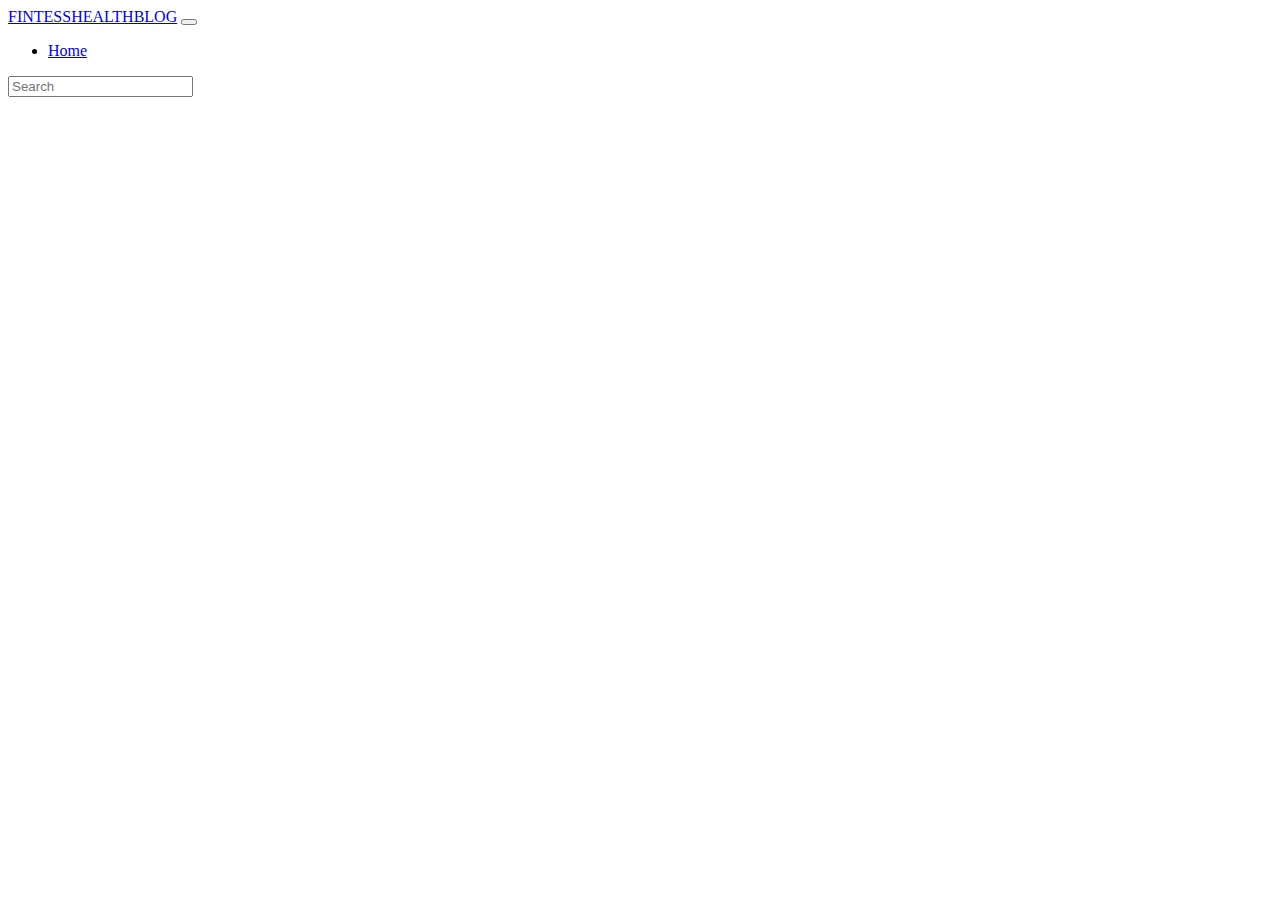
<file: index.html>
<!DOCTYPE html>
<html lang="en">

<head>
    <meta charset="UTF-8">
    <meta http-equiv="X-UA-Compatible" content="IE=edge">
    <meta name="viewport" content="width=device-width, initial-scale=1.0">
    <title>FITNESSHEALTHBLOG</title>
    <!-- CSS only -->
    <link href="https://cdn.jsdelivr.net/npm/bootstrap@5.2.2/dist/css/bootstrap.min.css" rel="stylesheet"
          integrity="sha384-Zenh87qX5JnK2Jl0vWa8Ck2rdkQ2Bzep5IDxbcnCeuOxjzrPF/et3URy9Bv1WTRi" crossorigin="anonymous">
    <link rel="stylesheet" id="stylecss">
    <!-- CSS only -->
    <link href="https://cdn.jsdelivr.net/npm/bootstrap@5.2.2/dist/css/bootstrap.min.css" rel="stylesheet"
          integrity="sha384-Zenh87qX5JnK2Jl0vWa8Ck2rdkQ2Bzep5IDxbcnCeuOxjzrPF/et3URy9Bv1WTRi" crossorigin="anonymous">
    <meta name="description"
          content="სამკურნალო ვარჯიშები ყველასთვის, ივარჯიშეთ გაიჯანსაღეთ სხეული და გაიმკურნეთ გამრუდებული ხერხემლისა და სხვა პრობლემები, ფიზიკური პრობლემები სასჯელი არ არის.">
    <link rel="shortcut icon" href="images/health.png" type="image/x-icon">
    <meta name="description" content="ვარჯიში, ჯანმრთელობა, ბლოგი">
</head>

<body>
<nav class="navbar navbar-expand-lg bg-light fixed-top">
    <div class="container-fluid">
        <a class="navbar-brand" href="http://localhost:8000/">FINTESSHEALTHBLOG</a>
        <button class="navbar-toggler" type="button" data-bs-toggle="collapse" data-bs-target="#navbarSupportedContent"
                aria-controls="navbarSupportedContent" aria-expanded="false" aria-label="Toggle navigation">
            <span class="navbar-toggler-icon"></span>
        </button>
        <div class="collapse navbar-collapse" id="navbarSupportedContent">
            <ul class="navbar-nav me-auto mb-2 mb-lg-0">
                <li class="nav-item">
                    <a class="nav-link active" aria-current="page" href="http://localhost:8000/">Home</a>
                </li>
            </ul>
            <div class="d-flex">
                <input class="form-control me-2" type="text" placeholder="Search" aria-label="Search" id="search">
            </div>
        </div>
    </div>
</nav>
<div class="contentcontainer" id="datacontainer"></div>

<script id="mainjs"></script>
<script src="http://localhost:8000/js/query.js"></script>
<!-- JavaScript Bundle with Popper -->
<script src="https://cdn.jsdelivr.net/npm/bootstrap@5.2.2/dist/js/bootstrap.bundle.min.js"
        integrity="sha384-OERcA2EqjJCMA+/3y+gxIOqMEjwtxJY7qPCqsdltbNJuaOe923+mo//f6V8Qbsw3"
        crossorigin="anonymous"></script>
</body>

</html>
</file>
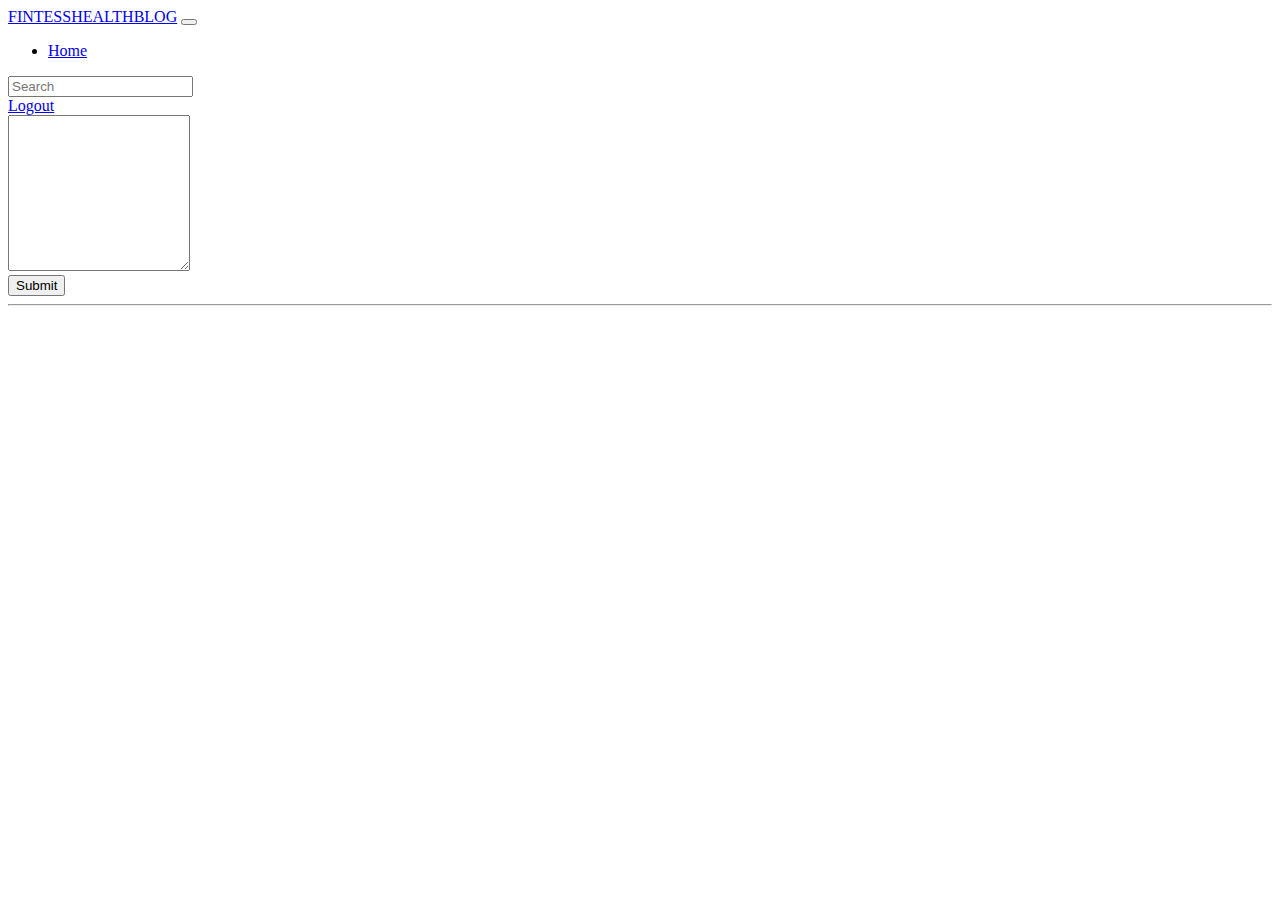
<file: panel/index.html>
<!DOCTYPE html>
<html lang="en">

<head>
    <meta charset="UTF-8">
    <meta http-equiv="X-UA-Compatible" content="IE=edge">
    <meta name="viewport" content="width=device-width, initial-scale=1.0">
    <title>FITNESSHEALTHBLOG</title>
    <!-- CSS only -->
    <link href="https://cdn.jsdelivr.net/npm/bootstrap@5.2.2/dist/css/bootstrap.min.css" rel="stylesheet"
          integrity="sha384-Zenh87qX5JnK2Jl0vWa8Ck2rdkQ2Bzep5IDxbcnCeuOxjzrPF/et3URy9Bv1WTRi" crossorigin="anonymous">
    <link rel="stylesheet" id="stylecss">
    <meta name="description"
          content="სამკურნალო ვარჯიშები ყველასთვის, ივარჯიშეთ გაიჯანსაღეთ სხეული და გაიმკურნეთ გამრუდებული ხერხემლისა და სხვა პრობლემები, ფიზიკური პრობლემები სასჯელი არ არის.">
    <link rel="shortcut icon" href="images/health.png" type="image/x-icon">
    <meta name="description" content="ვარჯიში, ჯანმრთელობა, ბლოგი">
</head>

<body>
<nav class="navbar navbar-expand-lg bg-light fixed-top">
    <div class="container-fluid">
        <a class="navbar-brand" href="http://localhost:8000/">FINTESSHEALTHBLOG</a>
        <button class="navbar-toggler" type="button" data-bs-toggle="collapse" data-bs-target="#navbarSupportedContent"
                aria-controls="navbarSupportedContent" aria-expanded="false" aria-label="Toggle navigation">
            <span class="navbar-toggler-icon"></span>
        </button>
        <div class="collapse navbar-collapse" id="navbarSupportedContent">
            <ul class="navbar-nav me-auto mb-2 mb-lg-0">
                <li class="nav-item">
                    <a class="nav-link active" aria-current="page" href="http://localhost:8000/">Home</a>
                </li>
            </ul>
            <div class="d-flex">
                <input class="form-control me-2" type="text" placeholder="Search" aria-label="Search" id="search">
            </div>
        </div>
    </div>
</nav>
<div class="contentcontainer">
    <div class="mb-3">
        <a href="http://localhost:8000/panel/Logout.php" class="link-primary">Logout</a>
    </div>
    <div class="mb-3">
        <textarea name="" id="post" rows="10"></textarea>
    </div>
    <div class="mb-3">
        <button class="btn btn-success" id="submitbutton">Submit</button>
    </div>
    <hr>
    <div id="datacontainer"></div>
</div>

<script src="http://localhost:8000/ckeditor/plugins/filebrowser/plugin.js"></script>
<script src="http://localhost:8000/ckeditor/ckeditor.js"></script>
<script id="mainjs"></script>
<script src="http://localhost:8000/panel/js/query.js"></script>
<!-- JavaScript Bundle with Popper -->
<script src="https://cdn.jsdelivr.net/npm/bootstrap@5.2.2/dist/js/bootstrap.bundle.min.js"
        integrity="sha384-OERcA2EqjJCMA+/3y+gxIOqMEjwtxJY7qPCqsdltbNJuaOe923+mo//f6V8Qbsw3"
        crossorigin="anonymous"></script>
</body>

</html>
</file>
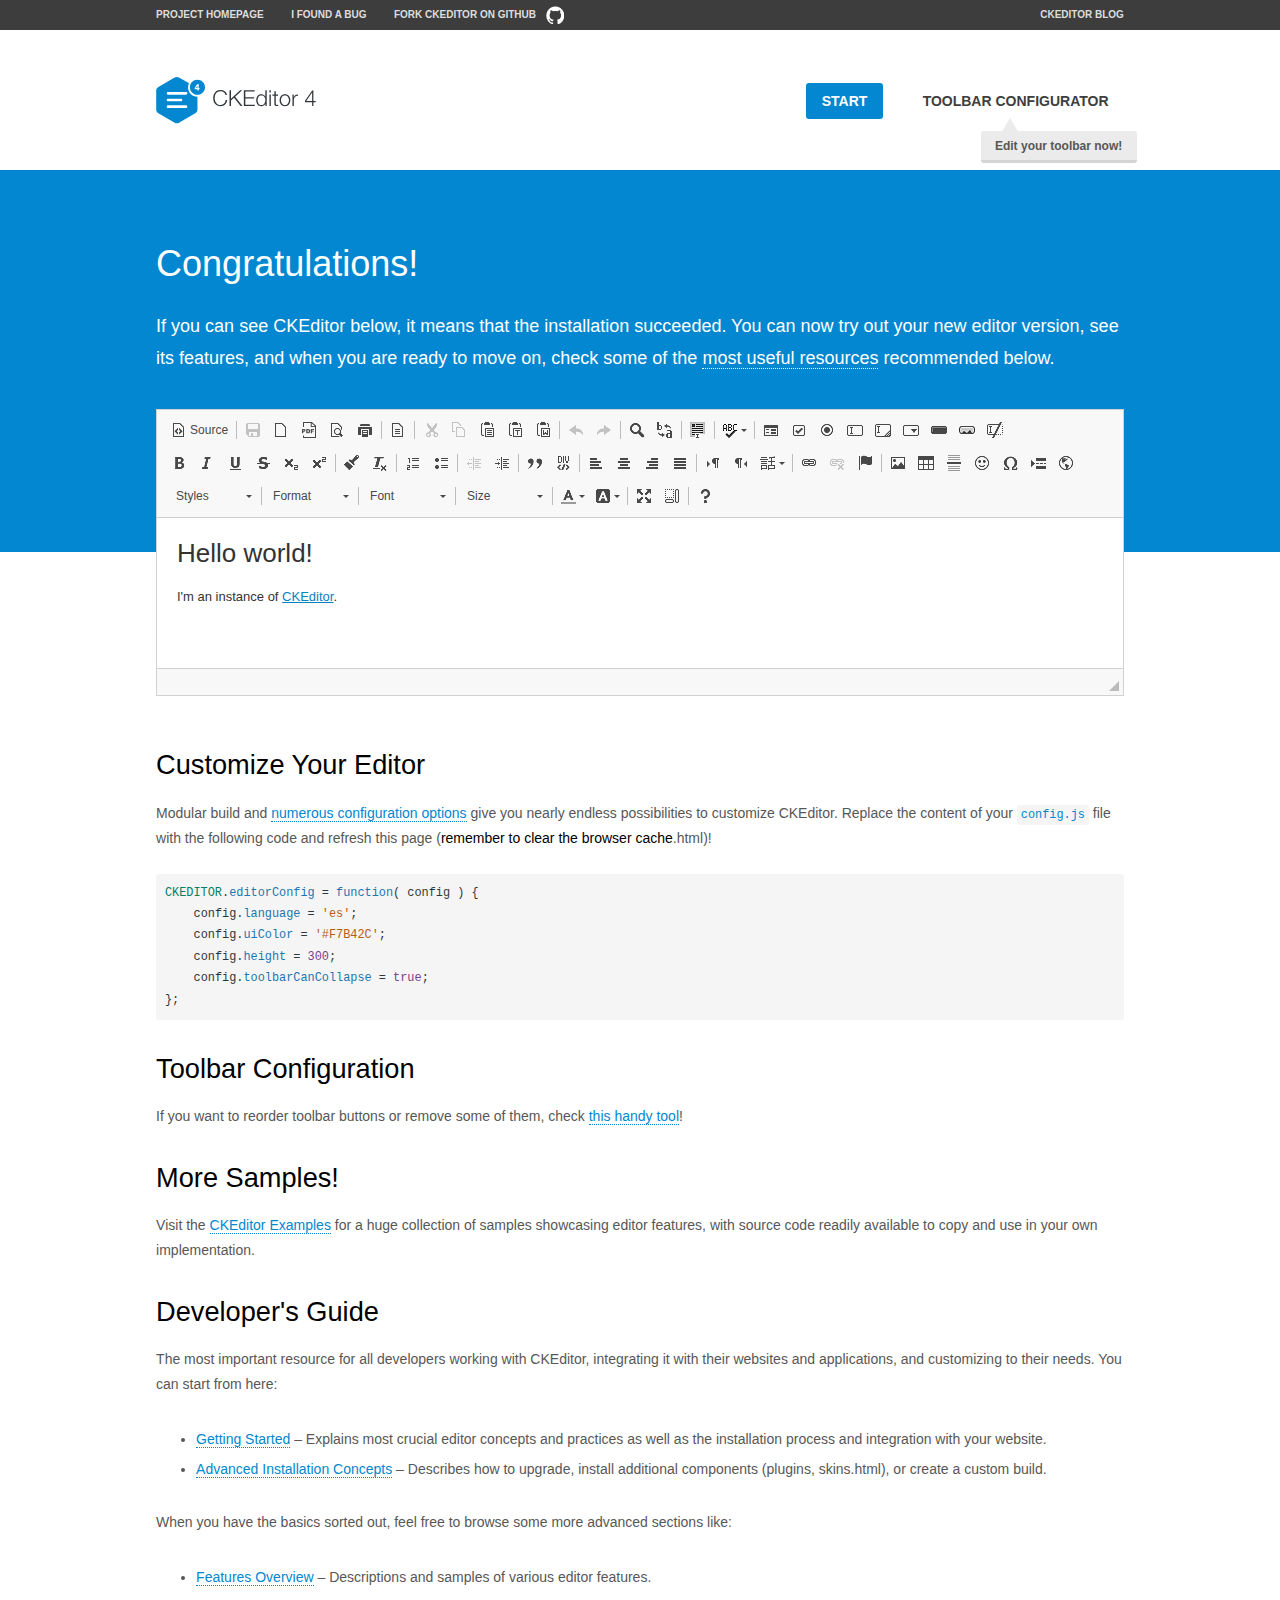
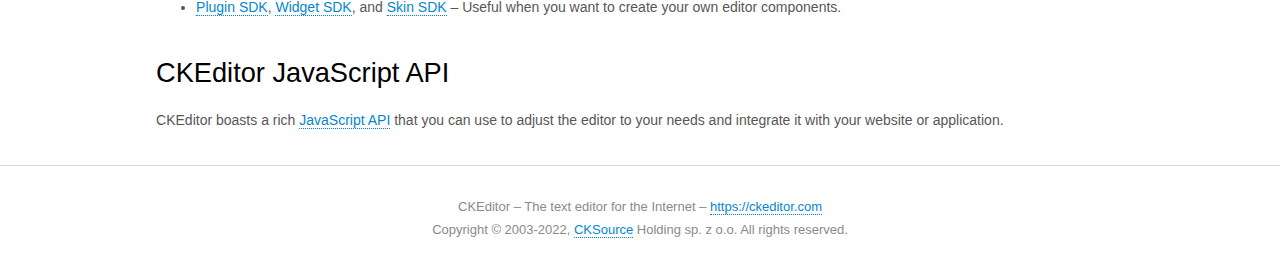
<file: ckeditor/samples/index.html>
<!DOCTYPE html>
<!--
Copyright (c) 2003-2022, CKSource Holding sp. z o.o. All rights reserved.
For licensing, see LICENSE.md or https://ckeditor.com/legal/ckeditor-oss-license
-->
<html lang="en">
<head>
	<meta charset="utf-8">
	<title>CKEditor Sample</title>
	<script src="../ckeditor.js"></script>
	<script src="js/sample.js"></script>
	<link rel="stylesheet" href="css/samples.css">
	<link rel="stylesheet" href="toolbarconfigurator/lib/codemirror/neo.css">
	<meta name="viewport" content="width=device-width,initial-scale=1">
	<meta name="description" content="Try the latest sample of CKEditor 4 and learn more about customizing your WYSIWYG editor with endless possibilities.">
</head>
<body id="main">

<nav class="navigation-a">
	<div class="grid-container">
		<ul class="navigation-a-left grid-width-70">
			<li><a href="https://ckeditor.com/ckeditor-4/">Project Homepage</a></li>
			<li><a href="https://github.com/ckeditor/ckeditor4/issues">I found a bug</a></li>
			<li><a href="https://github.com/ckeditor/ckeditor4" class="icon-pos-right icon-navigation-a-github">Fork CKEditor on GitHub</a></li>
		</ul>
		<ul class="navigation-a-right grid-width-30">
			<li><a href="https://ckeditor.com/blog/">CKEditor Blog</a></li>
		</ul>
	</div>
</nav>

<header class="header-a">
	<div class="grid-container">
		<h1 class="header-a-logo grid-width-30">
			<a href="index.html"><img src="img/logo.svg" onerror="this.src='img/logo.png'; this.onerror=null;" alt="CKEditor Sample"></a>
		</h1>

		<nav class="navigation-b grid-width-70">
			<ul>
				<li><a href="index.html" class="button-a button-a-background">Start</a></li>
				<li><a href="toolbarconfigurator/index.html" class="button-a">Toolbar configurator <span class="balloon-a balloon-a-nw">Edit your toolbar now!</span></a></li>
			</ul>
		</nav>
	</div>
</header>

<main>
	<div class="adjoined-top">
		<div class="grid-container">
			<div class="content grid-width-100">
				<h1>Congratulations!</h1>
				<p>
					If you can see CKEditor below, it means that the installation succeeded.
					You can now try out your new editor version, see its features, and when you are ready to move on, check some of the <a href="#sample-customize">most useful resources</a> recommended below.
				</p>
			</div>
		</div>
	</div>
	<div class="adjoined-bottom">
		<div class="grid-container">
			<div class="grid-width-100">
				<div id="editor">
					<h1>Hello world!</h1>
					<p>I'm an instance of <a href="https://ckeditor.com">CKEditor</a>.</p>
				</div>
			</div>
		</div>
	</div>

	<div class="grid-container">
		<div class="content grid-width-100">
			<section id="sample-customize">
				<h2>Customize Your Editor</h2>
				<p>Modular build and <a href="https://ckeditor.com/docs/ckeditor4/latest/guide/dev_configuration.html">numerous configuration options</a> give you nearly endless possibilities to customize CKEditor. Replace the content of your <code><a href="../config.js">config.js</a></code> file with the following code and refresh this page (<strong>remember to clear the browser cache</strong>.html)!</p>
		<pre class="cm-s-neo CodeMirror"><code><span style="padding-right: 0.1px;"><span class="cm-variable">CKEDITOR</span>.<span class="cm-property">editorConfig</span> <span class="cm-operator">=</span> <span class="cm-keyword">function</span>( <span class="cm-def">config</span> ) {</span>
<span style="padding-right: 0.1px;"><span class="cm-tab">	</span><span class="cm-variable-2">config</span>.<span class="cm-property">language</span> <span class="cm-operator">=</span> <span class="cm-string">'es'</span>;</span>
<span style="padding-right: 0.1px;"><span class="cm-tab">	</span><span class="cm-variable-2">config</span>.<span class="cm-property">uiColor</span> <span class="cm-operator">=</span> <span class="cm-string">'#F7B42C'</span>;</span>
<span style="padding-right: 0.1px;"><span class="cm-tab">	</span><span class="cm-variable-2">config</span>.<span class="cm-property">height</span> <span class="cm-operator">=</span> <span class="cm-number">300</span>;</span>
<span style="padding-right: 0.1px;"><span class="cm-tab">	</span><span class="cm-variable-2">config</span>.<span class="cm-property">toolbarCanCollapse</span> <span class="cm-operator">=</span> <span class="cm-atom">true</span>;</span>
<span style="padding-right: 0.1px;">};</span></code></pre>
			</section>

			<section>
				<h2>Toolbar Configuration</h2>
				<p>If you want to reorder toolbar buttons or remove some of them, check <a href="toolbarconfigurator/index.html">this handy tool</a>!</p>
			</section>

			<section>
				<h2>More Samples!</h2>
				<p>Visit the <a href="https://ckeditor.com/docs/ckeditor4/latest/examples/index.html">CKEditor Examples</a> for a huge collection of samples showcasing editor features, with source code readily available to copy and use in your own implementation.</p>
			</section>

			<section>
				<h2>Developer's Guide</h2>
				<p>The most important resource for all developers working with CKEditor, integrating it with their websites and applications, and customizing to their needs. You can start from here:</p>
				<ul>
					<li><a href="https://ckeditor.com/docs/ckeditor4/latest/guide/dev_installation.html">Getting Started</a> &ndash; Explains most crucial editor concepts and practices as well as the installation process and integration with your website.</li>
					<li><a href="https://ckeditor.com/docs/ckeditor4/latest/guide/dev_advanced_installation.html">Advanced Installation Concepts</a> &ndash; Describes how to upgrade, install additional components (plugins, skins.html), or create a custom build.</li>
				</ul>
					<p>When you have the basics sorted out, feel free to browse some more advanced sections like:</p>
				<ul>
					<li><a href="https://ckeditor.com/docs/ckeditor4/latest/features/index.html">Features Overview</a> &ndash; Descriptions and samples of various editor features.</li>
					<li><a href="https://ckeditor.com/docs/ckeditor4/latest/guide/plugin_sdk_intro.html">Plugin SDK</a>, <a href="https://ckeditor.com/docs/ckeditor4/latest/guide/widget_sdk_intro.html">Widget SDK</a>, and <a href="https://ckeditor.com/docs/ckeditor4/latest/guide/skin_sdk_intro.html">Skin SDK</a> &ndash; Useful when you want to create your own editor components.</li>
				</ul>
			</section>

			<section>
				<h2>CKEditor JavaScript API</h2>
				<p>CKEditor boasts a rich <a href="https://ckeditor.com/docs/ckeditor4/latest/api/index.html">JavaScript API</a> that you can use to adjust the editor to your needs and integrate it with your website or application.</p>
			</section>
		</div>
	</div>
</main>

<footer class="footer-a grid-container">
	<div class="grid-container">
		<p class="grid-width-100">
			CKEditor &ndash; The text editor for the Internet &ndash; <a class="samples" href="https://ckeditor.com/">https://ckeditor.com</a>
		</p>
		<p class="grid-width-100" id="copy">
			Copyright &copy; 2003-2022, <a class="samples" href="https://cksource.com/">CKSource</a> Holding sp. z o.o. All rights reserved.
		</p>
	</div>
</footer>
<script>
	initSample();
</script>

</body>
</html>
</file>
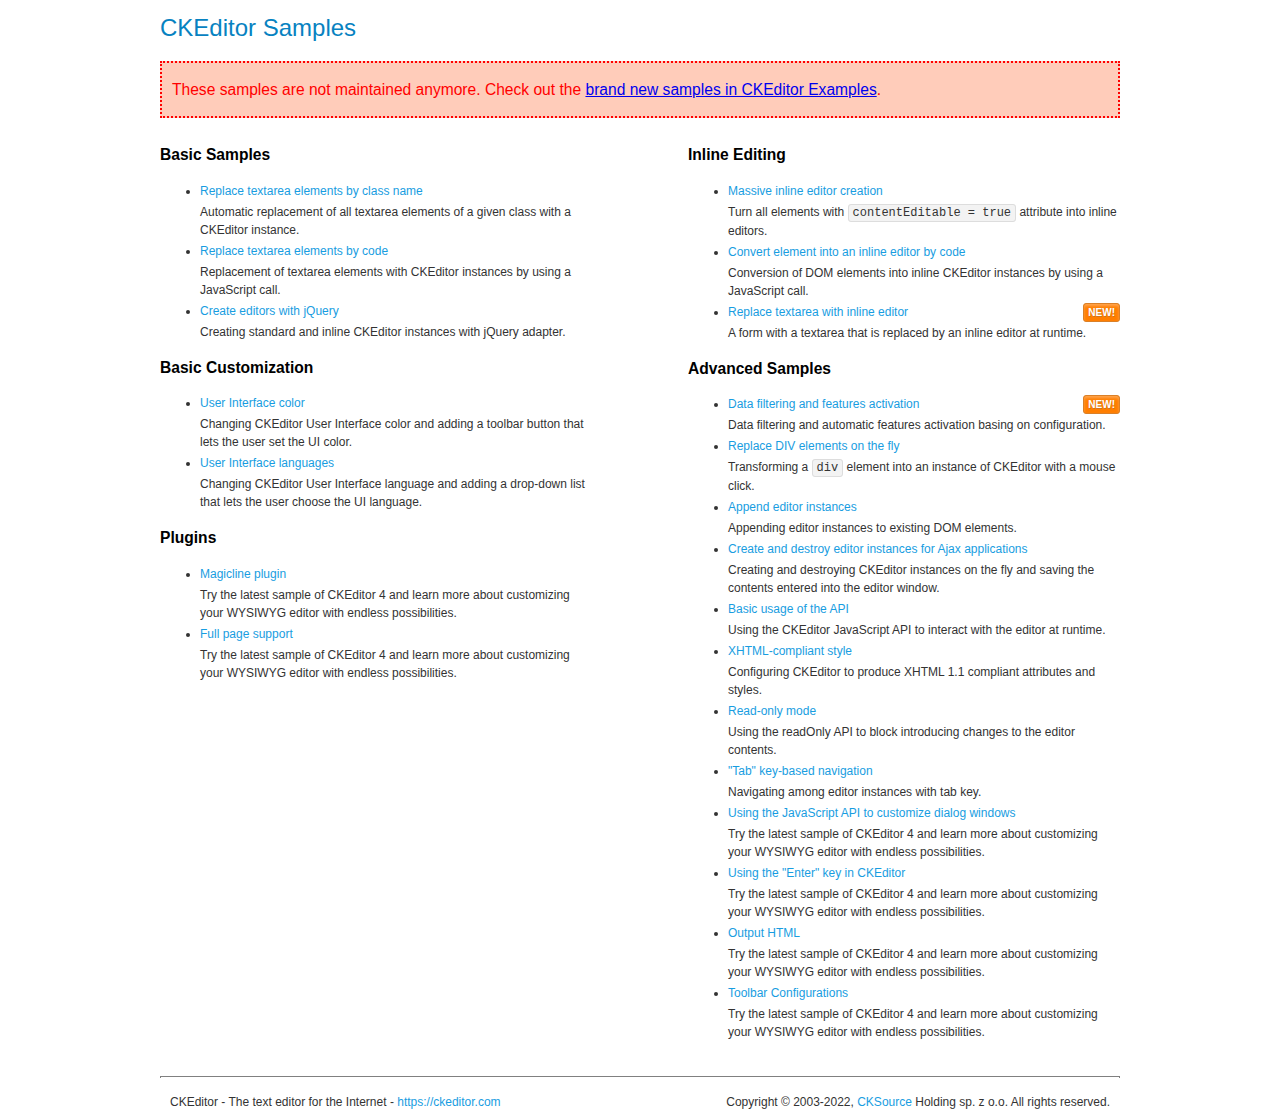
<file: ckeditor/samples/old/index.html>
<!DOCTYPE html>
<!--
Copyright (c) 2003-2022, CKSource Holding sp. z o.o. All rights reserved.
For licensing, see LICENSE.md or https://ckeditor.com/legal/ckeditor-oss-license
-->
<html lang="en">
<head>
	<meta charset="utf-8">
	<title>CKEditor Samples</title>
	<link rel="stylesheet" href="sample.css">
	<meta name="description" content="Try the latest sample of CKEditor 4 and learn more about customizing your WYSIWYG editor with endless possibilities.">
</head>
<body>
	<h1 class="samples">
		CKEditor Samples
	</h1>
	<div class="warning deprecated">
		These samples are not maintained anymore. Check out the <a href="https://ckeditor.com/docs/ckeditor4/latest/examples/index.html">brand new samples in CKEditor Examples</a>.
	</div>
	<div class="twoColumns">
		<div class="twoColumnsLeft">
			<h2 class="samples">
				Basic Samples
			</h2>
			<dl class="samples">
				<dt><a class="samples" href="replacebyclass.html">Replace textarea elements by class name</a></dt>
				<dd>Automatic replacement of all textarea elements of a given class with a CKEditor instance.</dd>

				<dt><a class="samples" href="replacebycode.html">Replace textarea elements by code</a></dt>
				<dd>Replacement of textarea elements with CKEditor instances by using a JavaScript call.</dd>

				<dt><a class="samples" href="jquery.html">Create editors with jQuery</a></dt>
				<dd>Creating standard and inline CKEditor instances with jQuery adapter.</dd>
			</dl>

			<h2 class="samples">
				Basic Customization
			</h2>
			<dl class="samples">
				<dt><a class="samples" href="uicolor.html">User Interface color</a></dt>
				<dd>Changing CKEditor User Interface color and adding a toolbar button that lets the user set the UI color.</dd>

				<dt><a class="samples" href="uilanguages.html">User Interface languages</a></dt>
				<dd>Changing CKEditor User Interface language and adding a drop-down list that lets the user choose the UI language.</dd>
			</dl>


			<h2 class="samples">Plugins</h2>
<dl class="samples">
<dt><a class="samples" href="magicline/magicline.html">Magicline plugin</a></dt>
<dd>Try the latest sample of CKEditor 4 and learn more about customizing your WYSIWYG editor with endless possibilities.</dd>

<dt><a class="samples" href="wysiwygarea/fullpage.html">Full page support</a></dt>
<dd>Try the latest sample of CKEditor 4 and learn more about customizing your WYSIWYG editor with endless possibilities.</dd>
</dl>
		</div>
		<div class="twoColumnsRight">
			<h2 class="samples">
				Inline Editing
			</h2>
			<dl class="samples">
				<dt><a class="samples" href="inlineall.html">Massive inline editor creation</a></dt>
				<dd>Turn all elements with <code>contentEditable = true</code> attribute into inline editors.</dd>

				<dt><a class="samples" href="inlinebycode.html">Convert element into an inline editor by code</a></dt>
				<dd>Conversion of DOM elements into inline CKEditor instances by using a JavaScript call.</dd>

				<dt><a class="samples" href="inlinetextarea.html">Replace textarea with inline editor</a> <span class="new">New!</span></dt>
				<dd>A form with a textarea that is replaced by an inline editor at runtime.</dd>

				
			</dl>

			<h2 class="samples">
				Advanced Samples
			</h2>
			<dl class="samples">
				<dt><a class="samples" href="datafiltering.html">Data filtering and features activation</a> <span class="new">New!</span></dt>
				<dd>Data filtering and automatic features activation basing on configuration.</dd>

				<dt><a class="samples" href="divreplace.html">Replace DIV elements on the fly</a></dt>
				<dd>Transforming a <code>div</code> element into an instance of CKEditor with a mouse click.</dd>

				<dt><a class="samples" href="appendto.html">Append editor instances</a></dt>
				<dd>Appending editor instances to existing DOM elements.</dd>

				<dt><a class="samples" href="ajax.html">Create and destroy editor instances for Ajax applications</a></dt>
				<dd>Creating and destroying CKEditor instances on the fly and saving the contents entered into the editor window.</dd>

				<dt><a class="samples" href="api.html">Basic usage of the API</a></dt>
				<dd>Using the CKEditor JavaScript API to interact with the editor at runtime.</dd>

				<dt><a class="samples" href="xhtmlstyle.html">XHTML-compliant style</a></dt>
				<dd>Configuring CKEditor to produce XHTML 1.1 compliant attributes and styles.</dd>

				<dt><a class="samples" href="readonly.html">Read-only mode</a></dt>
				<dd>Using the readOnly API to block introducing changes to the editor contents.</dd>

				<dt><a class="samples" href="tabindex.html">"Tab" key-based navigation</a></dt>
				<dd>Navigating among editor instances with tab key.</dd>


				
<dt><a class="samples" href="dialog/dialog.html">Using the JavaScript API to customize dialog windows</a></dt>
<dd>Try the latest sample of CKEditor 4 and learn more about customizing your WYSIWYG editor with endless possibilities.</dd>

<dt><a class="samples" href="enterkey/enterkey.html">Using the &quot;Enter&quot; key in CKEditor</a></dt>
<dd>Try the latest sample of CKEditor 4 and learn more about customizing your WYSIWYG editor with endless possibilities.</dd>

<dt><a class="samples" href="htmlwriter/outputhtml.html">Output HTML</a></dt>
<dd>Try the latest sample of CKEditor 4 and learn more about customizing your WYSIWYG editor with endless possibilities.</dd>

<dt><a class="samples" href="toolbar/toolbar.html">Toolbar Configurations</a></dt>
<dd>Try the latest sample of CKEditor 4 and learn more about customizing your WYSIWYG editor with endless possibilities.</dd>

			</dl>
		</div>
	</div>
	<div id="footer">
		<hr>
		<p>
			CKEditor - The text editor for the Internet - <a class="samples" href="https://ckeditor.com/">https://ckeditor.com</a>
		</p>
		<p id="copy">
			Copyright &copy; 2003-2022, <a class="samples" href="https://cksource.com/">CKSource</a> Holding sp. z o.o. All rights reserved.
		</p>
	</div>
</body>
</html>
</file>
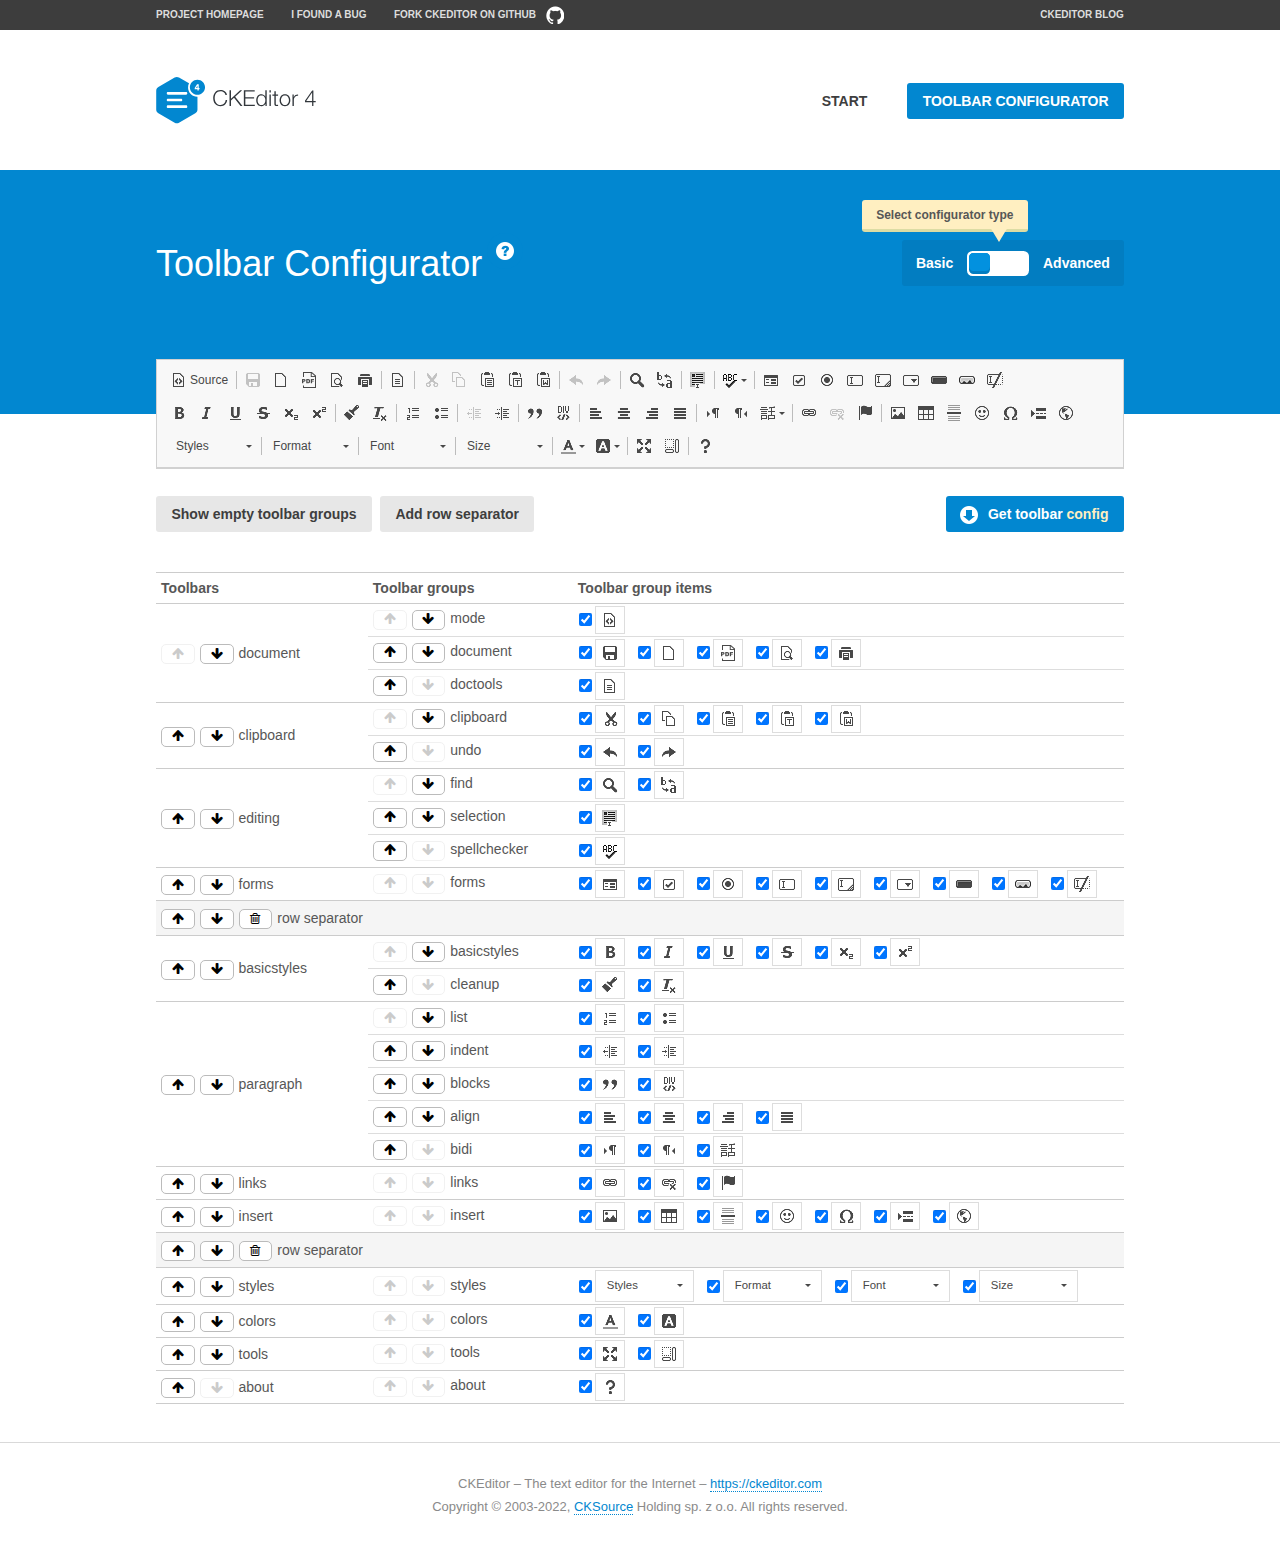
<file: ckeditor/samples/toolbarconfigurator/index.html>
<!DOCTYPE html>
<!--
Copyright (c) 2003-2022, CKSource Holding sp. z o.o. All rights reserved.
For licensing, see LICENSE.md or https://ckeditor.com/legal/ckeditor-oss-license
-->
<!--[if IE 8]><html class="ie8"><![endif]-->
<!--[if gt IE 8]><html><![endif]-->
<!--[if !IE]><!--><html lang="en"><!--<![endif]-->
<head>
	<meta charset="utf-8">
	<title>Toolbar Configurator</title>
	<script src="../../ckeditor.js"></script>
	<script>
		if ( CKEDITOR.env.ie && CKEDITOR.env.version < 9 )
			CKEDITOR.tools.enableHtml5Elements( document );
	</script>
	<link rel="stylesheet" href="lib/codemirror/codemirror.css">
	<link rel="stylesheet" href="lib/codemirror/show-hint.css">
	<link rel="stylesheet" href="lib/codemirror/neo.css">
	<link rel="stylesheet" href="css/fontello.css">
	<link rel="stylesheet" href="../css/samples.css">
	<meta name="description" content="Try the latest sample of CKEditor 4 and learn more about customizing your WYSIWYG editor with endless possibilities.">
</head>
<body id="toolbar">

<nav class="navigation-a">
	<div class="grid-container">
		<ul class="navigation-a-left grid-width-70">
			<li><a href="https://ckeditor.com/ckeditor-4/">Project Homepage</a></li>
			<li><a href="https://github.com/ckeditor/ckeditor4/issues">I found a bug</a></li>
			<li><a href="https://github.com/ckeditor/ckeditor4" class="icon-pos-right icon-navigation-a-github">Fork CKEditor on GitHub</a></li>
		</ul>
		<ul class="navigation-a-right grid-width-30">
			<li><a href="https://ckeditor.com/blog/">CKEditor Blog</a></li>
		</ul>
	</div>
</nav>

<header class="header-a">
	<div class="grid-container">
		<h1 class="header-a-logo grid-width-30">
			<a href="../index.html"><img src="../img/logo.svg" onerror="this.src='../img/logo.png'; this.onerror=null;" alt="CKEditor Logo"></a>
		</h1>
		<nav class="navigation-b grid-width-70">
			<ul>
				<li><a href="../index.html"  class="button-a">Start</a></li>
				<li><a href="index.html"  class="button-a button-a-background">Toolbar configurator</a></li>
			</ul>
		</nav>
	</div>
</header>

<main>
	<div class="adjoined-top">
		<div class="grid-container">
			<div class="content grid-width-100">
				<div class="grid-container-nested">
					<h1 class="grid-width-60">
						Toolbar Configurator
						<a href="#help-content" type="button" title="Configurator help" id="help" class="button-a button-a-background button-a-no-text icon-pos-left icon-question-mark">Help</a>
					</h1>

					<div class="grid-width-40 grid-switch-magic">
						<div class="switch">
							<span class="balloon-a balloon-a-se">Select configurator type</span>
							<input type="radio" name="radio" data-num="1" id="radio-basic" />
							<input type="radio" name="radio" data-num="2" id="radio-advanced" />
							<label data-for="1" for="radio-basic">Basic</label>
							<span class="switch-inner">
								<span class="handler"></span>
							</span>
							<label data-for="2" for="radio-advanced">Advanced</label>
						</div>
					</div>
				</div>
			</div>
		</div>
	</div>
	<div class="adjoined-bottom">
		<div class="grid-container">
			<div class="grid-width-100">
				<div class="editors-container">
					<div id="editor-basic"></div>
					<div id="editor-advanced"></div>
				</div>
			</div>
		</div>
	</div>

	<div class="grid-container configurator">
		<div class="content grid-width-100">
			<div class="configurator">
				<div>
					<div id="toolbarModifierWrapper"></div>
				</div>
			</div>
		</div>
	</div>

	<div id="help-content">
		<div class="grid-container">
			<div class="grid-width-100">
				<h2>What Am I Doing Here?</h2>

				<div class="grid-container grid-container-nested">
					<div class="basic">
						<div class="grid-width-50">
							<p>Arrange <a href="https://ckeditor.com/docs/ckeditor4/latest/api/CKEDITOR_config.html#cfg-toolbarGroups">toolbar groups</a>, toggle <a href="https://ckeditor.com/docs/ckeditor4/latest/api/CKEDITOR_config.html#cfg-removeButtons">button visibility</a> according to your needs and get your toolbar configuration.</p>
							<p>You can replace the content of the <a href="../../config.js"><code>config.js</code></a> file with the generated configuration. If you already set some configuration options you will need to merge both configurations.</p>
						</div>
						<div class="grid-width-50">
							<p>Read more about different ways of <a href="https://ckeditor.com/docs/ckeditor4/latest/guide/dev_configuration.html">setting configuration</a> and do not forget about <strong>clearing browser cache</strong>.</p>
							<p>Arranging toolbar groups is the recommended way of configuring the toolbar, but if you need more freedom you can use the <a href="#advanced">advanced configurator</a>.</p>
						</div>
					</div>
					<div class="advanced" style="display: none;">
						<div class="grid-width-50">
							<p>With this code editor you can edit your <a href="https://ckeditor.com/docs/ckeditor4/latest/api/CKEDITOR_config.html#cfg-toolbar">toolbar configuration</a> live.</p>
							<p>You can replace the content of the <a href="../../config.js"><code>config.js</code></a> file with the generated configuration. If you already set some configuration options you will need to merge both configurations.</p>
						</div>
						<div class="grid-width-50">
							<p>Read more about different ways of <a href="https://ckeditor.com/docs/ckeditor4/latest/guide/dev_configuration.html">setting configuration</a> and do not forget about <strong>clearing browser cache</strong>.</p>
						</div>
					</div>
				</div>

				<p class="grid-container grid-container-nested">
					<button type="button" class="help-content-close grid-width-100 button-a button-a-background">Got it. Let's play!</button>
				</p>
			</div>
		</div>
	</div>
</main>

<footer class="footer-a grid-container">
	<p class="grid-width-100">
		CKEditor &ndash; The text editor for the Internet &ndash; <a class="samples" href="https://ckeditor.com/">https://ckeditor.com</a>
	</p>
	<p class="grid-width-100" id="copy">
		Copyright &copy; 2003-2022, <a class="samples" href="https://cksource.com/">CKSource</a> Holding sp. z o.o. All rights reserved.
	</p>
</footer>

<script src="lib/codemirror/codemirror.js"></script>
<script src="lib/codemirror/javascript.js"></script>
<script src="lib/codemirror/show-hint.js"></script>

<script src="js/fulltoolbareditor.js"></script>
<script src="js/abstracttoolbarmodifier.js"></script>
<script src="js/toolbarmodifier.js"></script>
<script src="js/toolbartextmodifier.js"></script>
<script src="../js/sf.js"></script>

<script>
	( function() {
		'use strict';

		var mode = ( window.location.hash.substr( 1 ) === 'advanced' ) ? 'advanced' : 'basic',
			configuratorSection = CKEDITOR.document.findOne( 'main > .grid-container.configurator' ),
			basicInstruction = CKEDITOR.document.findOne( '#help-content .basic' ),
			advancedInstruction = CKEDITOR.document.findOne( '#help-content .advanced' ),

			// Configurator mode switcher.
			modeSwitchBasic = CKEDITOR.document.getById( 'radio-basic' ),
			modeSwitchAdvanced = CKEDITOR.document.getById( 'radio-advanced' );

		// Initial setup
		function updateSwitcher() {
			if ( mode === 'advanced' ) {
				modeSwitchAdvanced.$.checked = true;
			} else {
				modeSwitchBasic.$.checked = true;
			}
		}

		updateSwitcher();

		CKEDITOR.document.getWindow().on( 'hashchange', function( e ) {
			var hash = window.location.hash.substr( 1 );
			if ( !( hash === 'advanced' || hash === 'basic' ) ) {
				return;
			}
			mode = hash;
			onToolbarsDone( mode );
		} );

		CKEDITOR.document.getWindow().on( 'resize', function() {
			updateToolbar( ( mode === 'basic' ? toolbarModifier : toolbarTextModifier )[ 'editorInstance' ] );
		} );

		function onRefresh( modifier ) {
			modifier = modifier || this;

			if ( mode === 'basic' && modifier instanceof ToolbarConfigurator.ToolbarTextModifier ) {
				return;
			}

			// CodeMirror container becomes visible, so we need to refresh and to avoid rendering problems.
			if ( mode === 'advanced' && modifier instanceof ToolbarConfigurator.ToolbarTextModifier ) {
				modifier.codeContainer.refresh();
			}

			updateToolbar( modifier.editorInstance );
		}

		function updateToolbar( editor ) {
			var editorContainer = editor.container;

			// Not always editor is loaded.
			if ( !editorContainer ) {
				return;
			}

			var displayStyle = editorContainer.getStyle( 'display' );

			editorContainer.setStyle( 'display', 'block' );

			var newHeight = editorContainer.getSize( 'height' );

			var newMarginTop = parseInt( editorContainer.getComputedStyle( 'margin-top' ), 10 );
			newMarginTop = ( isNaN( newMarginTop ) ? 0 : Number( newMarginTop ) );

			var newMarginBottom = parseInt( editorContainer.getComputedStyle( 'margin-bottom' ), 10 );
			newMarginBottom = ( isNaN( newMarginBottom ) ? 0 : Number( newMarginBottom ) );

			var result = newHeight + newMarginTop + newMarginBottom;

			editorContainer.setStyle( 'display', displayStyle );

			editor.container.getAscendant( 'div' ).setStyle( 'height', result + 'px' );
		}

		var toolbarModifier = new ToolbarConfigurator.ToolbarModifier( 'editor-basic' );

		var done = 0;
		toolbarModifier.init( onToolbarInit );
		toolbarModifier.onRefresh = onRefresh;

		CKEDITOR.document.getById( 'toolbarModifierWrapper' ).append( toolbarModifier.mainContainer );

		var toolbarTextModifier = new ToolbarConfigurator.ToolbarTextModifier( 'editor-advanced' );
		toolbarTextModifier.init( onToolbarInit );
		toolbarTextModifier.onRefresh = onRefresh;

		function onToolbarInit() {
			if ( ++done === 2 ) {
				onToolbarsDone();

				positionSticky.watch( CKEDITOR.document.findOne( '.toolbar' ), function() {
					return mode === 'advanced';
				} );
			}
		}

		function onToolbarsDone() {
			if ( mode === 'basic' ) {
				toggleModeBasic( false );
			} else {
				toggleModeAdvanced( false );
			}

			updateSwitcher();

			setTimeout( function() {
				CKEDITOR.document.findOne( '.editors-container' ).addClass( 'active' );
				CKEDITOR.document.findOne( '#toolbarModifierWrapper' ).addClass( 'active' );
			}, 200 );
		}

		CKEDITOR.document.getById( 'toolbarModifierWrapper' ).append( toolbarTextModifier.mainContainer );

		function toogleModeSwitch( onElement, offElement, onModifier, offModifier ) {
			onElement.addClass( 'fancy-button-active' );
			offElement.removeClass( 'fancy-button-active' );

			onModifier.showUI();
			offModifier.hideUI();
		}

		function toggleModeBasic( callOnRefresh ) {
			callOnRefresh = ( callOnRefresh !== false );
			mode = 'basic';
			window.location.hash = '#basic';
			toogleModeSwitch( modeSwitchBasic, modeSwitchAdvanced, toolbarModifier, toolbarTextModifier );

			configuratorSection.removeClass( 'freed-width' );
			basicInstruction.show();
			advancedInstruction.hide();

			callOnRefresh && onRefresh( toolbarModifier );
		}

		function toggleModeAdvanced( callOnRefresh ) {
			callOnRefresh = ( callOnRefresh !== false );
			mode = 'advanced';
			window.location.hash = '#advanced';
			toogleModeSwitch( modeSwitchAdvanced, modeSwitchBasic, toolbarTextModifier, toolbarModifier );

			configuratorSection.addClass( 'freed-width' );
			advancedInstruction.show();
			basicInstruction.hide();

			callOnRefresh && onRefresh( toolbarTextModifier );
		}

		modeSwitchBasic.on( 'click', toggleModeBasic );
		modeSwitchAdvanced.on( 'click', toggleModeAdvanced );

		//
		// Position:sticky for the toolbar.
		//

		// Will make elements behave like they were styled with position:sticky.
		var positionSticky = {
			// Store object: {
			// 		element: CKEDITOR.dom.element, // Element which will float.
			// 		placeholder: CKEDITOR.dom.element, // Placeholder which is place to prevent page bounce.
			// 		isFixed: boolean // Whether element float now.
			// }
			watched: [],

			active: [],

			staticContainer: null,

			init: function() {
				var element = CKEDITOR.dom.element.createFromHtml(
					'<div class="staticContainer">' +
						'<div class="grid-container" >' +
							'<div class="grid-width-100">' +
								'<div class="inner"></div>' +
							'</div>' +
						'</div>' +
					'</div>' );

				this.staticContainer = element.findOne( '.inner' );

				CKEDITOR.document.getBody().append( element );
			},

			watch: function( element, preventFunc ) {
				this.watched.push( {
					element: element,
					placeholder: new CKEDITOR.dom.element( 'div' ),
					isFixed: false,
					preventFunc: preventFunc
				} );
			},

			checkAll: function() {
				for ( var i = 0; i < this.watched.length; i++ ) {
					this.check( this.watched[ i ] );
				}
			},

			check: function( element ) {
				var isFixed = element.isFixed;
				var shouldBeFixed = this.shouldBeFixed( element );

				// Nothing to be done.
				if ( isFixed === shouldBeFixed ) {
					return;
				}

				var placeholder = element.placeholder;

				if ( isFixed ) {
					// Unfixing.

					element.element.insertBefore( placeholder );
					placeholder.remove();

					element.element.removeStyle( 'margin' );

					this.active.splice( CKEDITOR.tools.indexOf( this.active, element ), 1 );

				} else {
					// Fixing.
					placeholder.setStyle( 'width', element.element.getSize( 'width' ) + 'px' );
					placeholder.setStyle( 'height', element.element.getSize( 'height' ) + 'px' );
					placeholder.setStyle( 'margin-bottom', element.element.getComputedStyle( 'margin-bottom' ) );
					placeholder.setStyle( 'display', element.element.getComputedStyle( 'display' ) );
					placeholder.insertAfter( element.element );

					this.staticContainer.append( element.element );

					this.active.push( element );
				}

				element.isFixed = !element.isFixed;
			},

			shouldBeFixed: function( element ) {
				if ( element.preventFunc && element.preventFunc() ) {
					return false;
				}

				// If element is already fixed we are checking it's placeholder.
				var related = ( element.isFixed ? element.placeholder : element.element ),
					clientRect = related.$.getBoundingClientRect(),
					staticHeight = this.staticContainer.getSize('height' ),
					elemHeight = element.element.getSize( 'height' );

				if ( element.isFixed ) {
					return ( clientRect.top + elemHeight < staticHeight );
				} else {
					return ( clientRect.top < staticHeight );
				}
			}
		};

		positionSticky.init();

		CKEDITOR.document.getWindow().on( 'scroll',
			CKEDITOR.tools.eventsBuffer( 100, positionSticky.checkAll, positionSticky ).input
		);

		// Make the toolbar sticky.
		positionSticky.watch( CKEDITOR.document.findOne( '.editors-container' ) );

		// Help button and help-content.
		( function() {
			var helpButton = CKEDITOR.document.getById( 'help' ),
				helpContent = CKEDITOR.document.getById( 'help-content' );

			// Don't show help button on IE8 because it's unsupported by Pico Modal.
			if ( CKEDITOR.env.ie && CKEDITOR.env.version == 8 ) {
				helpButton.hide();
			} else {
				// Display help modal when the button is clicked.
				helpButton.on( 'click', function( evt ) {
					SF.modal( {
						// Clone modal content from DOM.
						content: helpContent.getHtml(),

						afterCreate: function( modal ) {
							// Enable modal content button to close the modal.
							new CKEDITOR.dom.element( modal.modalElem() ).findOne( '.help-content-close' ).once( 'click', modal.close );
						}
					} ).show();
				} );
			}
		} )();
	} )();
</script>
</body>
</html>
</file>
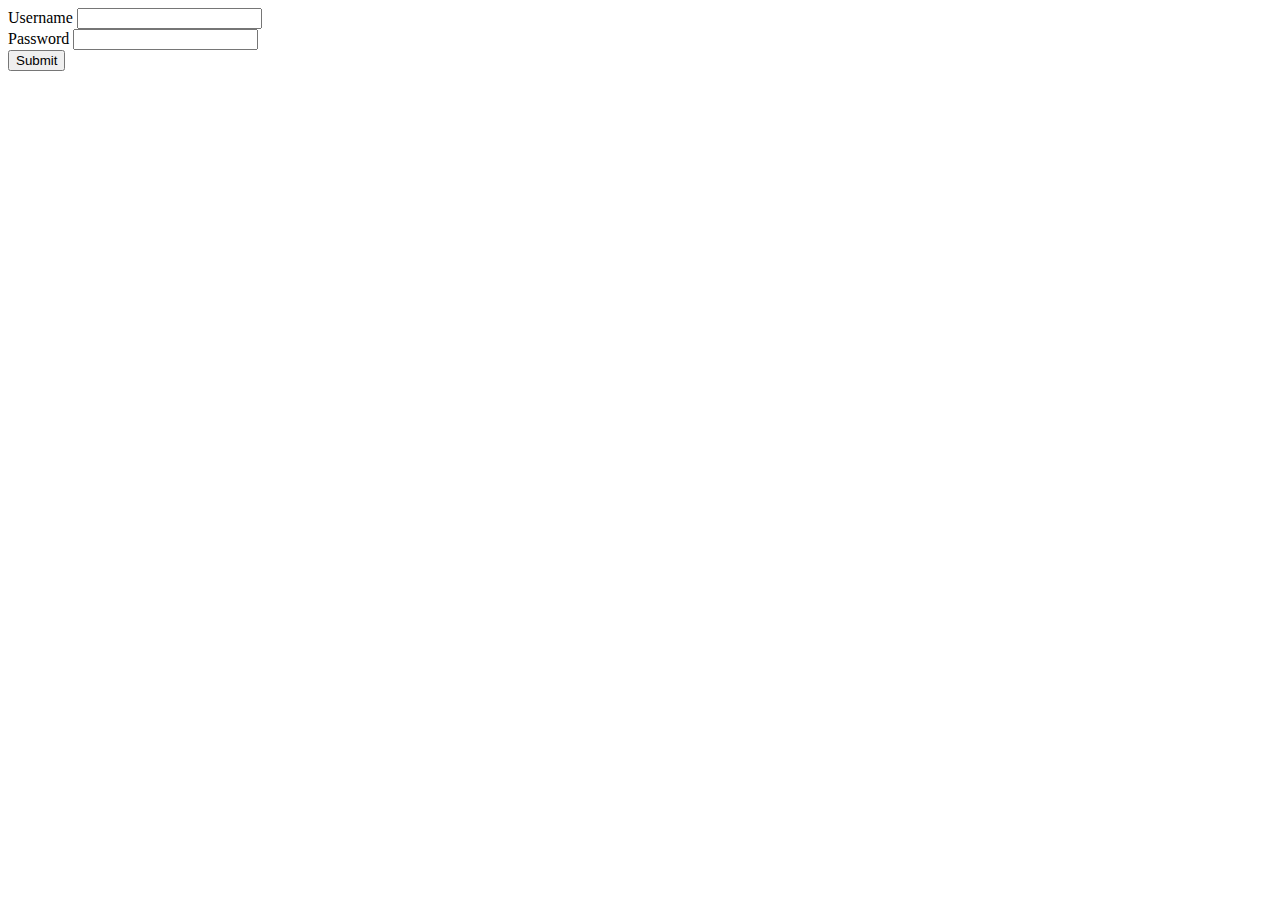
<file: panel/login.html>
<!DOCTYPE html>
<html lang="en">

<head>
    <meta charset="UTF-8">
    <meta http-equiv="X-UA-Compatible" content="IE=edge">
    <meta name="viewport" content="width=device-width, initial-scale=1.0">
    <title>FITNESSHEALTHBLOG</title>
    <!-- CSS only -->
    <link href="https://cdn.jsdelivr.net/npm/bootstrap@5.2.2/dist/css/bootstrap.min.css" rel="stylesheet"
        integrity="sha384-Zenh87qX5JnK2Jl0vWa8Ck2rdkQ2Bzep5IDxbcnCeuOxjzrPF/et3URy9Bv1WTRi" crossorigin="anonymous">
    <link rel="stylesheet" id="stylecss">
    <meta name="description"
        content="სამკურნალო ვარჯიშები ყველასთვის, ივარჯიშეთ გაიჯანსაღეთ სხეული და გაიმკურნეთ გამრუდებული ხერხემლისა და სხვა პრობლემები, ფიზიკური პრობლემები სასჯელი არ არის.">
    <link rel="shortcut icon" href="images/health.png" type="image/x-icon">
    <meta name="description" content="ვარჯიში, ჯანმრთელობა, ბლოგი">
</head>

<body>
    <div class="contentcontainer">
        <form id="submitform">
            <div class="mb-3">
                <label for="username" class="form-label">Username</label>
                <input type="text" name="username" id="username" class="form-control">
                <div id="usernameerror"></div>
            </div>
            <div class="mb-3">
                <label for="password" class="form-label">Password</label>
                <input type="password" name="password" id="password" class="form-control">
                <div id="passworderror"></div>
            </div>
            <div class="mb-3">
                <button class="btn btn-success" id="submitbutton">Submit</button>
            </div>
        </form>
    </div>

    <script id="loginjs"></script>
    <script src="http://localhost:8000/panel/js/query.js"></script>
    <!-- JavaScript Bundle with Popper -->
    <script src="https://cdn.jsdelivr.net/npm/bootstrap@5.2.2/dist/js/bootstrap.bundle.min.js"
        integrity="sha384-OERcA2EqjJCMA+/3y+gxIOqMEjwtxJY7qPCqsdltbNJuaOe923+mo//f6V8Qbsw3"
        crossorigin="anonymous"></script>
</body>

</html>
</file>
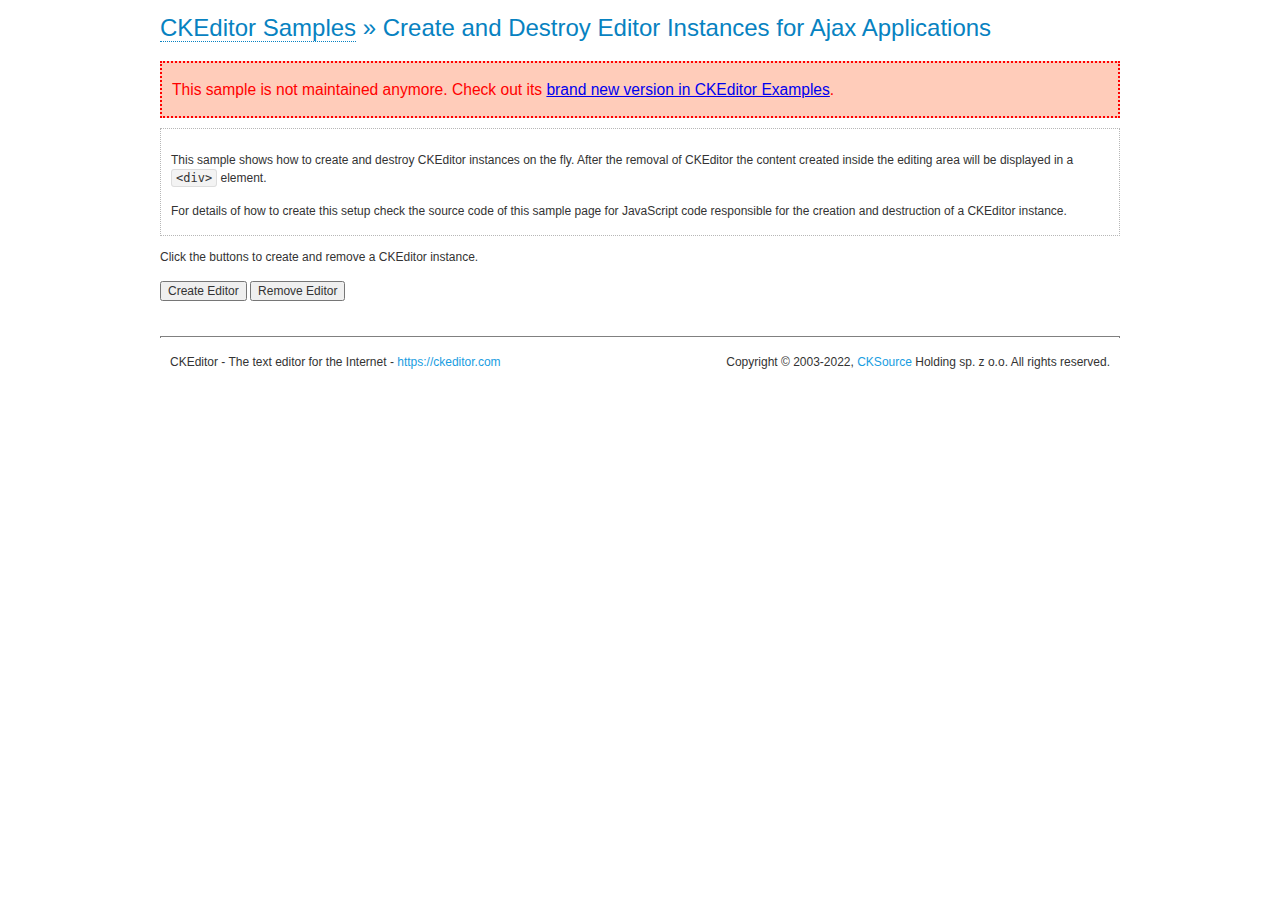
<file: ckeditor/samples/old/ajax.html>
<!DOCTYPE html>
<!--
Copyright (c) 2003-2022, CKSource Holding sp. z o.o. All rights reserved.
For licensing, see LICENSE.md or https://ckeditor.com/legal/ckeditor-oss-license
-->
<html lang="en">
<head>
	<meta charset="utf-8">
	<title>Ajax &mdash; CKEditor Sample</title>
	<script src="../../ckeditor.js"></script>
	<link rel="stylesheet" href="sample.css">
	<meta name="description" content="Try the latest sample of CKEditor 4 and learn more about customizing your WYSIWYG editor with endless possibilities.">
	<script>

		var editor, html = '';

		function createEditor() {
			if ( editor )
				return;

			// Create a new editor inside the <div id="editor">, setting its value to html
			var config = {};
			editor = CKEDITOR.appendTo( 'editor', config, html );
		}

		function removeEditor() {
			if ( !editor )
				return;

			// Retrieve the editor contents. In an Ajax application, this data would be
			// sent to the server or used in any other way.
			document.getElementById( 'editorcontents' ).innerHTML = html = editor.getData();
			document.getElementById( 'contents' ).style.display = '';

			// Destroy the editor.
			editor.destroy();
			editor = null;
		}

	</script>
</head>
<body>
	<h1 class="samples">
		<a href="index.html">CKEditor Samples</a> &raquo; Create and Destroy Editor Instances for Ajax Applications
	</h1>
	<div class="warning deprecated">
		This sample is not maintained anymore. Check out its <a href="https://ckeditor.com/docs/ckeditor4/latest/examples/saveajax.html">brand new version in CKEditor Examples</a>.
	</div>
	<div class="description">
		<p>
			This sample shows how to create and destroy CKEditor instances on the fly. After the removal of CKEditor the content created inside the editing
			area will be displayed in a <code>&lt;div&gt;</code> element.
		</p>
		<p>
			For details of how to create this setup check the source code of this sample page
			for JavaScript code responsible for the creation and destruction of a CKEditor instance.
		</p>
	</div>
	<p>Click the buttons to create and remove a CKEditor instance.</p>
	<p>
		<input onclick="createEditor();" type="button" value="Create Editor">
		<input onclick="removeEditor();" type="button" value="Remove Editor">
	</p>
	<!-- This div will hold the editor. -->
	<div id="editor">
	</div>
	<div id="contents" style="display: none">
		<p>
			Edited Contents:
		</p>
		<!-- This div will be used to display the editor contents. -->
		<div id="editorcontents">
		</div>
	</div>
	<div id="footer">
		<hr>
		<p>
			CKEditor - The text editor for the Internet - <a class="samples" href="https://ckeditor.com/">https://ckeditor.com</a>
		</p>
		<p id="copy">
			Copyright &copy; 2003-2022, <a class="samples" href="https://cksource.com/">CKSource</a> Holding sp. z o.o. All rights reserved.
		</p>
	</div>
</body>
</html>
</file>
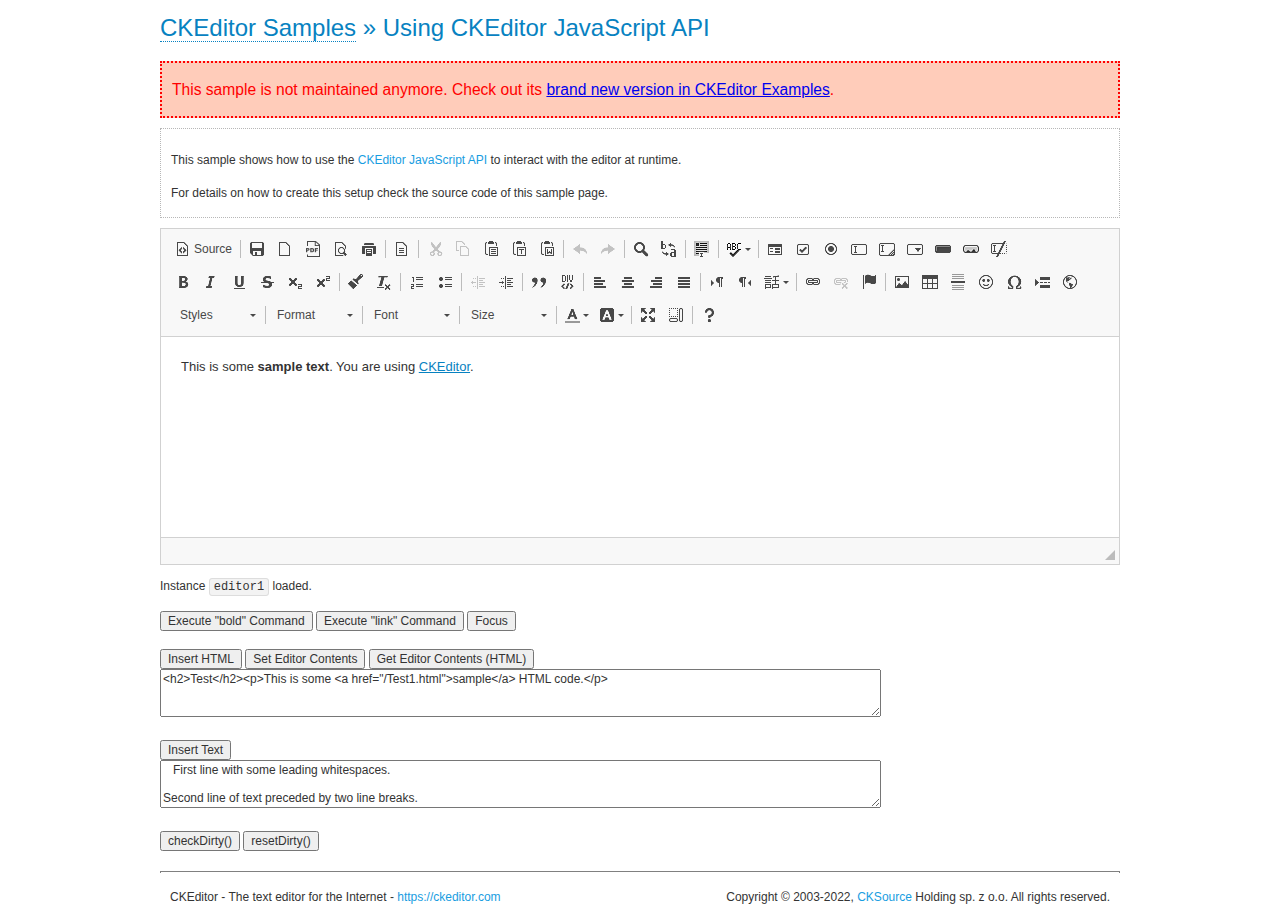
<file: ckeditor/samples/old/api.html>
<!DOCTYPE html>
<!--
Copyright (c) 2003-2022, CKSource Holding sp. z o.o. All rights reserved.
For licensing, see LICENSE.md or https://ckeditor.com/legal/ckeditor-oss-license
-->
<html lang="en">
<head>
	<meta charset="utf-8">
	<title>API Usage &mdash; CKEditor Sample</title>
	<script src="../../ckeditor.js"></script>
	<link href="sample.css" rel="stylesheet">
	<meta name="description" content="Try the latest sample of CKEditor 4 and learn more about customizing your WYSIWYG editor with endless possibilities.">
	<script>

// The instanceReady event is fired, when an instance of CKEditor has finished
// its initialization.
CKEDITOR.on( 'instanceReady', function( ev ) {
	// Show the editor name and description in the browser status bar.
	document.getElementById( 'eMessage' ).innerHTML = 'Instance <code>' + ev.editor.name + '<\/code> loaded.';

	// Show this sample buttons.
	document.getElementById( 'eButtons' ).style.display = 'block';
});

function InsertHTML() {
	// Get the editor instance that we want to interact with.
	var editor = CKEDITOR.instances.editor1;
	var value = document.getElementById( 'htmlArea' ).value;

	// Check the active editing mode.
	if ( editor.mode == 'wysiwyg' )
	{
		// Insert HTML code.
		// https://ckeditor.com/docs/ckeditor4/latest/api/CKEDITOR_editor.html#method-insertHtml
		editor.insertHtml( value );
	}
	else
		alert( 'You must be in WYSIWYG mode!' );
}

function InsertText() {
	// Get the editor instance that we want to interact with.
	var editor = CKEDITOR.instances.editor1;
	var value = document.getElementById( 'txtArea' ).value;

	// Check the active editing mode.
	if ( editor.mode == 'wysiwyg' )
	{
		// Insert as plain text.
		// https://ckeditor.com/docs/ckeditor4/latest/api/CKEDITOR_editor.html#method-insertText
		editor.insertText( value );
	}
	else
		alert( 'You must be in WYSIWYG mode!' );
}

function SetContents() {
	// Get the editor instance that we want to interact with.
	var editor = CKEDITOR.instances.editor1;
	var value = document.getElementById( 'htmlArea' ).value;

	// Set editor contents (replace current contents).
	// https://ckeditor.com/docs/ckeditor4/latest/api/CKEDITOR_editor.html#method-setData
	editor.setData( value );
}

function GetContents() {
	// Get the editor instance that you want to interact with.
	var editor = CKEDITOR.instances.editor1;

	// Get editor contents
	// https://ckeditor.com/docs/ckeditor4/latest/api/CKEDITOR_editor.html#method-getData
	alert( editor.getData() );
}

function ExecuteCommand( commandName ) {
	// Get the editor instance that we want to interact with.
	var editor = CKEDITOR.instances.editor1;

	// Check the active editing mode.
	if ( editor.mode == 'wysiwyg' )
	{
		// Execute the command.
		// https://ckeditor.com/docs/ckeditor4/latest/api/CKEDITOR_editor.html#method-execCommand
		editor.execCommand( commandName );
	}
	else
		alert( 'You must be in WYSIWYG mode!' );
}

function CheckDirty() {
	// Get the editor instance that we want to interact with.
	var editor = CKEDITOR.instances.editor1;
	// Checks whether the current editor contents present changes when compared
	// to the contents loaded into the editor at startup
	// https://ckeditor.com/docs/ckeditor4/latest/api/CKEDITOR_editor.html#method-checkDirty
	alert( editor.checkDirty() );
}

function ResetDirty() {
	// Get the editor instance that we want to interact with.
	var editor = CKEDITOR.instances.editor1;
	// Resets the "dirty state" of the editor (see CheckDirty())
	// https://ckeditor.com/docs/ckeditor4/latest/api/CKEDITOR_editor.html#method-resetDirty
	editor.resetDirty();
	alert( 'The "IsDirty" status has been reset' );
}

function Focus() {
	CKEDITOR.instances.editor1.focus();
}

function onFocus() {
	document.getElementById( 'eMessage' ).innerHTML = '<b>' + this.name + ' is focused </b>';
}

function onBlur() {
	document.getElementById( 'eMessage' ).innerHTML = this.name + ' lost focus';
}

	</script>

</head>
<body>
	<h1 class="samples">
		<a href="index.html">CKEditor Samples</a> &raquo; Using CKEditor JavaScript API
	</h1>
	<div class="warning deprecated">
		This sample is not maintained anymore. Check out its <a href="https://ckeditor.com/docs/ckeditor4/latest/examples/api.html">brand new version in CKEditor Examples</a>.
	</div>
	<div class="description">
	<p>
		This sample shows how to use the
		<a class="samples" href="https://ckeditor.com/docs/ckeditor4/latest/api/CKEDITOR_editor.html">CKEditor JavaScript API</a>
		to interact with the editor at runtime.
	</p>
	<p>
		For details on how to create this setup check the source code of this sample page.
	</p>
	</div>

	<!-- This <div> holds alert messages to be display in the sample page. -->
	<div id="alerts">
		<noscript>
			<p>
				<strong>CKEditor requires JavaScript to run</strong>. In a browser with no JavaScript
				support, like yours, you should still see the contents (HTML data) and you should
				be able to edit it normally, without a rich editor interface.
			</p>
		</noscript>
	</div>
	<form action="../../../samples/sample_posteddata.php" method="post">
		<textarea cols="100" id="editor1" name="editor1" rows="10">&lt;p&gt;This is some &lt;strong&gt;sample text&lt;/strong&gt;. You are using &lt;a href="https://ckeditor.com/"&gt;CKEditor&lt;/a&gt;.&lt;/p&gt;</textarea>

		<script>
			// Replace the <textarea id="editor1"> with an CKEditor instance.
			CKEDITOR.replace( 'editor1', {
				on: {
					focus: onFocus,
					blur: onBlur,

					// Check for availability of corresponding plugins.
					pluginsLoaded: function( evt ) {
						var doc = CKEDITOR.document, ed = evt.editor;
						if ( !ed.getCommand( 'bold' ) )
							doc.getById( 'exec-bold' ).hide();
						if ( !ed.getCommand( 'link' ) )
							doc.getById( 'exec-link' ).hide();
					}
				}
			});
		</script>

		<p id="eMessage">
		</p>

		<div id="eButtons" style="display: none">
			<input id="exec-bold" onclick="ExecuteCommand('bold');" type="button" value="Execute &quot;bold&quot; Command">
			<input id="exec-link" onclick="ExecuteCommand('link');" type="button" value="Execute &quot;link&quot; Command">
			<input onclick="Focus();" type="button" value="Focus">
			<br><br>
			<input onclick="InsertHTML();" type="button" value="Insert HTML">
			<input onclick="SetContents();" type="button" value="Set Editor Contents">
			<input onclick="GetContents();" type="button" value="Get Editor Contents (HTML)">
			<br>
			<textarea cols="100" id="htmlArea" rows="3">&lt;h2&gt;Test&lt;/h2&gt;&lt;p&gt;This is some &lt;a href="/Test1.html"&gt;sample&lt;/a&gt; HTML code.&lt;/p&gt;</textarea>
			<br>
			<br>
			<input onclick="InsertText();" type="button" value="Insert Text">
			<br>
			<textarea cols="100" id="txtArea" rows="3">   First line with some leading whitespaces.

Second line of text preceded by two line breaks.</textarea>
			<br>
			<br>
			<input onclick="CheckDirty();" type="button" value="checkDirty()">
			<input onclick="ResetDirty();" type="button" value="resetDirty()">
		</div>
	</form>
	<div id="footer">
		<hr>
		<p>
			CKEditor - The text editor for the Internet - <a class="samples" href="https://ckeditor.com/">https://ckeditor.com</a>
		</p>
		<p id="copy">
			Copyright &copy; 2003-2022, <a class="samples" href="https://cksource.com/">CKSource</a> Holding sp. z o.o. All rights reserved.
		</p>
	</div>
</body>
</html>
</file>
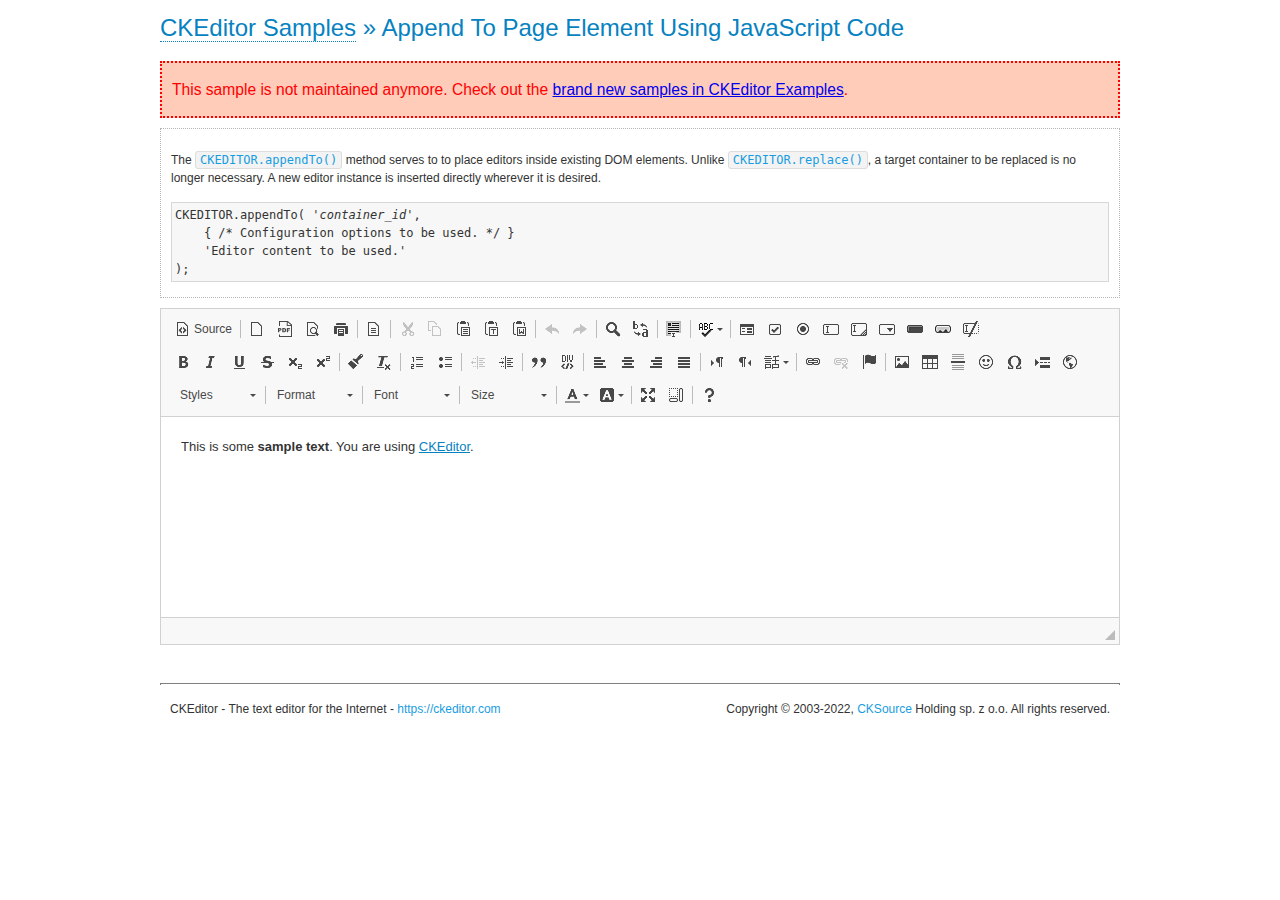
<file: ckeditor/samples/old/appendto.html>
<!DOCTYPE html>
<!--
Copyright (c) 2003-2022, CKSource Holding sp. z o.o. All rights reserved.
For licensing, see LICENSE.md or https://ckeditor.com/legal/ckeditor-oss-license
-->
<html lang="en">
<head>
	<meta charset="utf-8">
	<title>Append To Page Element Using JavaScript Code &mdash; CKEditor Sample</title>
	<script src="../../ckeditor.js"></script>
	<link rel="stylesheet" href="sample.css">
	<meta name="description" content="Try the latest sample of CKEditor 4 and learn more about customizing your WYSIWYG editor with endless possibilities.">
</head>
<body>
	<h1 class="samples">
		<a href="index.html">CKEditor Samples</a> &raquo; Append To Page Element Using JavaScript Code
	</h1>
	<div class="warning deprecated">
		This sample is not maintained anymore. Check out the <a href="https://ckeditor.com/docs/ckeditor4/latest/examples/index.html">brand new samples in CKEditor Examples</a>.
	</div>
	<div id="section1">
		<div class="description">
			<p>
				The <code><a class="samples" href="https://ckeditor.com/docs/ckeditor4/latest/api/CKEDITOR.html#method-appendTo">CKEDITOR.appendTo()</a></code> method serves to to place editors inside existing DOM elements. Unlike <code><a class="samples" href="https://ckeditor.com/docs/ckeditor4/latest/api/CKEDITOR.html#method-replace">CKEDITOR.replace()</a></code>,
				a target container to be replaced is no longer necessary. A new editor
				instance is inserted directly wherever it is desired.
			</p>
<pre class="samples">CKEDITOR.appendTo( '<em>container_id</em>',
	{ /* Configuration options to be used. */ }
	'Editor content to be used.'
);</pre>
		</div>
		<script>

			// This call can be placed at any point after the
			// DOM element to append CKEditor to or inside the <head><script>
			// in a window.onload event handler.

			// Append a CKEditor instance using the default configuration and the
			// provided content to the <div> element of ID "section1".
			CKEDITOR.appendTo( 'section1',
				null,
				'<p>This is some <strong>sample text</strong>. You are using <a href="https://ckeditor.com/">CKEditor</a>.</p>'
			);

		</script>
	</div>
	<br>
	<div id="footer">
		<hr>
		<p>
			CKEditor - The text editor for the Internet - <a class="samples" href="https://ckeditor.com/">https://ckeditor.com</a>
		</p>
		<p id="copy">
			Copyright &copy; 2003-2022, <a class="samples" href="https://cksource.com/">CKSource</a> Holding sp. z o.o. All rights reserved.
		</p>
	</div>
</body>
</html>
</file>
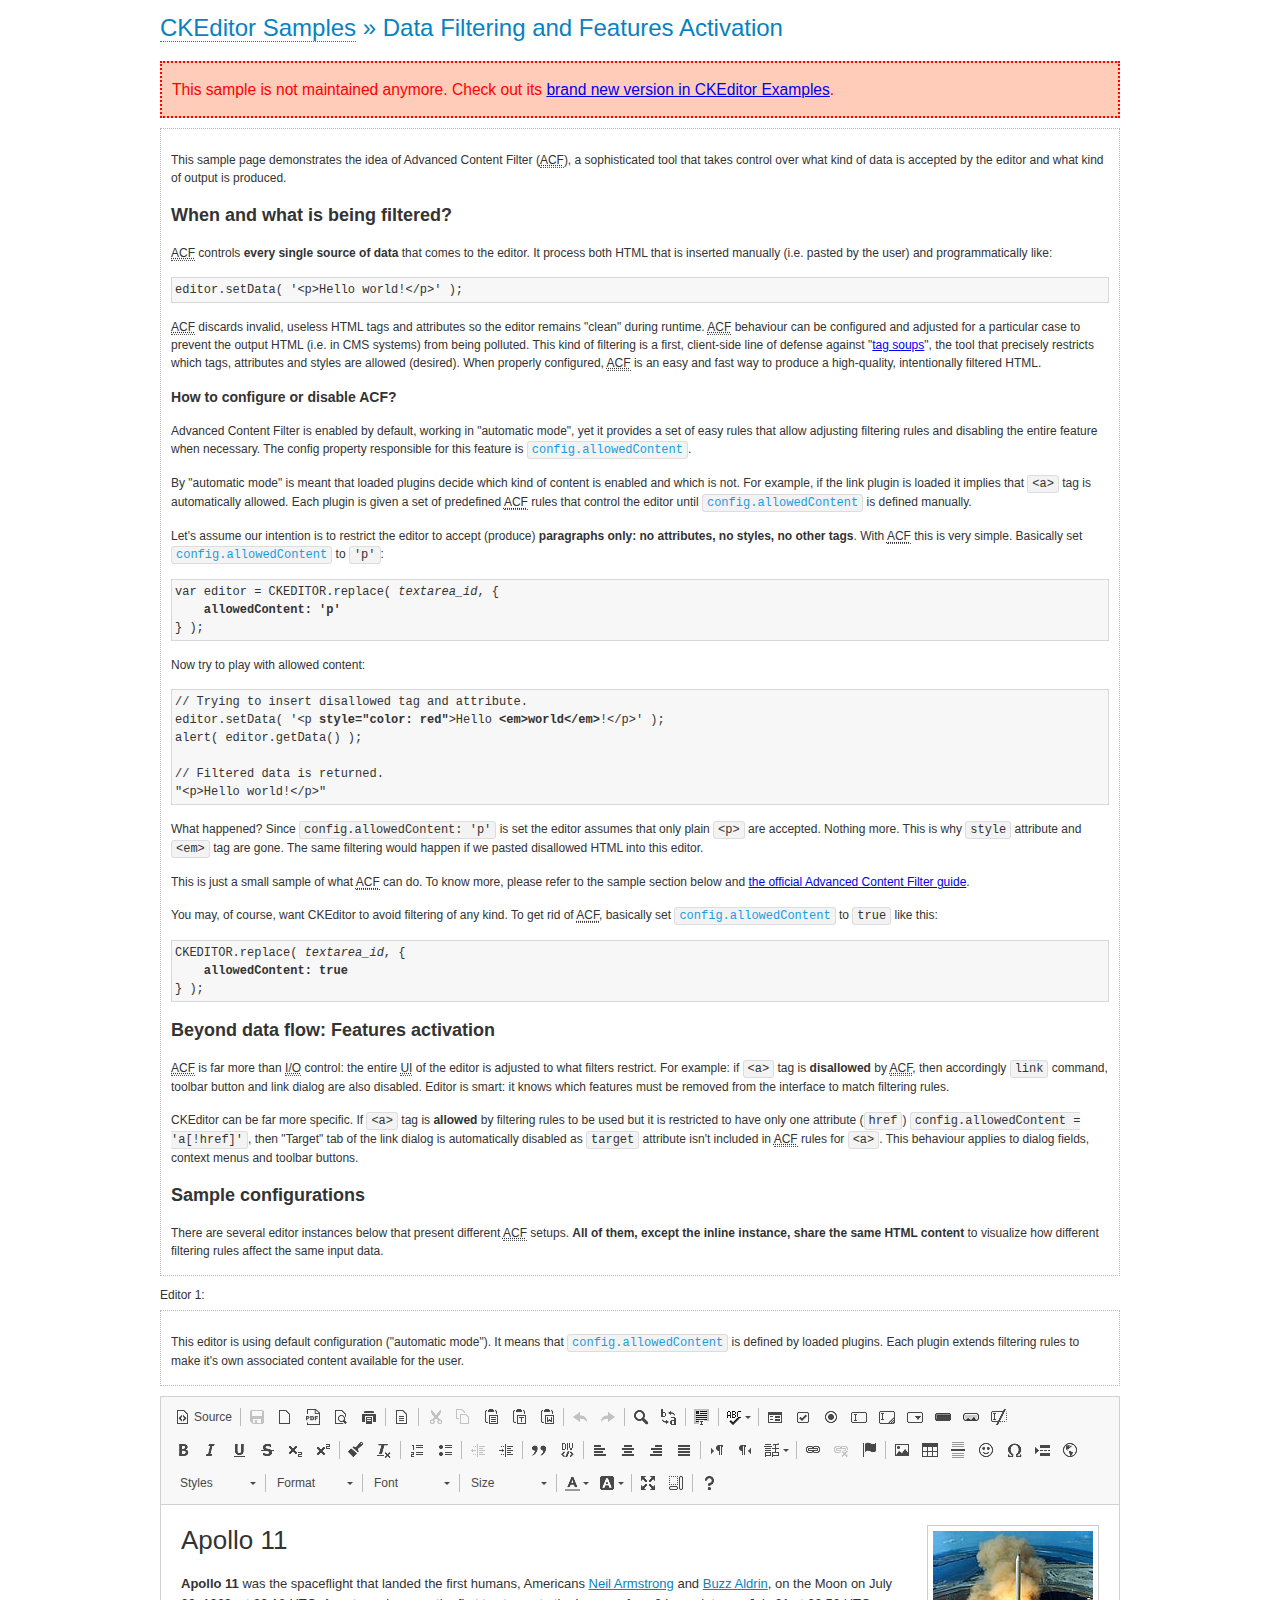
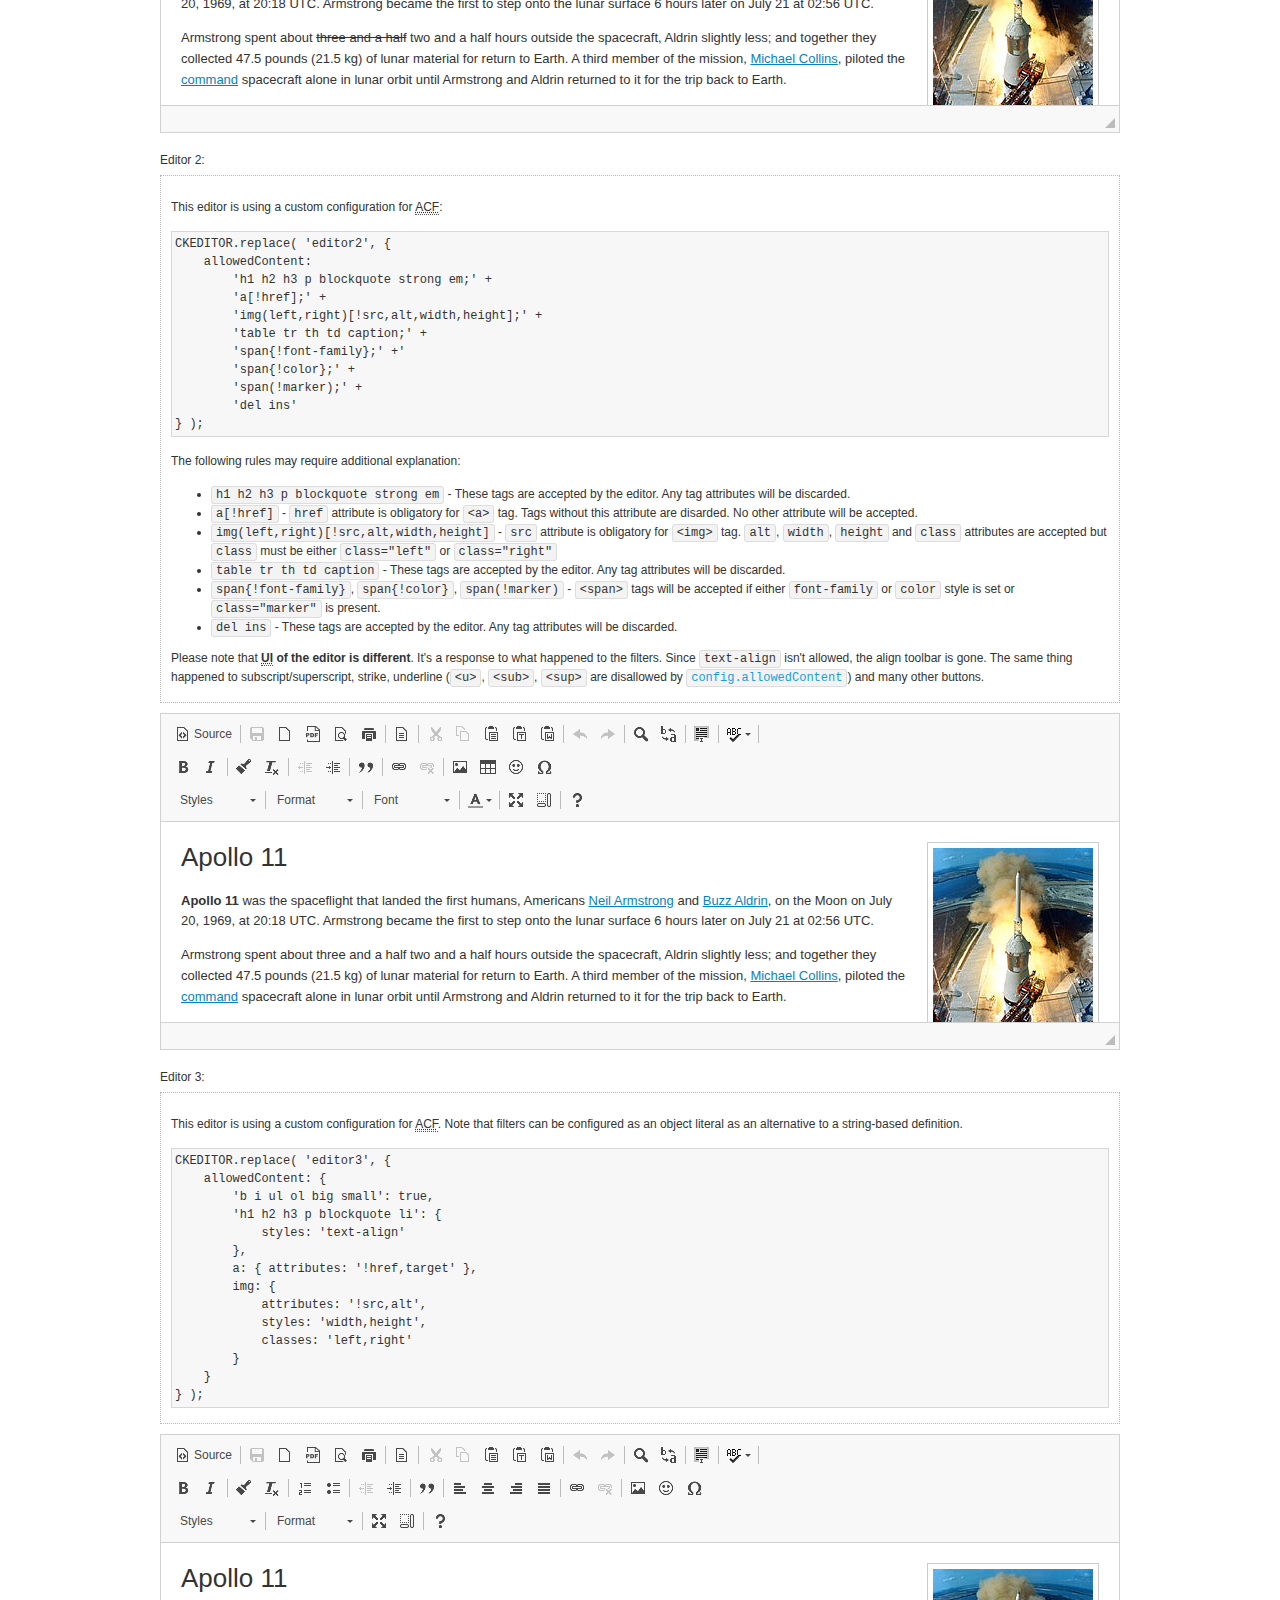
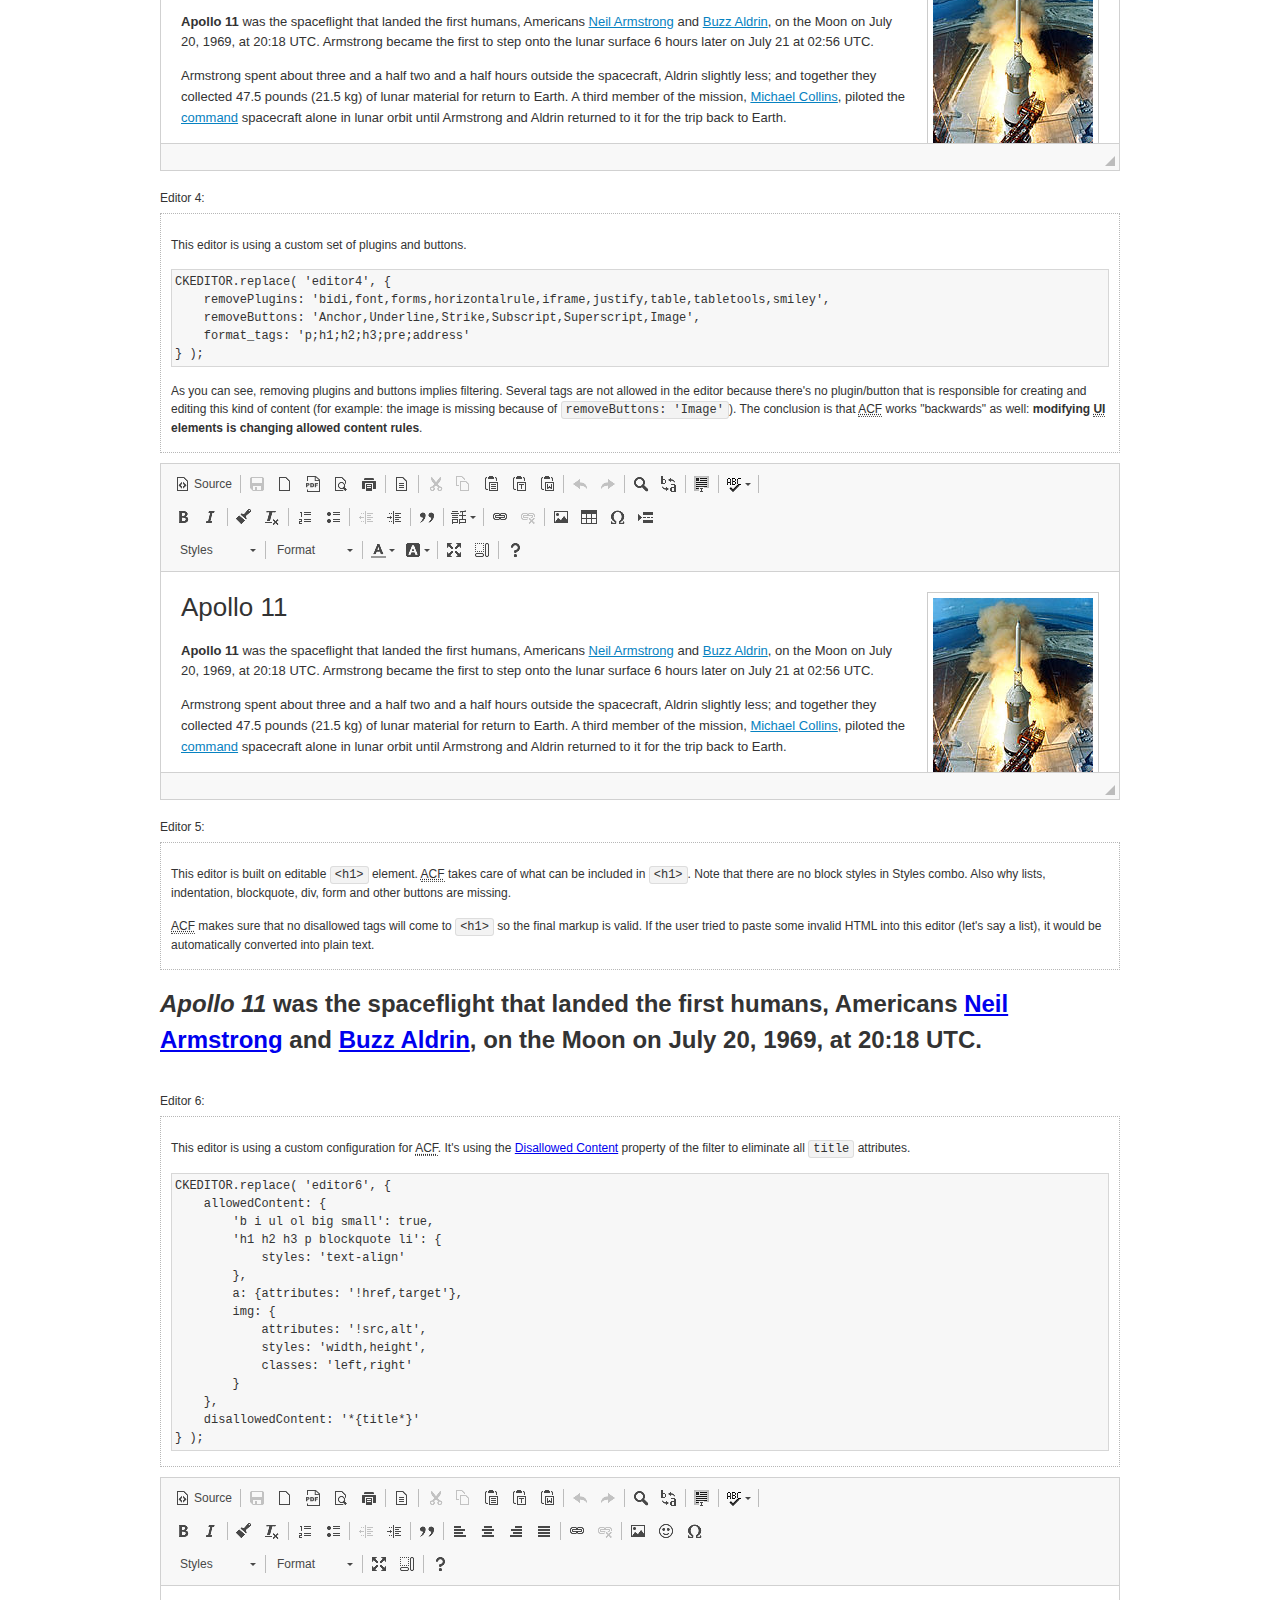
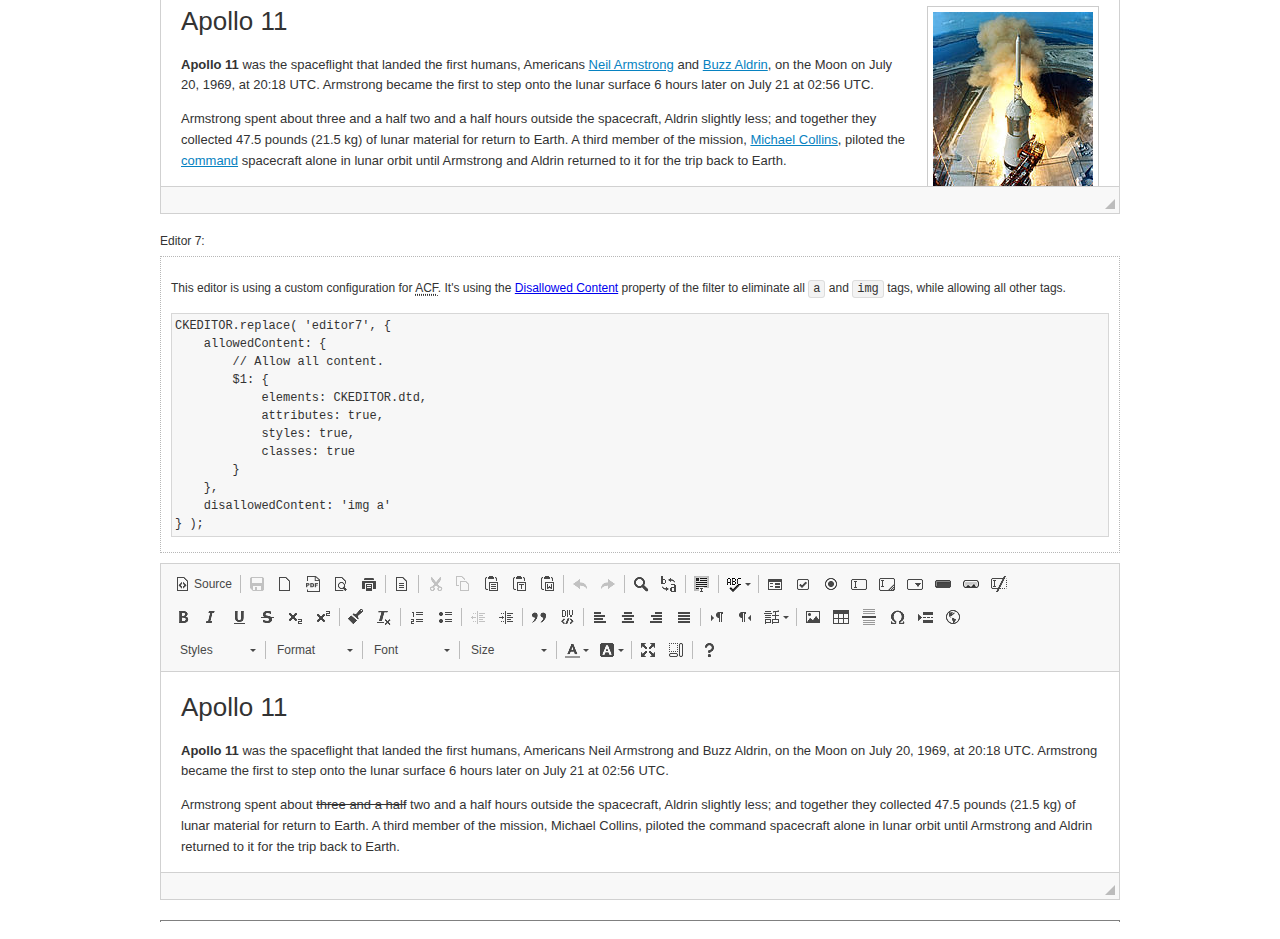
<file: ckeditor/samples/old/datafiltering.html>
<!DOCTYPE html>
<!--
Copyright (c) 2003-2022, CKSource Holding sp. z o.o. All rights reserved.
For licensing, see LICENSE.md or https://ckeditor.com/legal/ckeditor-oss-license
-->
<html lang="en">
<head>
	<meta charset="utf-8">
	<title>Data Filtering &mdash; CKEditor Sample</title>
	<script src="../../ckeditor.js"></script>
	<link rel="stylesheet" href="sample.css">
	<meta name="description" content="Try the latest sample of CKEditor 4 and learn more about customizing your WYSIWYG editor with endless possibilities.">
	<script>
		// Remove advanced tabs for all editors.
		CKEDITOR.config.removeDialogTabs = 'image:advanced;link:advanced;creatediv:advanced;editdiv:advanced';
	</script>
</head>
<body>
	<h1 class="samples">
		<a href="index.html">CKEditor Samples</a> &raquo; Data Filtering and Features Activation
	</h1>
	<div class="warning deprecated">
		This sample is not maintained anymore. Check out its <a href="https://ckeditor.com/docs/ckeditor4/latest/examples/acf.html">brand new version in CKEditor Examples</a>.
	</div>
	<div class="description">
		<p>
			This sample page demonstrates the idea of Advanced Content Filter
			(<abbr title="Advanced Content Filter">ACF</abbr>), a sophisticated
			tool that takes control over what kind of data is accepted by the editor and what
			kind of output is produced.
		</p>
		<h2>When and what is being filtered?</h2>
		<p>
			<abbr title="Advanced Content Filter">ACF</abbr> controls
			<strong>every single source of data</strong> that comes to the editor.
			It process both HTML that is inserted manually (i.e. pasted by the user)
			and programmatically like:
		</p>
<pre class="samples">
editor.setData( '&lt;p&gt;Hello world!&lt;/p&gt;' );
</pre>
		<p>
			<abbr title="Advanced Content Filter">ACF</abbr> discards invalid,
			useless HTML tags and attributes so the editor remains "clean" during
			runtime. <abbr title="Advanced Content Filter">ACF</abbr> behaviour
			can be configured and adjusted for a particular case to prevent the
			output HTML (i.e. in CMS systems) from being polluted.

			This kind of filtering is a first, client-side line of defense
			against "<a href="http://en.wikipedia.org/wiki/Tag_soup">tag soups</a>",
			the tool that precisely restricts which tags, attributes and styles
			are allowed (desired). When properly configured, <abbr title="Advanced Content Filter">ACF</abbr>
			is an easy and fast way to produce a high-quality, intentionally filtered HTML.
		</p>

		<h3>How to configure or disable ACF?</h3>
		<p>
			Advanced Content Filter is enabled by default, working in "automatic mode", yet
			it provides a set of easy rules that allow adjusting filtering rules
			and disabling the entire feature when necessary. The config property
			responsible for this feature is <code><a class="samples"
			href="https://ckeditor.com/docs/ckeditor4/latest/api/CKEDITOR_config.html#cfg-allowedContent">config.allowedContent</a></code>.
		</p>
		<p>
			By "automatic mode" is meant that loaded plugins decide which kind
			of content is enabled and which is not. For example, if the link
			plugin is loaded it implies that <code>&lt;a&gt;</code> tag is
			automatically allowed. Each plugin is given a set
			of predefined <abbr title="Advanced Content Filter">ACF</abbr> rules
			that control the editor until <code><a class="samples"
			href="https://ckeditor.com/docs/ckeditor4/latest/api/CKEDITOR_config.html#cfg-allowedContent">
			config.allowedContent</a></code>
			is defined manually.
		</p>
		<p>
			Let's assume our intention is to restrict the editor to accept (produce) <strong>paragraphs
			only: no attributes, no styles, no other tags</strong>.
			With <abbr title="Advanced Content Filter">ACF</abbr>
			this is very simple. Basically set <code><a class="samples"
			href="https://ckeditor.com/docs/ckeditor4/latest/api/CKEDITOR_config.html#cfg-allowedContent">
			config.allowedContent</a></code> to <code>'p'</code>:
		</p>
<pre class="samples">
var editor = CKEDITOR.replace( <em>textarea_id</em>, {
	<strong>allowedContent: 'p'</strong>
} );
</pre>
		<p>
			Now try to play with allowed content:
		</p>
<pre class="samples">
// Trying to insert disallowed tag and attribute.
editor.setData( '&lt;p <strong>style="color: red"</strong>&gt;Hello <strong>&lt;em&gt;world&lt;/em&gt;</strong>!&lt;/p&gt;' );
alert( editor.getData() );

// Filtered data is returned.
"&lt;p&gt;Hello world!&lt;/p&gt;"
</pre>
		<p>
			What happened? Since <code>config.allowedContent: 'p'</code> is set the editor assumes
			that only plain <code>&lt;p&gt;</code> are accepted. Nothing more. This is why
			<code>style</code> attribute and <code>&lt;em&gt;</code> tag are gone. The same
			filtering would happen if we pasted disallowed HTML into this editor.
		</p>
		<p>
			This is just a small sample of what <abbr title="Advanced Content Filter">ACF</abbr>
			can do. To know more, please refer to the sample section below and
			<a href="https://ckeditor.com/docs/ckeditor4/latest/guide/dev_advanced_content_filter.html">the official Advanced Content Filter guide</a>.
		</p>
		<p>
			You may, of course, want CKEditor to avoid filtering of any kind.
			To get rid of <abbr title="Advanced Content Filter">ACF</abbr>,
			basically set <code><a class="samples"
			href="https://ckeditor.com/docs/ckeditor4/latest/api/CKEDITOR_config.html#cfg-allowedContent">
			config.allowedContent</a></code> to <code>true</code> like this:
		</p>
<pre class="samples">
CKEDITOR.replace( <em>textarea_id</em>, {
	<strong>allowedContent: true</strong>
} );
</pre>

		<h2>Beyond data flow: Features activation</h2>
		<p>
			<abbr title="Advanced Content Filter">ACF</abbr> is far more than
			<abbr title="Input/Output">I/O</abbr> control: the entire
			<abbr title="User Interface">UI</abbr> of the editor is adjusted to what
			filters restrict. For example: if <code>&lt;a&gt;</code> tag is
			<strong>disallowed</strong>
			by <abbr title="Advanced Content Filter">ACF</abbr>,
			then accordingly <code>link</code> command, toolbar button and link dialog
			are also disabled. Editor is smart: it knows which features must be
			removed from the interface to match filtering rules.
		</p>
		<p>
			CKEditor can be far more specific. If <code>&lt;a&gt;</code> tag is
			<strong>allowed</strong> by filtering rules to be used but it is restricted
			to have only one attribute (<code>href</code>)
			<code>config.allowedContent = 'a[!href]'</code>, then
			"Target" tab of the link dialog is automatically disabled as <code>target</code>
			attribute isn't included in <abbr title="Advanced Content Filter">ACF</abbr> rules
			for <code>&lt;a&gt;</code>. This behaviour applies to dialog fields, context
			menus and toolbar buttons.
		</p>

		<h2>Sample configurations</h2>
		<p>
			There are several editor instances below that present different
			<abbr title="Advanced Content Filter">ACF</abbr> setups. <strong>All of them,
			except the inline instance, share the same HTML content</strong> to visualize
			how different filtering rules affect the same input data.
		</p>
	</div>

	<div>
		<label for="editor1">
			Editor 1:
		</label>
		<div class="description">
			<p>
				This editor is using default configuration ("automatic mode"). It means that
				<code><a class="samples"
				href="https://ckeditor.com/docs/ckeditor4/latest/api/CKEDITOR_config.html#cfg-allowedContent">
				config.allowedContent</a></code> is defined by loaded plugins.
				Each plugin extends filtering rules to make it's own associated content
				available for the user.
			</p>
		</div>
		<textarea cols="80" id="editor1" name="editor1" rows="10">
			&lt;h1&gt;&lt;img alt=&quot;Saturn V carrying Apollo 11&quot; class=&quot;right&quot; src=&quot;assets/sample.jpg&quot;/&gt; Apollo 11&lt;/h1&gt; &lt;p&gt;&lt;b&gt;Apollo 11&lt;/b&gt; was the spaceflight that landed the first humans, Americans &lt;a href=&quot;http://en.wikipedia.org/wiki/Neil_Armstrong&quot; title=&quot;Neil Armstrong&quot;&gt;Neil Armstrong&lt;/a&gt; and &lt;a href=&quot;http://en.wikipedia.org/wiki/Buzz_Aldrin&quot; title=&quot;Buzz Aldrin&quot;&gt;Buzz Aldrin&lt;/a&gt;, on the Moon on July 20, 1969, at 20:18 UTC. Armstrong became the first to step onto the lunar surface 6 hours later on July 21 at 02:56 UTC.&lt;/p&gt; &lt;p&gt;Armstrong spent about &lt;s&gt;three and a half&lt;/s&gt; two and a half hours outside the spacecraft, Aldrin slightly less; and together they collected 47.5 pounds (21.5&amp;nbsp;kg) of lunar material for return to Earth. A third member of the mission, &lt;a href=&quot;http://en.wikipedia.org/wiki/Michael_Collins_(astronaut)&quot; title=&quot;Michael Collins (astronaut)&quot;&gt;Michael Collins&lt;/a&gt;, piloted the &lt;a href=&quot;http://en.wikipedia.org/wiki/Apollo_Command/Service_Module&quot; title=&quot;Apollo Command/Service Module&quot;&gt;command&lt;/a&gt; spacecraft alone in lunar orbit until Armstrong and Aldrin returned to it for the trip back to Earth.&lt;/p&gt; &lt;h2&gt;Broadcasting and &lt;em&gt;quotes&lt;/em&gt; &lt;a id=&quot;quotes&quot; name=&quot;quotes&quot;&gt;&lt;/a&gt;&lt;/h2&gt; &lt;p&gt;Broadcast on live TV to a world-wide audience, Armstrong stepped onto the lunar surface and described the event as:&lt;/p&gt; &lt;blockquote&gt;&lt;p&gt;One small step for [a] man, one giant leap for mankind.&lt;/p&gt;&lt;/blockquote&gt; &lt;p&gt;Apollo 11 effectively ended the &lt;a href=&quot;http://en.wikipedia.org/wiki/Space_Race&quot; title=&quot;Space Race&quot;&gt;Space Race&lt;/a&gt; and fulfilled a national goal proposed in 1961 by the late U.S. President &lt;a href=&quot;http://en.wikipedia.org/wiki/John_F._Kennedy&quot; title=&quot;John F. Kennedy&quot;&gt;John F. Kennedy&lt;/a&gt; in a speech before the United States Congress:&lt;/p&gt; &lt;blockquote&gt;&lt;p&gt;[...] before this decade is out, of landing a man on the Moon and returning him safely to the Earth.&lt;/p&gt;&lt;/blockquote&gt; &lt;h2&gt;Technical details &lt;a id=&quot;tech-details&quot; name=&quot;tech-details&quot;&gt;&lt;/a&gt;&lt;/h2&gt; &lt;table align=&quot;right&quot; border=&quot;1&quot; bordercolor=&quot;#ccc&quot; cellpadding=&quot;5&quot; cellspacing=&quot;0&quot; style=&quot;border-collapse:collapse;margin:10px 0 10px 15px;&quot;&gt; &lt;caption&gt;&lt;strong&gt;Mission crew&lt;/strong&gt;&lt;/caption&gt; &lt;thead&gt; &lt;tr&gt; &lt;th scope=&quot;col&quot;&gt;Position&lt;/th&gt; &lt;th scope=&quot;col&quot;&gt;Astronaut&lt;/th&gt; &lt;/tr&gt; &lt;/thead&gt; &lt;tbody&gt; &lt;tr&gt; &lt;td&gt;Commander&lt;/td&gt; &lt;td&gt;Neil A. Armstrong&lt;/td&gt; &lt;/tr&gt; &lt;tr&gt; &lt;td&gt;Command Module Pilot&lt;/td&gt; &lt;td&gt;Michael Collins&lt;/td&gt; &lt;/tr&gt; &lt;tr&gt; &lt;td&gt;Lunar Module Pilot&lt;/td&gt; &lt;td&gt;Edwin &amp;quot;Buzz&amp;quot; E. Aldrin, Jr.&lt;/td&gt; &lt;/tr&gt; &lt;/tbody&gt; &lt;/table&gt; &lt;p&gt;Launched by a &lt;strong&gt;Saturn V&lt;/strong&gt; rocket from &lt;a href=&quot;http://en.wikipedia.org/wiki/Kennedy_Space_Center&quot; title=&quot;Kennedy Space Center&quot;&gt;Kennedy Space Center&lt;/a&gt; in Merritt Island, Florida on July 16, Apollo 11 was the fifth manned mission of &lt;a href=&quot;http://en.wikipedia.org/wiki/NASA&quot; title=&quot;NASA&quot;&gt;NASA&lt;/a&gt;&amp;#39;s Apollo program. The Apollo spacecraft had three parts:&lt;/p&gt; &lt;ol&gt; &lt;li&gt;&lt;strong&gt;Command Module&lt;/strong&gt; with a cabin for the three astronauts which was the only part which landed back on Earth&lt;/li&gt; &lt;li&gt;&lt;strong&gt;Service Module&lt;/strong&gt; which supported the Command Module with propulsion, electrical power, oxygen and water&lt;/li&gt; &lt;li&gt;&lt;strong&gt;Lunar Module&lt;/strong&gt; for landing on the Moon.&lt;/li&gt; &lt;/ol&gt; &lt;p&gt;After being sent to the Moon by the Saturn V&amp;#39;s upper stage, the astronauts separated the spacecraft from it and travelled for three days until they entered into lunar orbit. Armstrong and Aldrin then moved into the Lunar Module and landed in the &lt;a href=&quot;http://en.wikipedia.org/wiki/Mare_Tranquillitatis&quot; title=&quot;Mare Tranquillitatis&quot;&gt;Sea of Tranquility&lt;/a&gt;. They stayed a total of about 21 and a half hours on the lunar surface. After lifting off in the upper part of the Lunar Module and rejoining Collins in the Command Module, they returned to Earth and landed in the &lt;a href=&quot;http://en.wikipedia.org/wiki/Pacific_Ocean&quot; title=&quot;Pacific Ocean&quot;&gt;Pacific Ocean&lt;/a&gt; on July 24.&lt;/p&gt; &lt;hr/&gt; &lt;p style=&quot;text-align: right;&quot;&gt;&lt;small&gt;Source: &lt;a href=&quot;http://en.wikipedia.org/wiki/Apollo_11&quot;&gt;Wikipedia.org&lt;/a&gt;&lt;/small&gt;&lt;/p&gt;
		</textarea>

		<script>

			CKEDITOR.replace( 'editor1' );

		</script>
	</div>

	<br>

	<div>
		<label for="editor2">
			Editor 2:
		</label>
		<div class="description">
			<p>
				This editor is using a custom configuration for
				<abbr title="Advanced Content Filter">ACF</abbr>:
			</p>
<pre class="samples">
CKEDITOR.replace( 'editor2', {
	allowedContent:
		'h1 h2 h3 p blockquote strong em;' +
		'a[!href];' +
		'img(left,right)[!src,alt,width,height];' +
		'table tr th td caption;' +
		'span{!font-family};' +'
		'span{!color};' +
		'span(!marker);' +
		'del ins'
} );
</pre>
			<p>
				The following rules may require additional explanation:
			</p>
			<ul>
				<li>
					<code>h1 h2 h3 p blockquote strong em</code> - These tags
					are accepted by the editor. Any tag attributes will be discarded.
				</li>
				<li>
					<code>a[!href]</code> - <code>href</code> attribute is obligatory
					for <code>&lt;a&gt;</code> tag. Tags without this attribute
					are disarded. No other attribute will be accepted.
				</li>
				<li>
					<code>img(left,right)[!src,alt,width,height]</code> - <code>src</code>
					attribute is obligatory for <code>&lt;img&gt;</code> tag.
					<code>alt</code>, <code>width</code>, <code>height</code>
					and <code>class</code> attributes are accepted but
					<code>class</code> must be either <code>class="left"</code>
					or <code>class="right"</code>
				</li>
				<li>
					<code>table tr th td caption</code> - These tags
					are accepted by the editor. Any tag attributes will be discarded.
				</li>
				<li>
					<code>span{!font-family}</code>, <code>span{!color}</code>,
					<code>span(!marker)</code> - <code>&lt;span&gt;</code> tags
					will be accepted if either <code>font-family</code> or
					<code>color</code> style is set or <code>class="marker"</code>
					is present.
				</li>
				<li>
					<code>del ins</code> - These tags
					are accepted by the editor. Any tag attributes will be discarded.
				</li>
			</ul>
			<p>
				Please note that <strong><abbr title="User Interface">UI</abbr> of the
				editor is different</strong>. It's a response to what happened to the filters.
				Since <code>text-align</code> isn't allowed, the align toolbar is gone.
				The same thing happened to subscript/superscript, strike, underline
				(<code>&lt;u&gt;</code>, <code>&lt;sub&gt;</code>, <code>&lt;sup&gt;</code>
				are disallowed by <code><a class="samples"
				href="https://ckeditor.com/docs/ckeditor4/latest/api/CKEDITOR_config.html#cfg-allowedContent">
				config.allowedContent</a></code>) and many other buttons.
			</p>
		</div>
		<textarea cols="80" id="editor2" name="editor2" rows="10">
			&lt;h1&gt;&lt;img alt=&quot;Saturn V carrying Apollo 11&quot; class=&quot;right&quot; src=&quot;assets/sample.jpg&quot;/&gt; Apollo 11&lt;/h1&gt; &lt;p&gt;&lt;b&gt;Apollo 11&lt;/b&gt; was the spaceflight that landed the first humans, Americans &lt;a href=&quot;http://en.wikipedia.org/wiki/Neil_Armstrong&quot; title=&quot;Neil Armstrong&quot;&gt;Neil Armstrong&lt;/a&gt; and &lt;a href=&quot;http://en.wikipedia.org/wiki/Buzz_Aldrin&quot; title=&quot;Buzz Aldrin&quot;&gt;Buzz Aldrin&lt;/a&gt;, on the Moon on July 20, 1969, at 20:18 UTC. Armstrong became the first to step onto the lunar surface 6 hours later on July 21 at 02:56 UTC.&lt;/p&gt; &lt;p&gt;Armstrong spent about &lt;s&gt;three and a half&lt;/s&gt; two and a half hours outside the spacecraft, Aldrin slightly less; and together they collected 47.5 pounds (21.5&amp;nbsp;kg) of lunar material for return to Earth. A third member of the mission, &lt;a href=&quot;http://en.wikipedia.org/wiki/Michael_Collins_(astronaut)&quot; title=&quot;Michael Collins (astronaut)&quot;&gt;Michael Collins&lt;/a&gt;, piloted the &lt;a href=&quot;http://en.wikipedia.org/wiki/Apollo_Command/Service_Module&quot; title=&quot;Apollo Command/Service Module&quot;&gt;command&lt;/a&gt; spacecraft alone in lunar orbit until Armstrong and Aldrin returned to it for the trip back to Earth.&lt;/p&gt; &lt;h2&gt;Broadcasting and &lt;em&gt;quotes&lt;/em&gt; &lt;a id=&quot;quotes&quot; name=&quot;quotes&quot;&gt;&lt;/a&gt;&lt;/h2&gt; &lt;p&gt;Broadcast on live TV to a world-wide audience, Armstrong stepped onto the lunar surface and described the event as:&lt;/p&gt; &lt;blockquote&gt;&lt;p&gt;One small step for [a] man, one giant leap for mankind.&lt;/p&gt;&lt;/blockquote&gt; &lt;p&gt;Apollo 11 effectively ended the &lt;a href=&quot;http://en.wikipedia.org/wiki/Space_Race&quot; title=&quot;Space Race&quot;&gt;Space Race&lt;/a&gt; and fulfilled a national goal proposed in 1961 by the late U.S. President &lt;a href=&quot;http://en.wikipedia.org/wiki/John_F._Kennedy&quot; title=&quot;John F. Kennedy&quot;&gt;John F. Kennedy&lt;/a&gt; in a speech before the United States Congress:&lt;/p&gt; &lt;blockquote&gt;&lt;p&gt;[...] before this decade is out, of landing a man on the Moon and returning him safely to the Earth.&lt;/p&gt;&lt;/blockquote&gt; &lt;h2&gt;Technical details &lt;a id=&quot;tech-details&quot; name=&quot;tech-details&quot;&gt;&lt;/a&gt;&lt;/h2&gt; &lt;table align=&quot;right&quot; border=&quot;1&quot; bordercolor=&quot;#ccc&quot; cellpadding=&quot;5&quot; cellspacing=&quot;0&quot; style=&quot;border-collapse:collapse;margin:10px 0 10px 15px;&quot;&gt; &lt;caption&gt;&lt;strong&gt;Mission crew&lt;/strong&gt;&lt;/caption&gt; &lt;thead&gt; &lt;tr&gt; &lt;th scope=&quot;col&quot;&gt;Position&lt;/th&gt; &lt;th scope=&quot;col&quot;&gt;Astronaut&lt;/th&gt; &lt;/tr&gt; &lt;/thead&gt; &lt;tbody&gt; &lt;tr&gt; &lt;td&gt;Commander&lt;/td&gt; &lt;td&gt;Neil A. Armstrong&lt;/td&gt; &lt;/tr&gt; &lt;tr&gt; &lt;td&gt;Command Module Pilot&lt;/td&gt; &lt;td&gt;Michael Collins&lt;/td&gt; &lt;/tr&gt; &lt;tr&gt; &lt;td&gt;Lunar Module Pilot&lt;/td&gt; &lt;td&gt;Edwin &amp;quot;Buzz&amp;quot; E. Aldrin, Jr.&lt;/td&gt; &lt;/tr&gt; &lt;/tbody&gt; &lt;/table&gt; &lt;p&gt;Launched by a &lt;strong&gt;Saturn V&lt;/strong&gt; rocket from &lt;a href=&quot;http://en.wikipedia.org/wiki/Kennedy_Space_Center&quot; title=&quot;Kennedy Space Center&quot;&gt;Kennedy Space Center&lt;/a&gt; in Merritt Island, Florida on July 16, Apollo 11 was the fifth manned mission of &lt;a href=&quot;http://en.wikipedia.org/wiki/NASA&quot; title=&quot;NASA&quot;&gt;NASA&lt;/a&gt;&amp;#39;s Apollo program. The Apollo spacecraft had three parts:&lt;/p&gt; &lt;ol&gt; &lt;li&gt;&lt;strong&gt;Command Module&lt;/strong&gt; with a cabin for the three astronauts which was the only part which landed back on Earth&lt;/li&gt; &lt;li&gt;&lt;strong&gt;Service Module&lt;/strong&gt; which supported the Command Module with propulsion, electrical power, oxygen and water&lt;/li&gt; &lt;li&gt;&lt;strong&gt;Lunar Module&lt;/strong&gt; for landing on the Moon.&lt;/li&gt; &lt;/ol&gt; &lt;p&gt;After being sent to the Moon by the Saturn V&amp;#39;s upper stage, the astronauts separated the spacecraft from it and travelled for three days until they entered into lunar orbit. Armstrong and Aldrin then moved into the Lunar Module and landed in the &lt;a href=&quot;http://en.wikipedia.org/wiki/Mare_Tranquillitatis&quot; title=&quot;Mare Tranquillitatis&quot;&gt;Sea of Tranquility&lt;/a&gt;. They stayed a total of about 21 and a half hours on the lunar surface. After lifting off in the upper part of the Lunar Module and rejoining Collins in the Command Module, they returned to Earth and landed in the &lt;a href=&quot;http://en.wikipedia.org/wiki/Pacific_Ocean&quot; title=&quot;Pacific Ocean&quot;&gt;Pacific Ocean&lt;/a&gt; on July 24.&lt;/p&gt; &lt;hr/&gt; &lt;p style=&quot;text-align: right;&quot;&gt;&lt;small&gt;Source: &lt;a href=&quot;http://en.wikipedia.org/wiki/Apollo_11&quot;&gt;Wikipedia.org&lt;/a&gt;&lt;/small&gt;&lt;/p&gt;
		</textarea>
		<script>

			CKEDITOR.replace( 'editor2', {
				allowedContent:
					'h1 h2 h3 p blockquote strong em;' +
					'a[!href];' +
					'img(left,right)[!src,alt,width,height];' +
					'table tr th td caption;' +
					'span{!font-family};' +
					'span{!color};' +
					'span(!marker);' +
					'del ins'
			} );

		</script>
	</div>

	<br>

	<div>
		<label for="editor3">
			Editor 3:
		</label>
		<div class="description">
			<p>
				This editor is using a custom configuration for
				<abbr title="Advanced Content Filter">ACF</abbr>.
				Note that filters can be configured as an object literal
				as an alternative to a string-based definition.
			</p>
<pre class="samples">
CKEDITOR.replace( 'editor3', {
	allowedContent: {
		'b i ul ol big small': true,
		'h1 h2 h3 p blockquote li': {
			styles: 'text-align'
		},
		a: { attributes: '!href,target' },
		img: {
			attributes: '!src,alt',
			styles: 'width,height',
			classes: 'left,right'
		}
	}
} );
</pre>
		</div>
		<textarea cols="80" id="editor3" name="editor3" rows="10">
			&lt;h1&gt;&lt;img alt=&quot;Saturn V carrying Apollo 11&quot; class=&quot;right&quot; src=&quot;assets/sample.jpg&quot;/&gt; Apollo 11&lt;/h1&gt; &lt;p&gt;&lt;b&gt;Apollo 11&lt;/b&gt; was the spaceflight that landed the first humans, Americans &lt;a href=&quot;http://en.wikipedia.org/wiki/Neil_Armstrong&quot; title=&quot;Neil Armstrong&quot;&gt;Neil Armstrong&lt;/a&gt; and &lt;a href=&quot;http://en.wikipedia.org/wiki/Buzz_Aldrin&quot; title=&quot;Buzz Aldrin&quot;&gt;Buzz Aldrin&lt;/a&gt;, on the Moon on July 20, 1969, at 20:18 UTC. Armstrong became the first to step onto the lunar surface 6 hours later on July 21 at 02:56 UTC.&lt;/p&gt; &lt;p&gt;Armstrong spent about &lt;s&gt;three and a half&lt;/s&gt; two and a half hours outside the spacecraft, Aldrin slightly less; and together they collected 47.5 pounds (21.5&amp;nbsp;kg) of lunar material for return to Earth. A third member of the mission, &lt;a href=&quot;http://en.wikipedia.org/wiki/Michael_Collins_(astronaut)&quot; title=&quot;Michael Collins (astronaut)&quot;&gt;Michael Collins&lt;/a&gt;, piloted the &lt;a href=&quot;http://en.wikipedia.org/wiki/Apollo_Command/Service_Module&quot; title=&quot;Apollo Command/Service Module&quot;&gt;command&lt;/a&gt; spacecraft alone in lunar orbit until Armstrong and Aldrin returned to it for the trip back to Earth.&lt;/p&gt; &lt;h2&gt;Broadcasting and &lt;em&gt;quotes&lt;/em&gt; &lt;a id=&quot;quotes&quot; name=&quot;quotes&quot;&gt;&lt;/a&gt;&lt;/h2&gt; &lt;p&gt;Broadcast on live TV to a world-wide audience, Armstrong stepped onto the lunar surface and described the event as:&lt;/p&gt; &lt;blockquote&gt;&lt;p&gt;One small step for [a] man, one giant leap for mankind.&lt;/p&gt;&lt;/blockquote&gt; &lt;p&gt;Apollo 11 effectively ended the &lt;a href=&quot;http://en.wikipedia.org/wiki/Space_Race&quot; title=&quot;Space Race&quot;&gt;Space Race&lt;/a&gt; and fulfilled a national goal proposed in 1961 by the late U.S. President &lt;a href=&quot;http://en.wikipedia.org/wiki/John_F._Kennedy&quot; title=&quot;John F. Kennedy&quot;&gt;John F. Kennedy&lt;/a&gt; in a speech before the United States Congress:&lt;/p&gt; &lt;blockquote&gt;&lt;p&gt;[...] before this decade is out, of landing a man on the Moon and returning him safely to the Earth.&lt;/p&gt;&lt;/blockquote&gt; &lt;h2&gt;Technical details &lt;a id=&quot;tech-details&quot; name=&quot;tech-details&quot;&gt;&lt;/a&gt;&lt;/h2&gt; &lt;table align=&quot;right&quot; border=&quot;1&quot; bordercolor=&quot;#ccc&quot; cellpadding=&quot;5&quot; cellspacing=&quot;0&quot; style=&quot;border-collapse:collapse;margin:10px 0 10px 15px;&quot;&gt; &lt;caption&gt;&lt;strong&gt;Mission crew&lt;/strong&gt;&lt;/caption&gt; &lt;thead&gt; &lt;tr&gt; &lt;th scope=&quot;col&quot;&gt;Position&lt;/th&gt; &lt;th scope=&quot;col&quot;&gt;Astronaut&lt;/th&gt; &lt;/tr&gt; &lt;/thead&gt; &lt;tbody&gt; &lt;tr&gt; &lt;td&gt;Commander&lt;/td&gt; &lt;td&gt;Neil A. Armstrong&lt;/td&gt; &lt;/tr&gt; &lt;tr&gt; &lt;td&gt;Command Module Pilot&lt;/td&gt; &lt;td&gt;Michael Collins&lt;/td&gt; &lt;/tr&gt; &lt;tr&gt; &lt;td&gt;Lunar Module Pilot&lt;/td&gt; &lt;td&gt;Edwin &amp;quot;Buzz&amp;quot; E. Aldrin, Jr.&lt;/td&gt; &lt;/tr&gt; &lt;/tbody&gt; &lt;/table&gt; &lt;p&gt;Launched by a &lt;strong&gt;Saturn V&lt;/strong&gt; rocket from &lt;a href=&quot;http://en.wikipedia.org/wiki/Kennedy_Space_Center&quot; title=&quot;Kennedy Space Center&quot;&gt;Kennedy Space Center&lt;/a&gt; in Merritt Island, Florida on July 16, Apollo 11 was the fifth manned mission of &lt;a href=&quot;http://en.wikipedia.org/wiki/NASA&quot; title=&quot;NASA&quot;&gt;NASA&lt;/a&gt;&amp;#39;s Apollo program. The Apollo spacecraft had three parts:&lt;/p&gt; &lt;ol&gt; &lt;li&gt;&lt;strong&gt;Command Module&lt;/strong&gt; with a cabin for the three astronauts which was the only part which landed back on Earth&lt;/li&gt; &lt;li&gt;&lt;strong&gt;Service Module&lt;/strong&gt; which supported the Command Module with propulsion, electrical power, oxygen and water&lt;/li&gt; &lt;li&gt;&lt;strong&gt;Lunar Module&lt;/strong&gt; for landing on the Moon.&lt;/li&gt; &lt;/ol&gt; &lt;p&gt;After being sent to the Moon by the Saturn V&amp;#39;s upper stage, the astronauts separated the spacecraft from it and travelled for three days until they entered into lunar orbit. Armstrong and Aldrin then moved into the Lunar Module and landed in the &lt;a href=&quot;http://en.wikipedia.org/wiki/Mare_Tranquillitatis&quot; title=&quot;Mare Tranquillitatis&quot;&gt;Sea of Tranquility&lt;/a&gt;. They stayed a total of about 21 and a half hours on the lunar surface. After lifting off in the upper part of the Lunar Module and rejoining Collins in the Command Module, they returned to Earth and landed in the &lt;a href=&quot;http://en.wikipedia.org/wiki/Pacific_Ocean&quot; title=&quot;Pacific Ocean&quot;&gt;Pacific Ocean&lt;/a&gt; on July 24.&lt;/p&gt; &lt;hr/&gt; &lt;p style=&quot;text-align: right;&quot;&gt;&lt;small&gt;Source: &lt;a href=&quot;http://en.wikipedia.org/wiki/Apollo_11&quot;&gt;Wikipedia.org&lt;/a&gt;&lt;/small&gt;&lt;/p&gt;
		</textarea>
		<script>

			CKEDITOR.replace( 'editor3', {
				allowedContent: {
					'b i ul ol big small': true,
					'h1 h2 h3 p blockquote li': {
						styles: 'text-align'
					},
					a: { attributes: '!href,target' },
					img: {
						attributes: '!src,alt',
						styles: 'width,height',
						classes: 'left,right'
					}
				}
			} );

		</script>
	</div>

	<br>

	<div>
		<label for="editor4">
			Editor 4:
		</label>
		<div class="description">
			<p>
				This editor is using a custom set of plugins and buttons.
			</p>
<pre class="samples">
CKEDITOR.replace( 'editor4', {
	removePlugins: 'bidi,font,forms,horizontalrule,iframe,justify,table,tabletools,smiley',
	removeButtons: 'Anchor,Underline,Strike,Subscript,Superscript,Image',
	format_tags: 'p;h1;h2;h3;pre;address'
} );
</pre>
			<p>
				As you can see, removing plugins and buttons implies filtering.
				Several tags are not allowed in the editor because there's no
				plugin/button that is responsible for creating and editing this
				kind of content (for example: the image is missing because
				of <code>removeButtons: 'Image'</code>). The conclusion is that
				<abbr title="Advanced Content Filter">ACF</abbr> works "backwards"
				as well: <strong>modifying <abbr title="User Interface">UI</abbr>
				elements is changing allowed content rules</strong>.
			</p>
		</div>
		<textarea cols="80" id="editor4" name="editor4" rows="10">
			&lt;h1&gt;&lt;img alt=&quot;Saturn V carrying Apollo 11&quot; class=&quot;right&quot; src=&quot;assets/sample.jpg&quot;/&gt; Apollo 11&lt;/h1&gt; &lt;p&gt;&lt;b&gt;Apollo 11&lt;/b&gt; was the spaceflight that landed the first humans, Americans &lt;a href=&quot;http://en.wikipedia.org/wiki/Neil_Armstrong&quot; title=&quot;Neil Armstrong&quot;&gt;Neil Armstrong&lt;/a&gt; and &lt;a href=&quot;http://en.wikipedia.org/wiki/Buzz_Aldrin&quot; title=&quot;Buzz Aldrin&quot;&gt;Buzz Aldrin&lt;/a&gt;, on the Moon on July 20, 1969, at 20:18 UTC. Armstrong became the first to step onto the lunar surface 6 hours later on July 21 at 02:56 UTC.&lt;/p&gt; &lt;p&gt;Armstrong spent about &lt;s&gt;three and a half&lt;/s&gt; two and a half hours outside the spacecraft, Aldrin slightly less; and together they collected 47.5 pounds (21.5&amp;nbsp;kg) of lunar material for return to Earth. A third member of the mission, &lt;a href=&quot;http://en.wikipedia.org/wiki/Michael_Collins_(astronaut)&quot; title=&quot;Michael Collins (astronaut)&quot;&gt;Michael Collins&lt;/a&gt;, piloted the &lt;a href=&quot;http://en.wikipedia.org/wiki/Apollo_Command/Service_Module&quot; title=&quot;Apollo Command/Service Module&quot;&gt;command&lt;/a&gt; spacecraft alone in lunar orbit until Armstrong and Aldrin returned to it for the trip back to Earth.&lt;/p&gt; &lt;h2&gt;Broadcasting and &lt;em&gt;quotes&lt;/em&gt; &lt;a id=&quot;quotes&quot; name=&quot;quotes&quot;&gt;&lt;/a&gt;&lt;/h2&gt; &lt;p&gt;Broadcast on live TV to a world-wide audience, Armstrong stepped onto the lunar surface and described the event as:&lt;/p&gt; &lt;blockquote&gt;&lt;p&gt;One small step for [a] man, one giant leap for mankind.&lt;/p&gt;&lt;/blockquote&gt; &lt;p&gt;Apollo 11 effectively ended the &lt;a href=&quot;http://en.wikipedia.org/wiki/Space_Race&quot; title=&quot;Space Race&quot;&gt;Space Race&lt;/a&gt; and fulfilled a national goal proposed in 1961 by the late U.S. President &lt;a href=&quot;http://en.wikipedia.org/wiki/John_F._Kennedy&quot; title=&quot;John F. Kennedy&quot;&gt;John F. Kennedy&lt;/a&gt; in a speech before the United States Congress:&lt;/p&gt; &lt;blockquote&gt;&lt;p&gt;[...] before this decade is out, of landing a man on the Moon and returning him safely to the Earth.&lt;/p&gt;&lt;/blockquote&gt; &lt;h2&gt;Technical details &lt;a id=&quot;tech-details&quot; name=&quot;tech-details&quot;&gt;&lt;/a&gt;&lt;/h2&gt; &lt;table align=&quot;right&quot; border=&quot;1&quot; bordercolor=&quot;#ccc&quot; cellpadding=&quot;5&quot; cellspacing=&quot;0&quot; style=&quot;border-collapse:collapse;margin:10px 0 10px 15px;&quot;&gt; &lt;caption&gt;&lt;strong&gt;Mission crew&lt;/strong&gt;&lt;/caption&gt; &lt;thead&gt; &lt;tr&gt; &lt;th scope=&quot;col&quot;&gt;Position&lt;/th&gt; &lt;th scope=&quot;col&quot;&gt;Astronaut&lt;/th&gt; &lt;/tr&gt; &lt;/thead&gt; &lt;tbody&gt; &lt;tr&gt; &lt;td&gt;Commander&lt;/td&gt; &lt;td&gt;Neil A. Armstrong&lt;/td&gt; &lt;/tr&gt; &lt;tr&gt; &lt;td&gt;Command Module Pilot&lt;/td&gt; &lt;td&gt;Michael Collins&lt;/td&gt; &lt;/tr&gt; &lt;tr&gt; &lt;td&gt;Lunar Module Pilot&lt;/td&gt; &lt;td&gt;Edwin &amp;quot;Buzz&amp;quot; E. Aldrin, Jr.&lt;/td&gt; &lt;/tr&gt; &lt;/tbody&gt; &lt;/table&gt; &lt;p&gt;Launched by a &lt;strong&gt;Saturn V&lt;/strong&gt; rocket from &lt;a href=&quot;http://en.wikipedia.org/wiki/Kennedy_Space_Center&quot; title=&quot;Kennedy Space Center&quot;&gt;Kennedy Space Center&lt;/a&gt; in Merritt Island, Florida on July 16, Apollo 11 was the fifth manned mission of &lt;a href=&quot;http://en.wikipedia.org/wiki/NASA&quot; title=&quot;NASA&quot;&gt;NASA&lt;/a&gt;&amp;#39;s Apollo program. The Apollo spacecraft had three parts:&lt;/p&gt; &lt;ol&gt; &lt;li&gt;&lt;strong&gt;Command Module&lt;/strong&gt; with a cabin for the three astronauts which was the only part which landed back on Earth&lt;/li&gt; &lt;li&gt;&lt;strong&gt;Service Module&lt;/strong&gt; which supported the Command Module with propulsion, electrical power, oxygen and water&lt;/li&gt; &lt;li&gt;&lt;strong&gt;Lunar Module&lt;/strong&gt; for landing on the Moon.&lt;/li&gt; &lt;/ol&gt; &lt;p&gt;After being sent to the Moon by the Saturn V&amp;#39;s upper stage, the astronauts separated the spacecraft from it and travelled for three days until they entered into lunar orbit. Armstrong and Aldrin then moved into the Lunar Module and landed in the &lt;a href=&quot;http://en.wikipedia.org/wiki/Mare_Tranquillitatis&quot; title=&quot;Mare Tranquillitatis&quot;&gt;Sea of Tranquility&lt;/a&gt;. They stayed a total of about 21 and a half hours on the lunar surface. After lifting off in the upper part of the Lunar Module and rejoining Collins in the Command Module, they returned to Earth and landed in the &lt;a href=&quot;http://en.wikipedia.org/wiki/Pacific_Ocean&quot; title=&quot;Pacific Ocean&quot;&gt;Pacific Ocean&lt;/a&gt; on July 24.&lt;/p&gt; &lt;hr/&gt; &lt;p style=&quot;text-align: right;&quot;&gt;&lt;small&gt;Source: &lt;a href=&quot;http://en.wikipedia.org/wiki/Apollo_11&quot;&gt;Wikipedia.org&lt;/a&gt;&lt;/small&gt;&lt;/p&gt;
		</textarea>
		<script>

			CKEDITOR.replace( 'editor4', {
				removePlugins: 'bidi,div,font,forms,horizontalrule,iframe,justify,table,tabletools,smiley',
				removeButtons: 'Anchor,Underline,Strike,Subscript,Superscript,Image',
				format_tags: 'p;h1;h2;h3;pre;address'
			} );

		</script>
	</div>

	<br>

	<div>
		<label for="editor5">
			Editor 5:
		</label>
		<div class="description">
			<p>
				This editor is built on editable <code>&lt;h1&gt;</code> element.
				<abbr title="Advanced Content Filter">ACF</abbr> takes care of
				what can be included in <code>&lt;h1&gt;</code>. Note that there
				are no block styles in Styles combo. Also why lists, indentation,
				blockquote, div, form and other buttons are missing.
			</p>
			<p>
				<abbr title="Advanced Content Filter">ACF</abbr> makes sure that
				no disallowed tags will come to <code>&lt;h1&gt;</code> so the final
				markup is valid. If the user tried to paste some invalid HTML
				into this editor (let's say a list), it would be automatically
				converted into plain text.
			</p>
		</div>
		<h1 id="editor5" contenteditable="true">
			<em>Apollo 11</em> was the spaceflight that landed the first humans, Americans <a href="http://en.wikipedia.org/wiki/Neil_Armstrong" title="Neil Armstrong">Neil Armstrong</a> and <a href="http://en.wikipedia.org/wiki/Buzz_Aldrin" title="Buzz Aldrin">Buzz Aldrin</a>, on the Moon on July 20, 1969, at 20:18 UTC.
		</h1>
	</div>

	<br>

	<div>
		<label for="editor3">
			Editor 6:
		</label>
		<div class="description">
			<p>
				This editor is using a custom configuration for <abbr title="Advanced Content Filter">ACF</abbr>.
				It's using the <a href="https://ckeditor.com/docs/ckeditor4/latest/guide/dev_disallowed_content.html" rel="noopener noreferrer" target="_blank">
				Disallowed Content</a> property of the filter to eliminate all <code>title</code> attributes.
			</p>

<pre class="samples">
CKEDITOR.replace( 'editor6', {
	allowedContent: {
		'b i ul ol big small': true,
		'h1 h2 h3 p blockquote li': {
			styles: 'text-align'
		},
		a: {attributes: '!href,target'},
		img: {
			attributes: '!src,alt',
			styles: 'width,height',
			classes: 'left,right'
		}
	},
	disallowedContent: '*{title*}'
} );
</pre>
		</div>
		<textarea cols="80" id="editor6" name="editor6" rows="10">
			&lt;h1&gt;&lt;img alt=&quot;Saturn V carrying Apollo 11&quot; class=&quot;right&quot; src=&quot;assets/sample.jpg&quot;/&gt; Apollo 11&lt;/h1&gt; &lt;p&gt;&lt;b&gt;Apollo 11&lt;/b&gt; was the spaceflight that landed the first humans, Americans &lt;a href=&quot;http://en.wikipedia.org/wiki/Neil_Armstrong&quot; title=&quot;Neil Armstrong&quot;&gt;Neil Armstrong&lt;/a&gt; and &lt;a href=&quot;http://en.wikipedia.org/wiki/Buzz_Aldrin&quot; title=&quot;Buzz Aldrin&quot;&gt;Buzz Aldrin&lt;/a&gt;, on the Moon on July 20, 1969, at 20:18 UTC. Armstrong became the first to step onto the lunar surface 6 hours later on July 21 at 02:56 UTC.&lt;/p&gt; &lt;p&gt;Armstrong spent about &lt;s&gt;three and a half&lt;/s&gt; two and a half hours outside the spacecraft, Aldrin slightly less; and together they collected 47.5 pounds (21.5&amp;nbsp;kg) of lunar material for return to Earth. A third member of the mission, &lt;a href=&quot;http://en.wikipedia.org/wiki/Michael_Collins_(astronaut)&quot; title=&quot;Michael Collins (astronaut)&quot;&gt;Michael Collins&lt;/a&gt;, piloted the &lt;a href=&quot;http://en.wikipedia.org/wiki/Apollo_Command/Service_Module&quot; title=&quot;Apollo Command/Service Module&quot;&gt;command&lt;/a&gt; spacecraft alone in lunar orbit until Armstrong and Aldrin returned to it for the trip back to Earth.&lt;/p&gt; &lt;h2&gt;Broadcasting and &lt;em&gt;quotes&lt;/em&gt; &lt;a id=&quot;quotes&quot; name=&quot;quotes&quot;&gt;&lt;/a&gt;&lt;/h2&gt; &lt;p&gt;Broadcast on live TV to a world-wide audience, Armstrong stepped onto the lunar surface and described the event as:&lt;/p&gt; &lt;blockquote&gt;&lt;p&gt;One small step for [a] man, one giant leap for mankind.&lt;/p&gt;&lt;/blockquote&gt; &lt;p&gt;Apollo 11 effectively ended the &lt;a href=&quot;http://en.wikipedia.org/wiki/Space_Race&quot; title=&quot;Space Race&quot;&gt;Space Race&lt;/a&gt; and fulfilled a national goal proposed in 1961 by the late U.S. President &lt;a href=&quot;http://en.wikipedia.org/wiki/John_F._Kennedy&quot; title=&quot;John F. Kennedy&quot;&gt;John F. Kennedy&lt;/a&gt; in a speech before the United States Congress:&lt;/p&gt; &lt;blockquote&gt;&lt;p&gt;[...] before this decade is out, of landing a man on the Moon and returning him safely to the Earth.&lt;/p&gt;&lt;/blockquote&gt; &lt;h2&gt;Technical details &lt;a id=&quot;tech-details&quot; name=&quot;tech-details&quot;&gt;&lt;/a&gt;&lt;/h2&gt; &lt;table align=&quot;right&quot; border=&quot;1&quot; bordercolor=&quot;#ccc&quot; cellpadding=&quot;5&quot; cellspacing=&quot;0&quot; style=&quot;border-collapse:collapse;margin:10px 0 10px 15px;&quot;&gt; &lt;caption&gt;&lt;strong&gt;Mission crew&lt;/strong&gt;&lt;/caption&gt; &lt;thead&gt; &lt;tr&gt; &lt;th scope=&quot;col&quot;&gt;Position&lt;/th&gt; &lt;th scope=&quot;col&quot;&gt;Astronaut&lt;/th&gt; &lt;/tr&gt; &lt;/thead&gt; &lt;tbody&gt; &lt;tr&gt; &lt;td&gt;Commander&lt;/td&gt; &lt;td&gt;Neil A. Armstrong&lt;/td&gt; &lt;/tr&gt; &lt;tr&gt; &lt;td&gt;Command Module Pilot&lt;/td&gt; &lt;td&gt;Michael Collins&lt;/td&gt; &lt;/tr&gt; &lt;tr&gt; &lt;td&gt;Lunar Module Pilot&lt;/td&gt; &lt;td&gt;Edwin &amp;quot;Buzz&amp;quot; E. Aldrin, Jr.&lt;/td&gt; &lt;/tr&gt; &lt;/tbody&gt; &lt;/table&gt; &lt;p&gt;Launched by a &lt;strong&gt;Saturn V&lt;/strong&gt; rocket from &lt;a href=&quot;http://en.wikipedia.org/wiki/Kennedy_Space_Center&quot; title=&quot;Kennedy Space Center&quot;&gt;Kennedy Space Center&lt;/a&gt; in Merritt Island, Florida on July 16, Apollo 11 was the fifth manned mission of &lt;a href=&quot;http://en.wikipedia.org/wiki/NASA&quot; title=&quot;NASA&quot;&gt;NASA&lt;/a&gt;&amp;#39;s Apollo program. The Apollo spacecraft had three parts:&lt;/p&gt; &lt;ol&gt; &lt;li&gt;&lt;strong&gt;Command Module&lt;/strong&gt; with a cabin for the three astronauts which was the only part which landed back on Earth&lt;/li&gt; &lt;li&gt;&lt;strong&gt;Service Module&lt;/strong&gt; which supported the Command Module with propulsion, electrical power, oxygen and water&lt;/li&gt; &lt;li&gt;&lt;strong&gt;Lunar Module&lt;/strong&gt; for landing on the Moon.&lt;/li&gt; &lt;/ol&gt; &lt;p&gt;After being sent to the Moon by the Saturn V&amp;#39;s upper stage, the astronauts separated the spacecraft from it and travelled for three days until they entered into lunar orbit. Armstrong and Aldrin then moved into the Lunar Module and landed in the &lt;a href=&quot;http://en.wikipedia.org/wiki/Mare_Tranquillitatis&quot; title=&quot;Mare Tranquillitatis&quot;&gt;Sea of Tranquility&lt;/a&gt;. They stayed a total of about 21 and a half hours on the lunar surface. After lifting off in the upper part of the Lunar Module and rejoining Collins in the Command Module, they returned to Earth and landed in the &lt;a href=&quot;http://en.wikipedia.org/wiki/Pacific_Ocean&quot; title=&quot;Pacific Ocean&quot;&gt;Pacific Ocean&lt;/a&gt; on July 24.&lt;/p&gt; &lt;hr/&gt; &lt;p style=&quot;text-align: right;&quot;&gt;&lt;small&gt;Source: &lt;a href=&quot;http://en.wikipedia.org/wiki/Apollo_11&quot;&gt;Wikipedia.org&lt;/a&gt;&lt;/small&gt;&lt;/p&gt;
		</textarea>
		<script>

			CKEDITOR.replace( 'editor6', {
				allowedContent: {
					'b i ul ol big small': true,
					'h1 h2 h3 p blockquote li': {
						styles: 'text-align'
					},
					a: {attributes: '!href,target'},
					img: {
						attributes: '!src,alt',
						styles: 'width,height',
						classes: 'left,right'
					}
				},
				disallowedContent: '*{title*}'
			} );

		</script>
	</div>

	<br>

	<div>
		<label for="editor7">
			Editor 7:
		</label>
		<div class="description">
			<p>
				This editor is using a custom configuration for <abbr title="Advanced Content Filter">ACF</abbr>.
				It's using the <a href="https://ckeditor.com/docs/ckeditor4/latest/guide/dev_disallowed_content.html" rel="noopener noreferrer" target="_blank">
				Disallowed Content</a> property of the filter to eliminate all <code>a</code> and <code>img</code> tags,
				while allowing all other tags.
			</p>
<pre class="samples">
CKEDITOR.replace( 'editor7', {
	allowedContent: {
		// Allow all content.
		$1: {
			elements: CKEDITOR.dtd,
			attributes: true,
			styles: true,
			classes: true
		}
	},
	disallowedContent: 'img a'
} );
</pre>
		</div>
		<textarea cols="80" id="editor7" name="editor7" rows="10">
			&lt;h1&gt;&lt;img alt=&quot;Saturn V carrying Apollo 11&quot; class=&quot;right&quot; src=&quot;assets/sample.jpg&quot;/&gt; Apollo 11&lt;/h1&gt; &lt;p&gt;&lt;b&gt;Apollo 11&lt;/b&gt; was the spaceflight that landed the first humans, Americans &lt;a href=&quot;http://en.wikipedia.org/wiki/Neil_Armstrong&quot; title=&quot;Neil Armstrong&quot;&gt;Neil Armstrong&lt;/a&gt; and &lt;a href=&quot;http://en.wikipedia.org/wiki/Buzz_Aldrin&quot; title=&quot;Buzz Aldrin&quot;&gt;Buzz Aldrin&lt;/a&gt;, on the Moon on July 20, 1969, at 20:18 UTC. Armstrong became the first to step onto the lunar surface 6 hours later on July 21 at 02:56 UTC.&lt;/p&gt; &lt;p&gt;Armstrong spent about &lt;s&gt;three and a half&lt;/s&gt; two and a half hours outside the spacecraft, Aldrin slightly less; and together they collected 47.5 pounds (21.5&amp;nbsp;kg) of lunar material for return to Earth. A third member of the mission, &lt;a href=&quot;http://en.wikipedia.org/wiki/Michael_Collins_(astronaut)&quot; title=&quot;Michael Collins (astronaut)&quot;&gt;Michael Collins&lt;/a&gt;, piloted the &lt;a href=&quot;http://en.wikipedia.org/wiki/Apollo_Command/Service_Module&quot; title=&quot;Apollo Command/Service Module&quot;&gt;command&lt;/a&gt; spacecraft alone in lunar orbit until Armstrong and Aldrin returned to it for the trip back to Earth.&lt;/p&gt; &lt;h2&gt;Broadcasting and &lt;em&gt;quotes&lt;/em&gt; &lt;a id=&quot;quotes&quot; name=&quot;quotes&quot;&gt;&lt;/a&gt;&lt;/h2&gt; &lt;p&gt;Broadcast on live TV to a world-wide audience, Armstrong stepped onto the lunar surface and described the event as:&lt;/p&gt; &lt;blockquote&gt;&lt;p&gt;One small step for [a] man, one giant leap for mankind.&lt;/p&gt;&lt;/blockquote&gt; &lt;p&gt;Apollo 11 effectively ended the &lt;a href=&quot;http://en.wikipedia.org/wiki/Space_Race&quot; title=&quot;Space Race&quot;&gt;Space Race&lt;/a&gt; and fulfilled a national goal proposed in 1961 by the late U.S. President &lt;a href=&quot;http://en.wikipedia.org/wiki/John_F._Kennedy&quot; title=&quot;John F. Kennedy&quot;&gt;John F. Kennedy&lt;/a&gt; in a speech before the United States Congress:&lt;/p&gt; &lt;blockquote&gt;&lt;p&gt;[...] before this decade is out, of landing a man on the Moon and returning him safely to the Earth.&lt;/p&gt;&lt;/blockquote&gt; &lt;h2&gt;Technical details &lt;a id=&quot;tech-details&quot; name=&quot;tech-details&quot;&gt;&lt;/a&gt;&lt;/h2&gt; &lt;table align=&quot;right&quot; border=&quot;1&quot; bordercolor=&quot;#ccc&quot; cellpadding=&quot;5&quot; cellspacing=&quot;0&quot; style=&quot;border-collapse:collapse;margin:10px 0 10px 15px;&quot;&gt; &lt;caption&gt;&lt;strong&gt;Mission crew&lt;/strong&gt;&lt;/caption&gt; &lt;thead&gt; &lt;tr&gt; &lt;th scope=&quot;col&quot;&gt;Position&lt;/th&gt; &lt;th scope=&quot;col&quot;&gt;Astronaut&lt;/th&gt; &lt;/tr&gt; &lt;/thead&gt; &lt;tbody&gt; &lt;tr&gt; &lt;td&gt;Commander&lt;/td&gt; &lt;td&gt;Neil A. Armstrong&lt;/td&gt; &lt;/tr&gt; &lt;tr&gt; &lt;td&gt;Command Module Pilot&lt;/td&gt; &lt;td&gt;Michael Collins&lt;/td&gt; &lt;/tr&gt; &lt;tr&gt; &lt;td&gt;Lunar Module Pilot&lt;/td&gt; &lt;td&gt;Edwin &amp;quot;Buzz&amp;quot; E. Aldrin, Jr.&lt;/td&gt; &lt;/tr&gt; &lt;/tbody&gt; &lt;/table&gt; &lt;p&gt;Launched by a &lt;strong&gt;Saturn V&lt;/strong&gt; rocket from &lt;a href=&quot;http://en.wikipedia.org/wiki/Kennedy_Space_Center&quot; title=&quot;Kennedy Space Center&quot;&gt;Kennedy Space Center&lt;/a&gt; in Merritt Island, Florida on July 16, Apollo 11 was the fifth manned mission of &lt;a href=&quot;http://en.wikipedia.org/wiki/NASA&quot; title=&quot;NASA&quot;&gt;NASA&lt;/a&gt;&amp;#39;s Apollo program. The Apollo spacecraft had three parts:&lt;/p&gt; &lt;ol&gt; &lt;li&gt;&lt;strong&gt;Command Module&lt;/strong&gt; with a cabin for the three astronauts which was the only part which landed back on Earth&lt;/li&gt; &lt;li&gt;&lt;strong&gt;Service Module&lt;/strong&gt; which supported the Command Module with propulsion, electrical power, oxygen and water&lt;/li&gt; &lt;li&gt;&lt;strong&gt;Lunar Module&lt;/strong&gt; for landing on the Moon.&lt;/li&gt; &lt;/ol&gt; &lt;p&gt;After being sent to the Moon by the Saturn V&amp;#39;s upper stage, the astronauts separated the spacecraft from it and travelled for three days until they entered into lunar orbit. Armstrong and Aldrin then moved into the Lunar Module and landed in the &lt;a href=&quot;http://en.wikipedia.org/wiki/Mare_Tranquillitatis&quot; title=&quot;Mare Tranquillitatis&quot;&gt;Sea of Tranquility&lt;/a&gt;. They stayed a total of about 21 and a half hours on the lunar surface. After lifting off in the upper part of the Lunar Module and rejoining Collins in the Command Module, they returned to Earth and landed in the &lt;a href=&quot;http://en.wikipedia.org/wiki/Pacific_Ocean&quot; title=&quot;Pacific Ocean&quot;&gt;Pacific Ocean&lt;/a&gt; on July 24.&lt;/p&gt; &lt;hr/&gt; &lt;p style=&quot;text-align: right;&quot;&gt;&lt;small&gt;Source: &lt;a href=&quot;http://en.wikipedia.org/wiki/Apollo_11&quot;&gt;Wikipedia.org&lt;/a&gt;&lt;/small&gt;&lt;/p&gt;
		</textarea>
		<script>

			CKEDITOR.replace( 'editor7', {
				allowedContent: {
					// allow all content
					$1: {
						elements: CKEDITOR.dtd,
						attributes: true,
						styles: true,
						classes: true
					}
				},
				disallowedContent: 'img a'
			} );

		</script>
	</div>

	<div id="footer">
		<hr>
		<p>
			CKEditor - The text editor for the Internet - <a class="samples" href="https://ckeditor.com/">https://ckeditor.com</a>
		</p>
		<p id="copy">
			Copyright &copy; 2003-2022, <a class="samples" href="https://cksource.com/">CKSource</a> Holding sp. z o.o. All rights reserved.
		</p>
	</div>
</body>
</html>
</file>
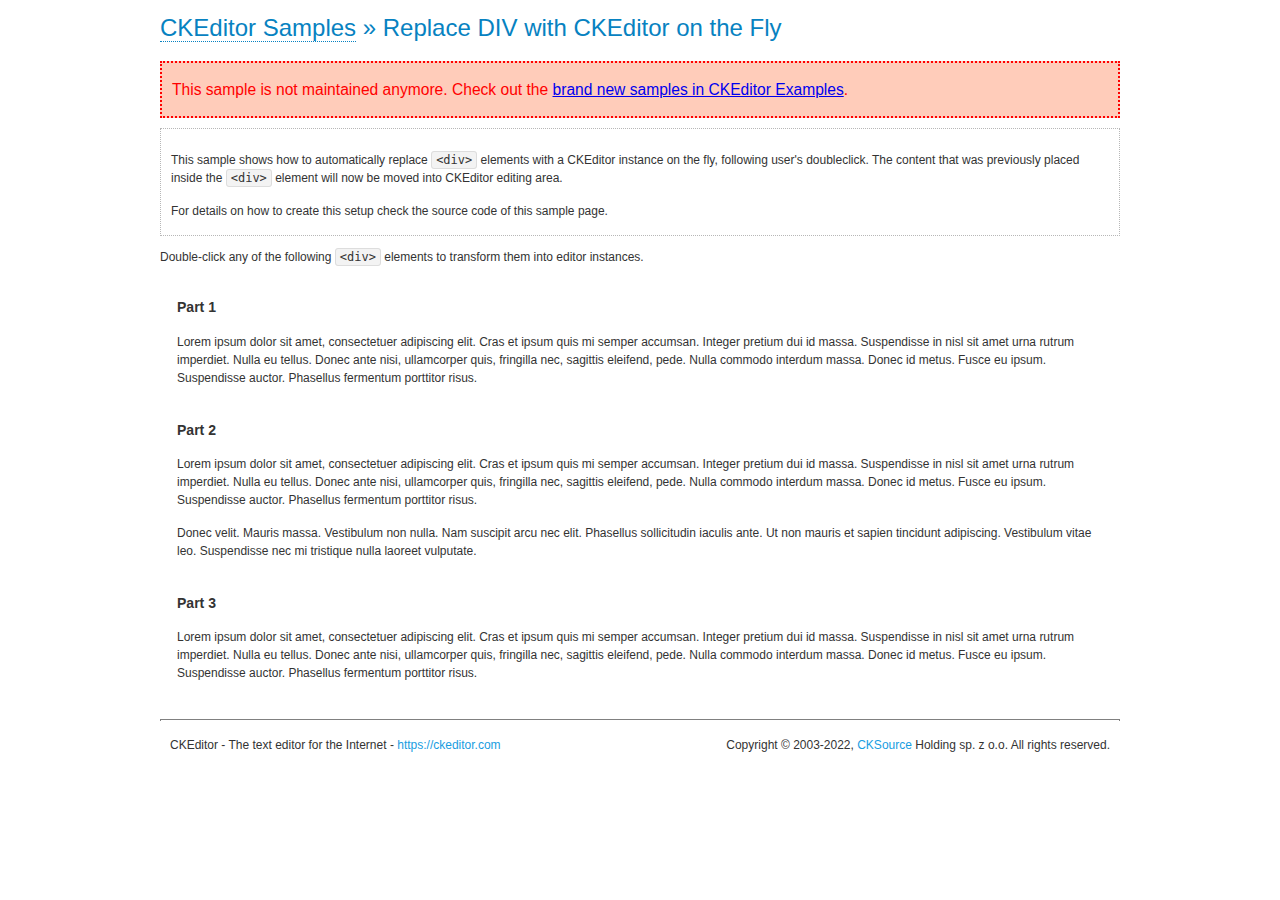
<file: ckeditor/samples/old/divreplace.html>
<!DOCTYPE html>
<!--
Copyright (c) 2003-2022, CKSource Holding sp. z o.o. All rights reserved.
For licensing, see LICENSE.md or https://ckeditor.com/legal/ckeditor-oss-license
-->
<html lang="en">
<head>
	<meta charset="utf-8">
	<title>Replace DIV &mdash; CKEditor Sample</title>
	<script src="../../ckeditor.js"></script>
	<link href="sample.css" rel="stylesheet">
	<meta name="description" content="Try the latest sample of CKEditor 4 and learn more about customizing your WYSIWYG editor with endless possibilities.">
	<style>

		div.editable
		{
			border: solid 2px transparent;
			padding-left: 15px;
			padding-right: 15px;
		}

		div.editable:hover
		{
			border-color: black;
		}

	</style>
	<script>

		// Uncomment the following code to test the "Timeout Loading Method".
		// CKEDITOR.loadFullCoreTimeout = 5;

		window.onload = function() {
			// Listen to the double click event.
			if ( window.addEventListener )
				document.body.addEventListener( 'dblclick', onDoubleClick, false );
			else if ( window.attachEvent )
				document.body.attachEvent( 'ondblclick', onDoubleClick );

		};

		function onDoubleClick( ev ) {
			// Get the element which fired the event. This is not necessarily the
			// element to which the event has been attached.
			var element = ev.target || ev.srcElement;

			// Find out the div that holds this element.
			var name;

			do {
				element = element.parentNode;
			}
			while ( element && ( name = element.nodeName.toLowerCase() ) &&
				( name != 'div' || element.className.indexOf( 'editable' ) == -1 ) && name != 'body' );

			if ( name == 'div' && element.className.indexOf( 'editable' ) != -1 )
				replaceDiv( element );
		}

		var editor;

		function replaceDiv( div ) {
			if ( editor )
				editor.destroy();

			editor = CKEDITOR.replace( div );
		}

	</script>
</head>
<body>
	<h1 class="samples">
		<a href="index.html">CKEditor Samples</a> &raquo; Replace DIV with CKEditor on the Fly
	</h1>
	<div class="warning deprecated">
		This sample is not maintained anymore. Check out the <a href="https://ckeditor.com/docs/ckeditor4/latest/examples/index.html">brand new samples in CKEditor Examples</a>.
	</div>
	<div class="description">
		<p>
			This sample shows how to automatically replace <code>&lt;div&gt;</code> elements
			with a CKEditor instance on the fly, following user's doubleclick. The content
			that was previously placed inside the <code>&lt;div&gt;</code> element will now
			be moved into CKEditor editing area.
		</p>
		<p>
			For details on how to create this setup check the source code of this sample page.
		</p>
	</div>
	<p>
		Double-click any of the following <code>&lt;div&gt;</code> elements to transform them into
		editor instances.
	</p>
	<div class="editable">
		<h3>
			Part 1
		</h3>
		<p>
			Lorem ipsum dolor sit amet, consectetuer adipiscing elit. Cras et ipsum quis mi
			semper accumsan. Integer pretium dui id massa. Suspendisse in nisl sit amet urna
			rutrum imperdiet. Nulla eu tellus. Donec ante nisi, ullamcorper quis, fringilla
			nec, sagittis eleifend, pede. Nulla commodo interdum massa. Donec id metus. Fusce
			eu ipsum. Suspendisse auctor. Phasellus fermentum porttitor risus.
		</p>
	</div>
	<div class="editable">
		<h3>
			Part 2
		</h3>
		<p>
			Lorem ipsum dolor sit amet, consectetuer adipiscing elit. Cras et ipsum quis mi
			semper accumsan. Integer pretium dui id massa. Suspendisse in nisl sit amet urna
			rutrum imperdiet. Nulla eu tellus. Donec ante nisi, ullamcorper quis, fringilla
			nec, sagittis eleifend, pede. Nulla commodo interdum massa. Donec id metus. Fusce
			eu ipsum. Suspendisse auctor. Phasellus fermentum porttitor risus.
		</p>
		<p>
			Donec velit. Mauris massa. Vestibulum non nulla. Nam suscipit arcu nec elit. Phasellus
			sollicitudin iaculis ante. Ut non mauris et sapien tincidunt adipiscing. Vestibulum
			vitae leo. Suspendisse nec mi tristique nulla laoreet vulputate.
		</p>
	</div>
	<div class="editable">
		<h3>
			Part 3
		</h3>
		<p>
			Lorem ipsum dolor sit amet, consectetuer adipiscing elit. Cras et ipsum quis mi
			semper accumsan. Integer pretium dui id massa. Suspendisse in nisl sit amet urna
			rutrum imperdiet. Nulla eu tellus. Donec ante nisi, ullamcorper quis, fringilla
			nec, sagittis eleifend, pede. Nulla commodo interdum massa. Donec id metus. Fusce
			eu ipsum. Suspendisse auctor. Phasellus fermentum porttitor risus.
		</p>
	</div>
	<div id="footer">
		<hr>
		<p>
			CKEditor - The text editor for the Internet - <a class="samples" href="https://ckeditor.com/">https://ckeditor.com</a>
		</p>
		<p id="copy">
			Copyright &copy; 2003-2022, <a class="samples" href="https://cksource.com/">CKSource</a> Holding sp. z o.o. All rights reserved.
		</p>
	</div>
</body>
</html>
</file>
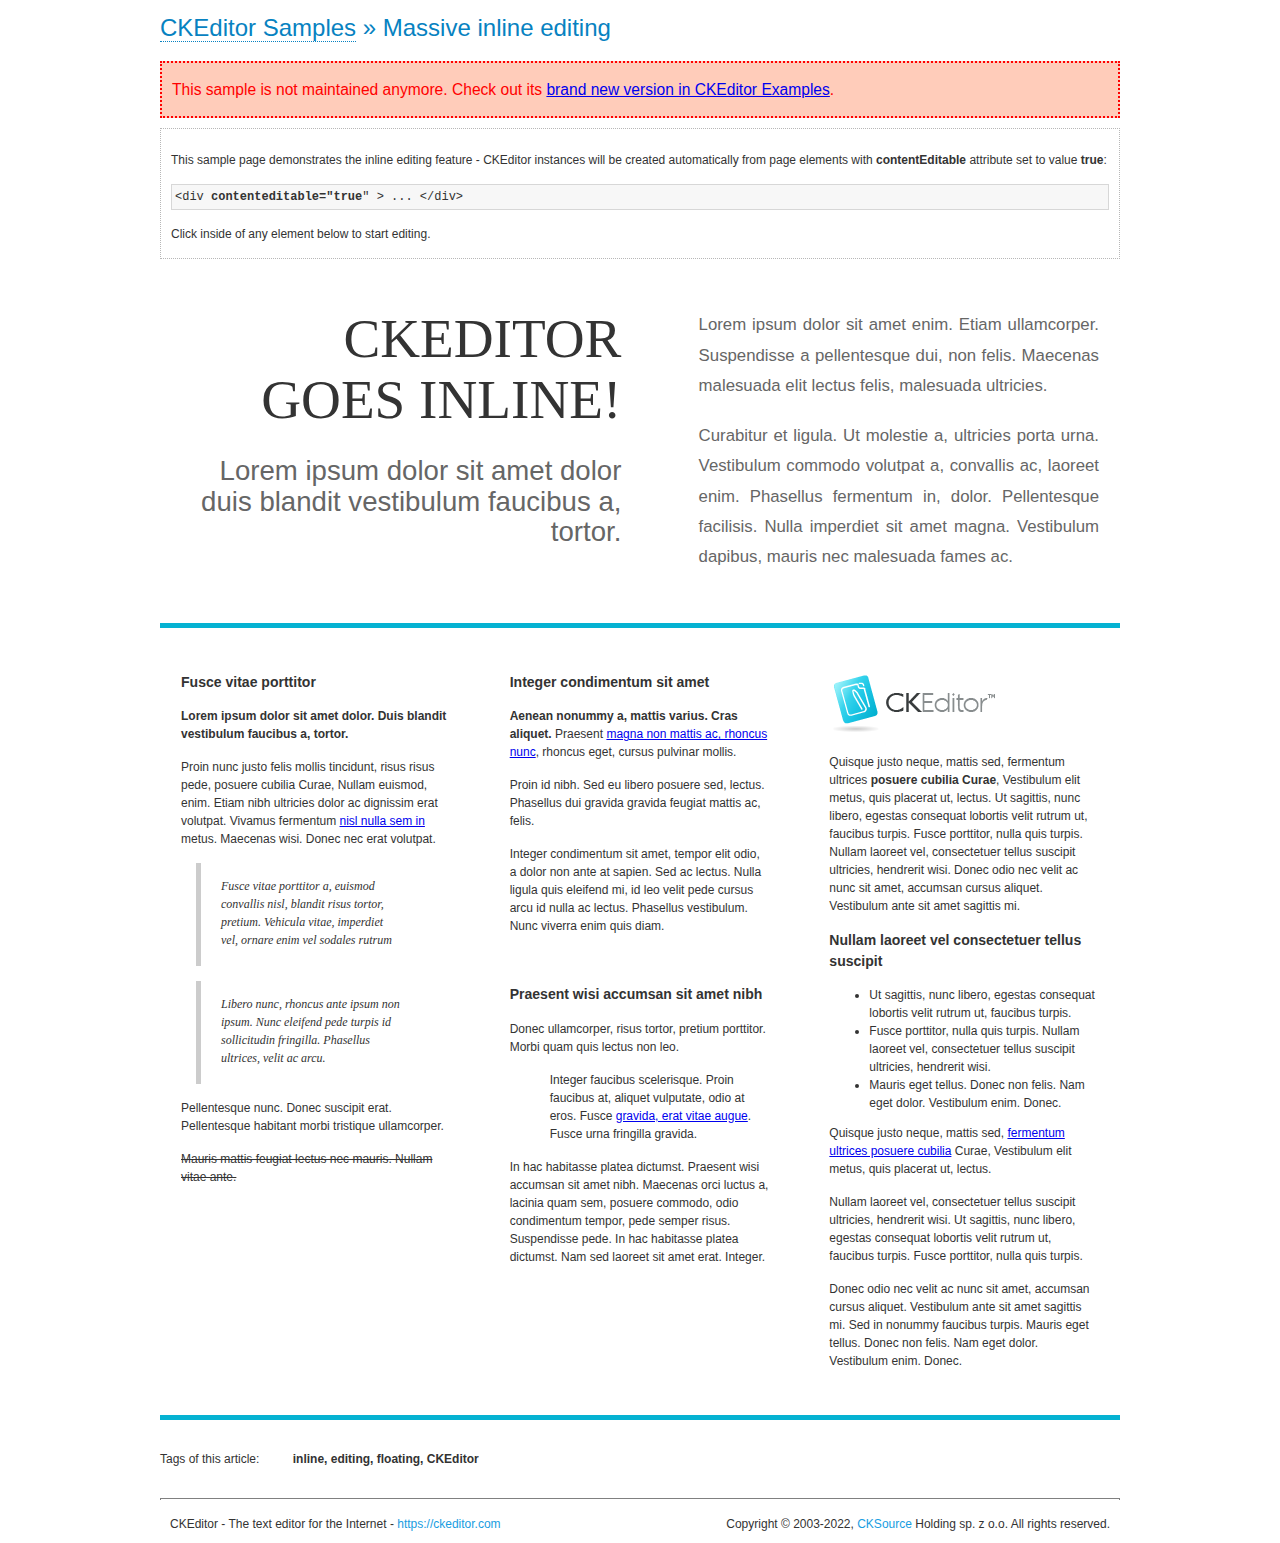
<file: ckeditor/samples/old/inlineall.html>
<!DOCTYPE html>
<!--
Copyright (c) 2003-2022, CKSource Holding sp. z o.o. All rights reserved.
For licensing, see LICENSE.md or https://ckeditor.com/legal/ckeditor-oss-license
-->
<html lang="en">
<head>
	<meta charset="utf-8">
	<title>Massive inline editing &mdash; CKEditor Sample</title>
	<meta name="description" content="Try the latest sample of CKEditor 4 and learn more about customizing your WYSIWYG editor with endless possibilities.">
	<script src="../../ckeditor.js"></script>
	<script>

		// This code is generally not necessary, but it is here to demonstrate
		// how to customize specific editor instances on the fly. This fits well
		// this demo because we have editable elements (like headers) that
		// require less features.

		// The "instanceCreated" event is fired for every editor instance created.
		CKEDITOR.on( 'instanceCreated', function( event ) {
			var editor = event.editor,
				element = editor.element;

			// Customize editors for headers and tag list.
			// These editors don't need features like smileys, templates, iframes etc.
			if ( element.is( 'h1', 'h2', 'h3' ) || element.getAttribute( 'id' ) == 'taglist' ) {
				// Customize the editor configurations on "configLoaded" event,
				// which is fired after the configuration file loading and
				// execution. This makes it possible to change the
				// configurations before the editor initialization takes place.
				editor.on( 'configLoaded', function() {

					// Remove unnecessary plugins to make the editor simpler.
					editor.config.removePlugins = 'colorbutton,find,font,' +
						'forms,iframe,image,newpage,removeformat,' +
						'smiley,specialchar,stylescombo,templates';

					// Rearrange the layout of the toolbar.
					editor.config.toolbarGroups = [
						{ name: 'editing',		groups: [ 'basicstyles', 'links' ] },
						{ name: 'undo' },
						{ name: 'clipboard',	groups: [ 'selection', 'clipboard' ] },
						{ name: 'about' }
					];
				});
			}
		});

	</script>
	<link href="sample.css" rel="stylesheet">
	<style>

		/* The following styles are just to make the page look nice. */

		/* Workaround to show Arial Black in Firefox. */
		@font-face
		{
			font-family: 'arial-black';
			src: local('Arial Black');
		}

		*[contenteditable="true"]
		{
			padding: 10px;
		}

		#container
		{
			width: 960px;
			margin: 30px auto 0;
		}

		#header
		{
			overflow: hidden;
			padding: 0 0 30px;
			border-bottom: 5px solid #05B2D2;
			position: relative;
		}

		#headerLeft,
		#headerRight
		{
			width: 49%;
			overflow: hidden;
		}

		#headerLeft
		{
			float: left;
			padding: 10px 1px 1px;
		}

		#headerLeft h2,
		#headerLeft h3
		{
			text-align: right;
			margin: 0;
			overflow: hidden;
			font-weight: normal;
		}

		#headerLeft h2
		{
			font-family: "Arial Black",arial-black;
			font-size: 4.6em;
			line-height: 1.1;
			text-transform: uppercase;
		}

		#headerLeft h3
		{
			font-size: 2.3em;
			line-height: 1.1;
			margin: .2em 0 0;
			color: #666;
		}

		#headerRight
		{
			float: right;
			padding: 1px;
		}

		#headerRight p
		{
			line-height: 1.8;
			text-align: justify;
			margin: 0;
		}

		#headerRight p + p
		{
			margin-top: 20px;
		}

		#headerRight > div
		{
			padding: 20px;
			margin: 0 0 0 30px;
			font-size: 1.4em;
			color: #666;
		}

		#columns
		{
			color: #333;
			overflow: hidden;
			padding: 20px 0;
		}

		#columns > div
		{
			float: left;
			width: 33.3%;
		}

		#columns #column1 > div
		{
			margin-left: 1px;
		}

		#columns #column3 > div
		{
			margin-right: 1px;
		}

		#columns > div > div
		{
			margin: 0px 10px;
			padding: 10px 20px;
		}

		#columns blockquote
		{
			margin-left: 15px;
		}

		#tagLine
		{
			border-top: 5px solid #05B2D2;
			padding-top: 20px;
		}

		#taglist {
			display: inline-block;
			margin-left: 20px;
			font-weight: bold;
			margin: 0 0 0 20px;
		}

	</style>
</head>
<body>
<div>
	<h1 class="samples"><a href="index.html">CKEditor Samples</a> &raquo; Massive inline editing</h1>
	<div class="warning deprecated">
		This sample is not maintained anymore. Check out its <a href="https://ckeditor.com/docs/ckeditor4/latest/examples/inline.html">brand new version in CKEditor Examples</a>.
	</div>
	<div class="description">
		<p>This sample page demonstrates the inline editing feature - CKEditor instances will be created automatically from page elements with <strong>contentEditable</strong> attribute set to value <strong>true</strong>:</p>
		<pre class="samples">&lt;div <strong>contenteditable="true</strong>" &gt; ... &lt;/div&gt;</pre>
		<p>Click inside of any element below to start editing.</p>
	</div>
</div>
<div id="container">
	<div id="header">
		<div id="headerLeft">
			<h2 id="sampleTitle" contenteditable="true">
				CKEditor<br> Goes Inline!
			</h2>
			<h3 contenteditable="true">
				Lorem ipsum dolor sit amet dolor duis blandit vestibulum faucibus a, tortor.
			</h3>
		</div>
		<div id="headerRight">
			<div contenteditable="true">
				<p>
					Lorem ipsum dolor sit amet enim. Etiam ullamcorper. Suspendisse a pellentesque dui, non felis. Maecenas malesuada elit lectus felis, malesuada ultricies.
				</p>
				<p>
					Curabitur et ligula. Ut molestie a, ultricies porta urna. Vestibulum commodo volutpat a, convallis ac, laoreet enim. Phasellus fermentum in, dolor. Pellentesque facilisis. Nulla imperdiet sit amet magna. Vestibulum dapibus, mauris nec malesuada fames ac.
				</p>
			</div>
		</div>
	</div>
	<div id="columns">
		<div id="column1">
			<div contenteditable="true">
				<h3>
					Fusce vitae porttitor
				</h3>
				<p>
					<strong>
						Lorem ipsum dolor sit amet dolor. Duis blandit vestibulum faucibus a, tortor.
					</strong>
				</p>
				<p>
					Proin nunc justo felis mollis tincidunt, risus risus pede, posuere cubilia Curae, Nullam euismod, enim. Etiam nibh ultricies dolor ac dignissim erat volutpat. Vivamus fermentum <a href="https://ckeditor.com/">nisl nulla sem in</a> metus. Maecenas wisi. Donec nec erat volutpat.
				</p>
				<blockquote>
					<p>
						Fusce vitae porttitor a, euismod convallis nisl, blandit risus tortor, pretium.
						Vehicula vitae, imperdiet vel, ornare enim vel sodales rutrum
					</p>
				</blockquote>
				<blockquote>
					<p>
						Libero nunc, rhoncus ante ipsum non ipsum. Nunc eleifend pede turpis id sollicitudin fringilla. Phasellus ultrices, velit ac arcu.
					</p>
				</blockquote>
				<p>Pellentesque nunc. Donec suscipit erat. Pellentesque habitant morbi tristique ullamcorper.</p>
				<p><s>Mauris mattis feugiat lectus nec mauris. Nullam vitae ante.</s></p>
			</div>
		</div>
		<div id="column2">
			<div contenteditable="true">
				<h3>
					Integer condimentum sit amet
				</h3>
				<p>
					<strong>Aenean nonummy a, mattis varius. Cras aliquet.</strong>
					Praesent <a href="https://ckeditor.com/">magna non mattis ac, rhoncus nunc</a>, rhoncus eget, cursus pulvinar mollis.</p>
				<p>Proin id nibh. Sed eu libero posuere sed, lectus. Phasellus dui gravida gravida feugiat mattis ac, felis.</p>
				<p>Integer condimentum sit amet, tempor elit odio, a dolor non ante at sapien. Sed ac lectus. Nulla ligula quis eleifend mi, id leo velit pede cursus arcu id nulla ac lectus. Phasellus vestibulum. Nunc viverra enim quis diam.</p>
			</div>
			<div contenteditable="true">
				<h3>
					Praesent wisi accumsan sit amet nibh
				</h3>
				<p>Donec ullamcorper, risus tortor, pretium porttitor. Morbi quam quis lectus non leo.</p>
				<p style="margin-left: 40px; ">Integer faucibus scelerisque. Proin faucibus at, aliquet vulputate, odio at eros. Fusce <a href="https://ckeditor.com/">gravida, erat vitae augue</a>. Fusce urna fringilla gravida.</p>
				<p>In hac habitasse platea dictumst. Praesent wisi accumsan sit amet nibh. Maecenas orci luctus a, lacinia quam sem, posuere commodo, odio condimentum tempor, pede semper risus. Suspendisse pede. In hac habitasse platea dictumst. Nam sed laoreet sit amet erat. Integer.</p>
			</div>
		</div>
		<div id="column3">
			<div contenteditable="true">
				<p>
					<img src="assets/inlineall/logo.png" alt="CKEditor logo" style="float:left">
				</p>
				<p>Quisque justo neque, mattis sed, fermentum ultrices <strong>posuere cubilia Curae</strong>, Vestibulum elit metus, quis placerat ut, lectus. Ut sagittis, nunc libero, egestas consequat lobortis velit rutrum ut, faucibus turpis. Fusce porttitor, nulla quis turpis. Nullam laoreet vel, consectetuer tellus suscipit ultricies, hendrerit wisi. Donec odio nec velit ac nunc sit amet, accumsan cursus aliquet. Vestibulum ante sit amet sagittis mi.</p>
				<h3>
					Nullam laoreet vel consectetuer tellus suscipit
				</h3>
				<ul>
					<li>Ut sagittis, nunc libero, egestas consequat lobortis velit rutrum ut, faucibus turpis.</li>
					<li>Fusce porttitor, nulla quis turpis. Nullam laoreet vel, consectetuer tellus suscipit ultricies, hendrerit wisi.</li>
					<li>Mauris eget tellus. Donec non felis. Nam eget dolor. Vestibulum enim. Donec.</li>
				</ul>
				<p>Quisque justo neque, mattis sed, <a href="https://ckeditor.com/">fermentum ultrices posuere cubilia</a> Curae, Vestibulum elit metus, quis placerat ut, lectus.</p>
				<p>Nullam laoreet vel, consectetuer tellus suscipit ultricies, hendrerit wisi. Ut sagittis, nunc libero, egestas consequat lobortis velit rutrum ut, faucibus turpis. Fusce porttitor, nulla quis turpis.</p>
				<p>Donec odio nec velit ac nunc sit amet, accumsan cursus aliquet. Vestibulum ante sit amet sagittis mi. Sed in nonummy faucibus turpis. Mauris eget tellus. Donec non felis. Nam eget dolor. Vestibulum enim. Donec.</p>
			</div>
		</div>
	</div>
	<div id="tagLine">
		Tags of this article:
		<p id="taglist" contenteditable="true">
			inline, editing, floating, CKEditor
		</p>
	</div>
</div>
<div id="footer">
	<hr>
	<p>
		CKEditor - The text editor for the Internet - <a class="samples" href="https://ckeditor.com/">
			https://ckeditor.com</a>
	</p>
	<p id="copy">
		Copyright &copy; 2003-2022, <a class="samples" href="https://cksource.com/">CKSource</a> Holding sp. z o.o. All rights reserved.
	</p>
</div>
</body>
</html>
</file>
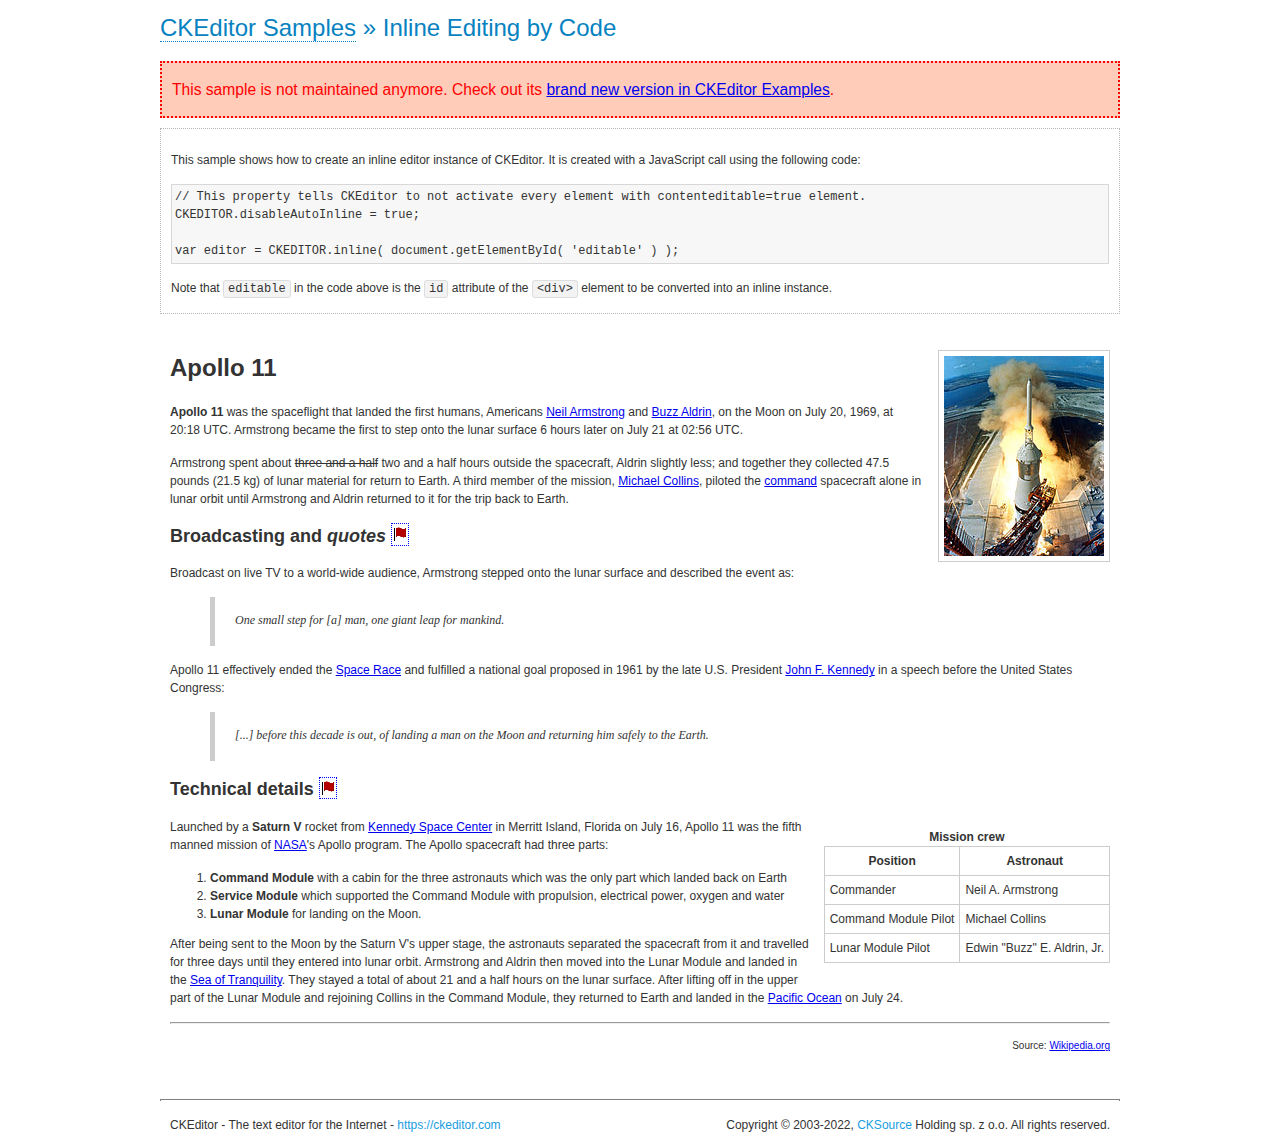
<file: ckeditor/samples/old/inlinebycode.html>
<!DOCTYPE html>
<!--
Copyright (c) 2003-2022, CKSource Holding sp. z o.o. All rights reserved.
For licensing, see LICENSE.md or https://ckeditor.com/legal/ckeditor-oss-license
-->
<html lang="en">
<head>
	<meta charset="utf-8">
	<title>Inline Editing by Code &mdash; CKEditor Sample</title>
	<script src="../../ckeditor.js"></script>
	<link href="sample.css" rel="stylesheet">
	<meta name="description" content="Try the latest sample of CKEditor 4 and learn more about customizing your WYSIWYG editor with endless possibilities.">
	<style>

		#editable
		{
			padding: 10px;
			float: left;
		}

	</style>
</head>
<body>
	<h1 class="samples">
		<a href="index.html">CKEditor Samples</a> &raquo; Inline Editing by Code
	</h1>
	<div class="warning deprecated">
		This sample is not maintained anymore. Check out its <a href="https://ckeditor.com/docs/ckeditor4/latest/examples/inline.html">brand new version in CKEditor Examples</a>.
	</div>
	<div class="description">
		<p>
			This sample shows how to create an inline editor instance of CKEditor. It is created
			with a JavaScript call using the following code:
		</p>
<pre class="samples">
// This property tells CKEditor to not activate every element with contenteditable=true element.
CKEDITOR.disableAutoInline = true;

var editor = CKEDITOR.inline( document.getElementById( 'editable' ) );
</pre>
		<p>
			Note that <code>editable</code> in the code above is the <code>id</code>
			attribute of the <code>&lt;div&gt;</code> element to be converted into an inline instance.
		</p>
	</div>
	<div id="editable" contenteditable="true">
		<h1><img alt="Saturn V carrying Apollo 11" class="right" src="assets/sample.jpg" /> Apollo 11</h1>

		<p><b>Apollo 11</b> was the spaceflight that landed the first humans, Americans <a href="http://en.wikipedia.org/wiki/Neil_Armstrong" title="Neil Armstrong">Neil Armstrong</a> and <a href="http://en.wikipedia.org/wiki/Buzz_Aldrin" title="Buzz Aldrin">Buzz Aldrin</a>, on the Moon on July 20, 1969, at 20:18 UTC. Armstrong became the first to step onto the lunar surface 6 hours later on July 21 at 02:56 UTC.</p>

		<p>Armstrong spent about <s>three and a half</s> two and a half hours outside the spacecraft, Aldrin slightly less; and together they collected 47.5 pounds (21.5&nbsp;kg) of lunar material for return to Earth. A third member of the mission, <a href="http://en.wikipedia.org/wiki/Michael_Collins_(astronaut)" title="Michael Collins (astronaut)">Michael Collins</a>, piloted the <a href="http://en.wikipedia.org/wiki/Apollo_Command/Service_Module" title="Apollo Command/Service Module">command</a> spacecraft alone in lunar orbit until Armstrong and Aldrin returned to it for the trip back to Earth.</p>

		<h2>Broadcasting and <em>quotes</em> <a id="quotes" name="quotes"></a></h2>

		<p>Broadcast on live TV to a world-wide audience, Armstrong stepped onto the lunar surface and described the event as:</p>

		<blockquote>
			<p>One small step for [a] man, one giant leap for mankind.</p>
		</blockquote>

		<p>Apollo 11 effectively ended the <a href="http://en.wikipedia.org/wiki/Space_Race" title="Space Race">Space Race</a> and fulfilled a national goal proposed in 1961 by the late U.S. President <a href="http://en.wikipedia.org/wiki/John_F._Kennedy" title="John F. Kennedy">John F. Kennedy</a> in a speech before the United States Congress:</p>

		<blockquote>
			<p>[...] before this decade is out, of landing a man on the Moon and returning him safely to the Earth.</p>
		</blockquote>

		<h2>Technical details <a id="tech-details" name="tech-details"></a></h2>

		<table align="right" border="1" bordercolor="#ccc" cellpadding="5" cellspacing="0" style="border-collapse:collapse;margin:10px 0 10px 15px;">
			<caption><strong>Mission crew</strong></caption>
			<thead>
			<tr>
				<th scope="col">Position</th>
				<th scope="col">Astronaut</th>
			</tr>
			</thead>
			<tbody>
			<tr>
				<td>Commander</td>
				<td>Neil A. Armstrong</td>
			</tr>
			<tr>
				<td>Command Module Pilot</td>
				<td>Michael Collins</td>
			</tr>
			<tr>
				<td>Lunar Module Pilot</td>
				<td>Edwin &quot;Buzz&quot; E. Aldrin, Jr.</td>
			</tr>
			</tbody>
		</table>

		<p>Launched by a <strong>Saturn V</strong> rocket from <a href="http://en.wikipedia.org/wiki/Kennedy_Space_Center" title="Kennedy Space Center">Kennedy Space Center</a> in Merritt Island, Florida on July 16, Apollo 11 was the fifth manned mission of <a href="http://en.wikipedia.org/wiki/NASA" title="NASA">NASA</a>&#39;s Apollo program. The Apollo spacecraft had three parts:</p>

		<ol>
			<li><strong>Command Module</strong> with a cabin for the three astronauts which was the only part which landed back on Earth</li>
			<li><strong>Service Module</strong> which supported the Command Module with propulsion, electrical power, oxygen and water</li>
			<li><strong>Lunar Module</strong> for landing on the Moon.</li>
		</ol>

		<p>After being sent to the Moon by the Saturn V&#39;s upper stage, the astronauts separated the spacecraft from it and travelled for three days until they entered into lunar orbit. Armstrong and Aldrin then moved into the Lunar Module and landed in the <a href="http://en.wikipedia.org/wiki/Mare_Tranquillitatis" title="Mare Tranquillitatis">Sea of Tranquility</a>. They stayed a total of about 21 and a half hours on the lunar surface. After lifting off in the upper part of the Lunar Module and rejoining Collins in the Command Module, they returned to Earth and landed in the <a href="http://en.wikipedia.org/wiki/Pacific_Ocean" title="Pacific Ocean">Pacific Ocean</a> on July 24.</p>

		<hr />
		<p style="text-align: right;"><small>Source: <a href="http://en.wikipedia.org/wiki/Apollo_11">Wikipedia.org</a></small></p>
	</div>

	<script>
		// We need to turn off the automatic editor creation first.
		CKEDITOR.disableAutoInline = true;

		var editor = CKEDITOR.inline( 'editable' );
	</script>
	<div id="footer">
		<hr>
		<p contenteditable="true">
			CKEditor - The text editor for the Internet - <a class="samples" href="https://ckeditor.com/">
				https://ckeditor.com</a>
		</p>
		<p id="copy">
			Copyright &copy; 2003-2022, <a class="samples" href="https://cksource.com/">CKSource</a> Holding sp. z o.o. All rights reserved.
		</p>
	</div>
</body>
</html>
</file>
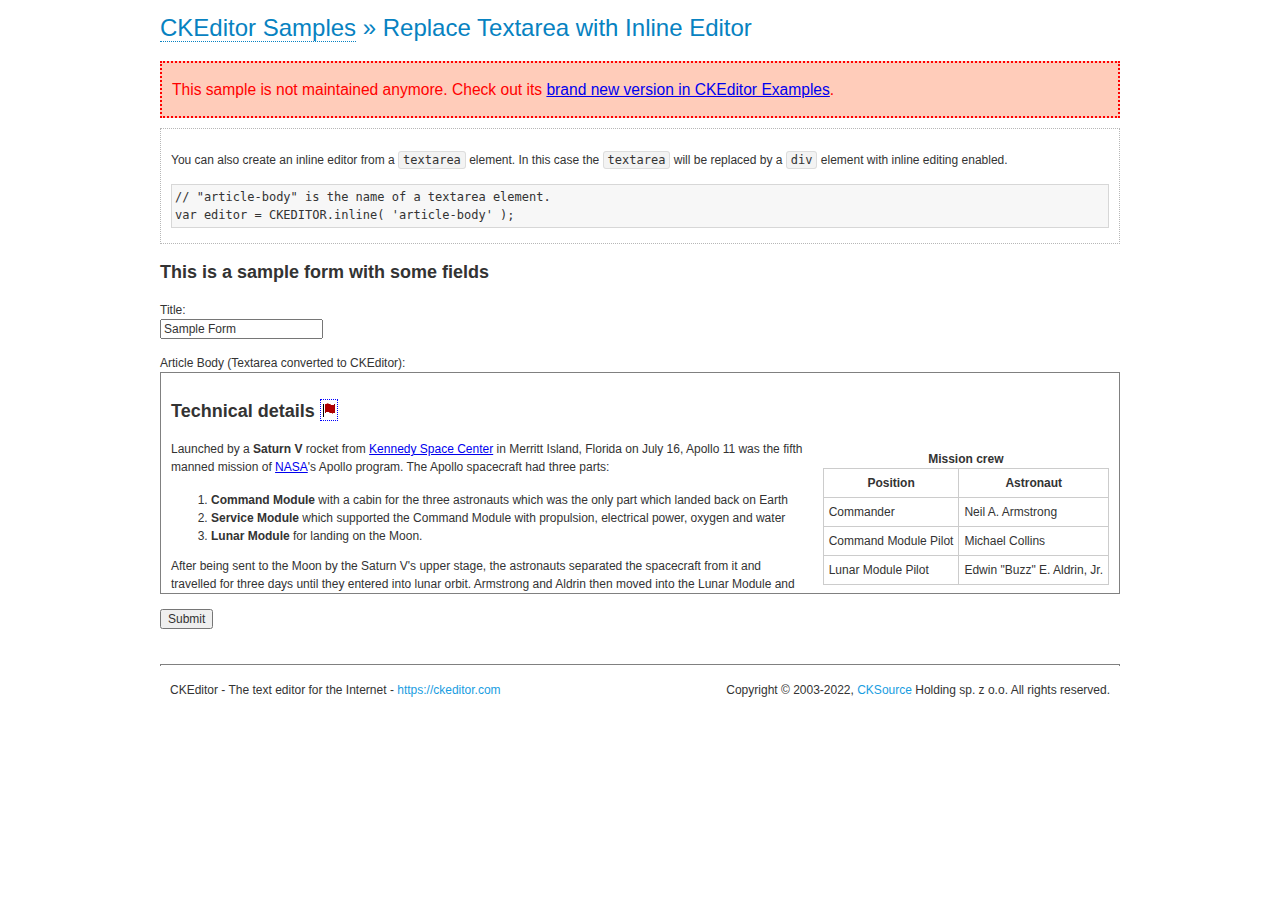
<file: ckeditor/samples/old/inlinetextarea.html>
<!DOCTYPE html>
<!--
Copyright (c) 2003-2022, CKSource Holding sp. z o.o. All rights reserved.
For licensing, see LICENSE.md or https://ckeditor.com/legal/ckeditor-oss-license
-->
<html lang="en">
<head>
	<meta charset="utf-8">
	<title>Replace Textarea with Inline Editor &mdash; CKEditor Sample</title>
	<script src="../../ckeditor.js"></script>
	<link href="sample.css" rel="stylesheet">
	<meta name="description" content="Try the latest sample of CKEditor 4 and learn more about customizing your WYSIWYG editor with endless possibilities.">
	<style>

		/* Style the CKEditor element to look like a textfield */
		.cke_textarea_inline
		{
			padding: 10px;
			height: 200px;
			overflow: auto;

			border: 1px solid gray;
			-webkit-appearance: textfield;
		}

	</style>
</head>
<body>
	<h1 class="samples">
		<a href="index.html">CKEditor Samples</a> &raquo; Replace Textarea with Inline Editor
	</h1>
	<div class="warning deprecated">
		This sample is not maintained anymore. Check out its <a href="https://ckeditor.com/docs/ckeditor4/latest/examples/inline.html">brand new version in CKEditor Examples</a>.
	</div>
	<div class="description">
		<p>
			You can also create an inline editor from a <code>textarea</code>
			element. In this case the <code>textarea</code> will be replaced
			by a <code>div</code> element with inline editing enabled.
		</p>
<pre class="samples">
// "article-body" is the name of a textarea element.
var editor = CKEDITOR.inline( 'article-body' );
</pre>
	</div>
	<form action="sample_posteddata.php" method="post">
		<h2>This is a sample form with some fields</h2>
		<p>
			Title:<br>
			<input type="text" name="title" value="Sample Form"></p>
		<p>
			Article Body (Textarea converted to CKEditor):<br>
			<textarea name="article-body" style="height: 200px">
				&lt;h2&gt;Technical details &lt;a id="tech-details" name="tech-details"&gt;&lt;/a&gt;&lt;/h2&gt;

				&lt;table align="right" border="1" bordercolor="#ccc" cellpadding="5" cellspacing="0" style="border-collapse:collapse;margin:10px 0 10px 15px;"&gt;
					&lt;caption&gt;&lt;strong&gt;Mission crew&lt;/strong&gt;&lt;/caption&gt;
					&lt;thead&gt;
					&lt;tr&gt;
						&lt;th scope="col"&gt;Position&lt;/th&gt;
						&lt;th scope="col"&gt;Astronaut&lt;/th&gt;
					&lt;/tr&gt;
					&lt;/thead&gt;
					&lt;tbody&gt;
					&lt;tr&gt;
						&lt;td&gt;Commander&lt;/td&gt;
						&lt;td&gt;Neil A. Armstrong&lt;/td&gt;
					&lt;/tr&gt;
					&lt;tr&gt;
						&lt;td&gt;Command Module Pilot&lt;/td&gt;
						&lt;td&gt;Michael Collins&lt;/td&gt;
					&lt;/tr&gt;
					&lt;tr&gt;
						&lt;td&gt;Lunar Module Pilot&lt;/td&gt;
						&lt;td&gt;Edwin &quot;Buzz&quot; E. Aldrin, Jr.&lt;/td&gt;
					&lt;/tr&gt;
					&lt;/tbody&gt;
				&lt;/table&gt;

				&lt;p&gt;Launched by a &lt;strong&gt;Saturn V&lt;/strong&gt; rocket from &lt;a href="http://en.wikipedia.org/wiki/Kennedy_Space_Center" title="Kennedy Space Center"&gt;Kennedy Space Center&lt;/a&gt; in Merritt Island, Florida on July 16, Apollo 11 was the fifth manned mission of &lt;a href="http://en.wikipedia.org/wiki/NASA" title="NASA"&gt;NASA&lt;/a&gt;&#39;s Apollo program. The Apollo spacecraft had three parts:&lt;/p&gt;

				&lt;ol&gt;
					&lt;li&gt;&lt;strong&gt;Command Module&lt;/strong&gt; with a cabin for the three astronauts which was the only part which landed back on Earth&lt;/li&gt;
					&lt;li&gt;&lt;strong&gt;Service Module&lt;/strong&gt; which supported the Command Module with propulsion, electrical power, oxygen and water&lt;/li&gt;
					&lt;li&gt;&lt;strong&gt;Lunar Module&lt;/strong&gt; for landing on the Moon.&lt;/li&gt;
				&lt;/ol&gt;

				&lt;p&gt;After being sent to the Moon by the Saturn V&#39;s upper stage, the astronauts separated the spacecraft from it and travelled for three days until they entered into lunar orbit. Armstrong and Aldrin then moved into the Lunar Module and landed in the &lt;a href="http://en.wikipedia.org/wiki/Mare_Tranquillitatis" title="Mare Tranquillitatis"&gt;Sea of Tranquility&lt;/a&gt;. They stayed a total of about 21 and a half hours on the lunar surface. After lifting off in the upper part of the Lunar Module and rejoining Collins in the Command Module, they returned to Earth and landed in the &lt;a href="http://en.wikipedia.org/wiki/Pacific_Ocean" title="Pacific Ocean"&gt;Pacific Ocean&lt;/a&gt; on July 24.&lt;/p&gt;

				&lt;hr /&gt;
				&lt;p style="text-align: right;"&gt;&lt;small&gt;Source: &lt;a href="http://en.wikipedia.org/wiki/Apollo_11"&gt;Wikipedia.org&lt;/a&gt;&lt;/small&gt;&lt;/p&gt;
			</textarea>
		</p>
		<p>
			<input type="submit" value="Submit">
		</p>
	</form>

	<script>
		CKEDITOR.inline( 'article-body' );
	</script>
	<div id="footer">
		<hr>
		<p>
			CKEditor - The text editor for the Internet - <a class="samples" href="https://ckeditor.com/">
				https://ckeditor.com</a>
		</p>
		<p id="copy">
			Copyright &copy; 2003-2022, <a class="samples" href="https://cksource.com/">CKSource</a> Holding sp. z o.o. All rights reserved.
		</p>
	</div>
</body>
</html>
</file>
<file: ckeditor/samples/css/samples.css>
/**
 * @license Copyright (c) 2003-2022, CKSource Holding sp. z o.o. All rights reserved.
 * For licensing, see LICENSE.md or https://ckeditor.com/legal/ckeditor-oss-license
 */
@media (max-width: 900px) {
  .global-is-mobile-hidden {
    display: none !important;
  }
}
article,
aside,
details,
figcaption,
figure,
footer,
header,
hgroup,
main,
menu,
nav,
section {
  display: block;
}
body,
html {
  margin: 0;
  padding: 0;
  font: 16px / 1.8 Arial, 'Helvetica Neue', Helvetica, sans-serif;
  font-weight: 300;
  color: #575757;
}
.grid-width-10 {
  width: 10%;
}
.grid-width-20 {
  width: 20%;
}
.grid-width-30 {
  width: 30%;
}
.grid-width-40 {
  width: 40%;
}
.grid-width-50 {
  width: 50%;
}
.grid-width-60 {
  width: 60%;
}
.grid-width-70 {
  width: 70%;
}
.grid-width-80 {
  width: 80%;
}
.grid-width-90 {
  width: 90%;
}
.grid-width-100 {
  width: 100%;
}
@media (max-width: 900px) {
  .grid-width-10,
  .grid-width-20,
  .grid-width-30,
  .grid-width-40,
  .grid-width-50,
  .grid-width-60,
  .grid-width-70,
  .grid-width-80,
  .grid-width-90,
  .grid-width-100 {
    width: 100%;
  }
}
*[class*="grid-width"] {
  -webkit-box-sizing: border-box;
  -moz-box-sizing: border-box;
  box-sizing: border-box;
  padding-left: 4%;
  padding-right: 4%;
  float: left;
}
*[class*="grid-width"]:after,
.grid-container:after,
*[class*="grid-width"]:before,
.grid-container:before {
  content: '';
  display: block;
  overflow: hidden;
  visibility: hidden;
  font-size: 0;
  line-height: 0;
  width: 0;
  height: 0;
}
*[class*="grid-width"]:after,
.grid-container:after {
  clear: both;
}
.grid-container {
  -webkit-box-sizing: border-box;
  -moz-box-sizing: border-box;
  box-sizing: border-box;
  margin-left: auto;
  margin-right: auto;
}
.grid-container-nested *[class*="grid-width"]:first-child {
  padding-left: 0;
}
.grid-container-nested *[class*="grid-width"]:last-child {
  padding-right: 0;
}
@media (max-width: 900px) {
  .grid-container-nested *[class*="grid-width"]:first-child {
    padding-left: 4%;
  }
  .grid-container-nested *[class*="grid-width"]:last-child {
    padding-right: 4%;
  }
}
.header-a {
  min-height: 140px;
  overflow: hidden;
}
.header-a .header-a-logo {
  margin: 40px 0 0;
}
@media (max-width: 900px) {
  .header-a .header-a-logo {
    text-align: center;
  }
}
.header-a .header-a-logo img {
  border: transparent;
}
.navigation-a {
  height: 30px;
  background: #3D3D3D;
  position: absolute;
  left: 0;
  right: 0;
  top: 0;
  padding: 0;
  overflow: hidden;
}
@media (max-width: 900px) {
  .navigation-a {
    text-align: center;
  }
}
.navigation-a ul {
  list-style: none;
  margin: 0;
  overflow: hidden;
}
.navigation-a ul li,
.navigation-a ul li a {
  display: inline-block;
}
@media (max-width: 900px) {
  .navigation-a ul {
    width: auto;
    text-overflow: ellipsis;
    white-space: nowrap;
    display: inline-block;
    float: none;
  }
  .navigation-a ul:before,
  .navigation-a ul:after {
    display: none;
  }
}
.navigation-a ul.navigation-a-left {
  text-align: left;
}
@media (max-width: 900px) {
  .navigation-a ul.navigation-a-left {
    padding-right: 0;
  }
}
.navigation-a ul.navigation-a-right {
  text-align: right;
}
@media (max-width: 900px) {
  .navigation-a ul.navigation-a-right {
    padding-left: 23px;
  }
}
.navigation-a ul li + li {
  margin-left: 23px;
}
.navigation-a ul li a {
  font-size: 10px;
  font-size: 0.625rem;
  line-height: 18px;
  line-height: 1.13rem;
  line-height: 30px;
  float: left;
  color: #ddd;
  font-weight: bold;
  text-decoration: none;
  text-transform: uppercase;
}
.navigation-a ul li a:hover {
  cursor: pointer;
  color: #fff;
}
.icon-navigation-a-github:before,
.icon-navigation-a-github:after {
  background-image: url("[data-uri]");
}
.navigation-b {
  text-align: right;
  margin: 52px 0 0;
  overflow: visible;
}
@media (max-width: 900px) {
  .navigation-b {
    text-align: center;
    margin-top: 20px;
    padding: 0;
  }
}
.navigation-b ul {
  padding: 0;
  list-style: none;
  margin: 0;
  overflow: visible;
}
.navigation-b ul li,
.navigation-b ul li a {
  display: inline-block;
}
@media (max-width: 900px) {
  .navigation-b ul {
    display: table;
    width: 100%;
    padding-bottom: 1.5em;
  }
}
@media (max-width: 900px) {
  .navigation-b ul li {
    display: table-row;
  }
}
.navigation-b ul li + li {
  margin-left: 20px;
}
@media (max-width: 900px) {
  .navigation-b ul li + li {
    margin-left: 0;
  }
}
.navigation-b ul li a {
  -webkit-box-sizing: border-box;
  -moz-box-sizing: border-box;
  box-sizing: border-box;
  text-transform: uppercase;
  text-decoration: none;
  outline: none;
}
@media (max-width: 900px) {
  .navigation-b ul li a {
    width: 100%;
    -webkit-border-radius: 0;
    -webkit-background-clip: padding-box;
    -moz-border-radius: 0;
    -moz-background-clip: padding;
    border-radius: 0;
    background-clip: padding-box;
  }
}
.footer-a {
  font-size: 13px;
  font-size: 0.8125rem;
  line-height: 23.4px;
  line-height: 1.46rem;
  padding-top: 2.25em;
  padding-bottom: 2.25em;
  overflow: hidden;
  color: #8a8a8a;
}
.footer-a a {
  color: #0287D0;
  text-decoration: none;
  border-bottom: 1px dotted #0287D0;
}
.footer-a a:hover {
  color: #0277b7;
}
.footer-a p {
  margin: 0;
  display: inline-block;
  text-align: center;
}
.content {
  font-size: 14px;
  font-size: 0.875rem;
  line-height: 25.2px;
  line-height: 1.57rem;
  overflow: hidden;
  padding-top: 1.5em;
  padding-bottom: 1.5em;
}
.content p {
  margin: 0.75em 0;
}
.content ul,
.content ol,
.content pre,
.content blockquote,
.content textarea:not([class^="cke"]),
.content .cke {
  margin: 1.875em 0;
}
.content code,
.content kbd {
  -webkit-border-radius: 3px;
  -webkit-background-clip: padding-box;
  -moz-border-radius: 3px;
  -moz-background-clip: padding;
  border-radius: 3px;
  background-clip: padding-box;
  padding: 3px 4px;
}
.content pre,
.content code,
.content kbd,
.content blockquote {
  background: #f5f5f5;
}
.content blockquote,
.content pre {
  background: none;
  border-left: 4px solid #0287D0;
  padding: 1.5em 2.25em;
}
.content p a,
.content ul a,
.content ol a,
.content blockquote a,
.content h1 a,
.content h2 a,
.content h3 a,
.content h4 a,
.content h5 a {
  color: #0287D0;
  text-decoration: none;
  border-bottom: 1px dotted #0287D0;
}
.content p a:hover,
.content ul a:hover,
.content ol a:hover,
.content blockquote a:hover,
.content h1 a:hover,
.content h2 a:hover,
.content h3 a:hover,
.content h4 a:hover,
.content h5 a:hover {
  color: #0277b7;
}
.content h1,
.content h2,
.content h3,
.content h4,
.content h5 {
  color: #000;
  font-weight: 100;
}
.content h1 code,
.content h2 code,
.content h3 code,
.content h4 code,
.content h5 code,
.content h1 kbd,
.content h2 kbd,
.content h3 kbd,
.content h4 kbd,
.content h5 kbd {
  font-size: inherit;
}
.content h1 a.content-heading-anchor,
.content h2 a.content-heading-anchor,
.content h3 a.content-heading-anchor,
.content h4 a.content-heading-anchor,
.content h5 a.content-heading-anchor {
  font-weight: 100;
  vertical-align: middle;
  opacity: 0;
  border: 0;
}
.content h1:hover a.content-heading-anchor,
.content h2:hover a.content-heading-anchor,
.content h3:hover a.content-heading-anchor,
.content h4:hover a.content-heading-anchor,
.content h5:hover a.content-heading-anchor {
  opacity: 1;
}
.content h1:target a,
.content h2:target a,
.content h3:target a,
.content h4:target a,
.content h5:target a {
  -webkit-animation: targetLinkOpacity 0.5s linear alternate;
  -moz-animation: targetLinkOpacity 0.5s linear alternate;
  -o-animation: targetLinkOpacity 0.5s linear alternate;
  animation: targetLinkOpacity 0.5s linear alternate;
  opacity: 1;
}
.content input,
.content select,
.content textarea:not([class^="cke"]) {
  -webkit-border-radius: 3px;
  -webkit-background-clip: padding-box;
  -moz-border-radius: 3px;
  -moz-background-clip: padding;
  border-radius: 3px;
  background-clip: padding-box;
  -webkit-box-shadow: inset 0 1px 1px rgba(0, 0, 0, 0.08);
  -moz-box-shadow: inset 0 1px 1px rgba(0, 0, 0, 0.08);
  box-shadow: inset 0 1px 1px rgba(0, 0, 0, 0.08);
  font: inherit;
  color: inherit;
  border: 1px solid #D9D9D9;
  padding: .2em .5em;
}
.content input:focus,
.content select:focus,
.content textarea:not([class^="cke"]):focus {
  border-color: #66afe9;
  outline: 0;
  -webkit-box-shadow: inset 0 1px 1px rgba(0, 0, 0, 0.08), 0 0 8px #93c6ef;
  -moz-box-shadow: inset 0 1px 1px rgba(0, 0, 0, 0.08), 0 0 8px #93c6ef;
  box-shadow: inset 0 1px 1px rgba(0, 0, 0, 0.08), 0 0 8px #93c6ef;
}
.content abbr {
  border-bottom: 1px dotted #666;
  cursor: pointer;
}
.content blockquote {
  font-style: italic;
  font-family: Georgia, Times, "Times New Roman", serif;
  font-size: 16px;
  font-size: 1rem;
  line-height: 28.8px;
  line-height: 1.8rem;
}
.content em {
  font-style: italic;
}
.content h1 {
  font-size: 36px;
  font-size: 2.25rem;
  line-height: 64.8px;
  line-height: 4.05rem;
  margin: 1.125em 0 0;
}
.content h2 {
  font-size: 27.2px;
  font-size: 1.7rem;
  line-height: 48.96px;
  line-height: 3.06rem;
  margin: 0.9em 0 0;
}
.content h3 {
  font-size: 24px;
  font-size: 1.5rem;
  line-height: 43.2px;
  line-height: 2.7rem;
  font-weight: 500;
  margin: 0.75em 0 0;
}
.content h4 {
  font-size: 19.2px;
  font-size: 1.2rem;
  line-height: 34.56px;
  line-height: 2.16rem;
  font-weight: 500;
  margin: 0.75em 0 0;
}
.content h5 {
  font-size: 17.6px;
  font-size: 1.1rem;
  line-height: 31.68px;
  line-height: 1.98rem;
  font-weight: 500;
  margin: 0.75em 0 0;
}
.content hr {
  border: 0;
  border-top: 4px solid #D9D9D9;
  margin: 1.5em 0;
}
.content input[type="text"] {
  height: 1.8em;
  line-height: 1.8em;
}
.content input[type="button"] {
  -webkit-appearance: button;
  -moz-appearance: button;
  appearance: button;
}
.content kbd {
  font-size: 12px;
  font-size: 0.75rem;
  line-height: 21.6px;
  line-height: 1.35rem;
  font-family: Arial, 'Helvetica Neue', Helvetica, sans-serif;
  padding: 2px 6px;
  -webkit-box-shadow: 0 0 4px #fff inset, 0 2px 0 #D9D9D9;
  -moz-box-shadow: 0 0 4px #fff inset, 0 2px 0 #D9D9D9;
  box-shadow: 0 0 4px #fff inset, 0 2px 0 #D9D9D9;
}
.content p img {
  vertical-align: middle;
}
.content p pre {
  padding: 1.5em;
}
.content pre {
  padding: 0;
  border: 0;
  tab-size: 4;
  -o-tab-size: 4;
  -moz-tab-size: 4;
}
.content pre,
.content code {
  font-size: 11.89px;
  font-size: 0.743rem;
  line-height: 21.4px;
  line-height: 1.34rem;
  font-family: Consolas, Menlo, Monaco, Lucida Console, Liberation Mono, DejaVu Sans Mono, Bitstream Vera Sans Mono, Courier New, monospace, serif;
}
.content pre a,
.content code a {
  border: 0;
}
.content pre code {
  padding: 0.75em;
  display: block;
}
.content strong {
  color: #000;
}
.content ul ul,
.content ol ul,
.content ul ol,
.content ol ol {
  margin: 0.75em 0;
}
.content ul li,
.content ol li {
  font-size: 14px;
  font-size: 0.875rem;
  line-height: 30.24px;
  line-height: 1.89rem;
}
.content textarea:not([class^="cke"]) {
  width: 100%;
}
.content div.todo {
  border: 2px dotted #444;
  padding: 10px;
  margin: 60px 0 10px 0;
  /* Remove me some day */
}
.content div.todo:before {
  content: "TODO";
  font-weight: bold;
}
body a.button-a,
body button.button-a,
body input.button-a {
  -webkit-border-radius: 3px;
  -webkit-background-clip: padding-box;
  -moz-border-radius: 3px;
  -moz-background-clip: padding;
  border-radius: 3px;
  background-clip: padding-box;
  font-size: 14px;
  font-size: 0.875rem;
  line-height: 25.2px;
  line-height: 1.57rem;
  height: 36px;
  line-height: 36px;
  padding: 0 1.1em;
  font-weight: 700;
  color: #3e3e3e;
  white-space: nowrap;
  text-decoration: none;
  display: inline-block;
  cursor: pointer;
  border: 0;
  vertical-align: middle;
  margin: 1px 0;
  background: transparent;
}
body a.button-a.icon-pos-left,
body button.button-a.icon-pos-left,
body input.button-a.icon-pos-left {
  padding-left: .8em;
}
body a.button-a.icon-pos-right,
body button.button-a.icon-pos-right,
body input.button-a.icon-pos-right {
  padding-right: .8em;
}
body a.button-a.button-a-no-text,
body button.button-a.button-a-no-text,
body input.button-a.button-a-no-text {
  -webkit-border-radius: 100px;
  -webkit-background-clip: padding-box;
  -moz-border-radius: 100px;
  -moz-background-clip: padding;
  border-radius: 100px;
  background-clip: padding-box;
  width: 36px;
  padding: 0;
  text-indent: -999px;
  overflow: hidden;
  position: relative;
  text-align: center;
}
body a.button-a.button-a-no-text:before,
body button.button-a.button-a-no-text:before,
body input.button-a.button-a-no-text:before {
  position: absolute;
  left: 50%;
  top: 50%;
  margin: -9px 0 0 -9px;
}
@media (max-width: 900px) {
  body a.button-a.button-a-mobile-collapsed,
  body button.button-a.button-a-mobile-collapsed,
  body input.button-a.button-a-mobile-collapsed {
    -webkit-border-radius: 100px;
    -webkit-background-clip: padding-box;
    -moz-border-radius: 100px;
    -moz-background-clip: padding;
    border-radius: 100px;
    background-clip: padding-box;
    width: 36px;
    padding: 0;
    text-indent: -999px;
    overflow: hidden;
    position: relative;
    text-align: center;
  }
  body a.button-a.button-a-mobile-collapsed:before,
  body button.button-a.button-a-mobile-collapsed:before,
  body input.button-a.button-a-mobile-collapsed:before {
    position: absolute;
    left: 50%;
    top: 50%;
    margin: -9px 0 0 -9px;
  }
  body a.button-a.button-a-mobile-collapsed:before,
  body button.button-a.button-a-mobile-collapsed:before,
  body input.button-a.button-a-mobile-collapsed:before {
    position: absolute;
    left: 50%;
    top: 50%;
    margin: -9px 0 0 -9px;
  }
}
body a.button-a:active,
body button.button-a:active,
body input.button-a:active,
body a.button-a:hover,
body button.button-a:hover,
body input.button-a:hover {
  color: #fff;
  background: #0277b7;
}
body a.button-a:focus,
body button.button-a:focus,
body input.button-a:focus {
  border-color: #66afe9;
  outline: 0;
  -webkit-box-shadow: inset 0 1px 1px rgba(0, 0, 0, 0.075), 0 0 8px #93c6ef;
  -moz-box-shadow: inset 0 1px 1px rgba(0, 0, 0, 0.075), 0 0 8px #93c6ef;
  box-shadow: inset 0 1px 1px rgba(0, 0, 0, 0.075), 0 0 8px #93c6ef;
}
body a.button-a-soft,
body button.button-a-soft,
body input.button-a-soft {
  background: #e7e7e7;
}
body a.button-a-soft:active,
body button.button-a-soft:active,
body input.button-a-soft:active,
body a.button-a-soft:hover,
body button.button-a-soft:hover,
body input.button-a-soft:hover {
  color: #3e3e3e;
  background: #cecece;
}
body a.button-a-background,
body button.button-a-background,
body input.button-a-background,
body a.navigation-b ul li a:hover,
body button.navigation-b ul li a:hover,
body input.navigation-b ul li a:hover {
  color: #fff;
  background: #0287D0;
}
body a.button-a-background:active,
body button.button-a-background:active,
body input.button-a-background:active,
body a.button-a-background:hover,
body button.button-a-background:hover,
body input.button-a-background:hover,
body a.navigation-b ul li a:hover:active,
body button.navigation-b ul li a:hover:active,
body input.navigation-b ul li a:hover:active,
body a.navigation-b ul li a:hover:hover,
body button.navigation-b ul li a:hover:hover,
body input.navigation-b ul li a:hover:hover {
  color: #fff;
  background: #0277b7;
}
.balloon-a {
  font-size: 12px;
  font-size: 0.75rem;
  line-height: 21.6px;
  line-height: 1.35rem;
  -webkit-border-radius: 3px;
  -webkit-background-clip: padding-box;
  -moz-border-radius: 3px;
  -moz-background-clip: padding;
  border-radius: 3px;
  background-clip: padding-box;
  border-bottom: 3px solid #d4d4d4;
  background: #ebebeb;
  display: inline-block;
  white-space: nowrap;
  padding: .4em 1.2em .2em;
  font-weight: 700;
  position: relative;
  z-index: 1000;
  text-transform: none;
  color: #575757;
}
.balloon-a:hover {
  color: #575757;
}
.balloon-a:before {
  content: '';
  width: 0;
  height: 0;
  border-style: solid;
  position: absolute;
}
.balloon-a-ne:before,
.balloon-a-nw:before {
  top: -13px;
  border-width: 0 9px 15.6px 9px;
  border-color: transparent transparent #ebebeb transparent;
}
.balloon-a-se:before,
.balloon-a-sw:before {
  bottom: -13px;
  border-width: 15.6px 9px 0 9px;
  border-color: #ebebeb transparent transparent transparent;
}
.balloon-a-nw:before,
.balloon-a-sw:before {
  left: 20px;
}
.balloon-a-ne:before,
.balloon-a-se:before {
  right: 20px;
}
.icon-pos-left:before,
.icon-pos-right:after {
  content: '';
  display: inline-block;
  width: 18px;
  height: 18px;
  vertical-align: middle;
  background-repeat: no-repeat;
}
.icon-pos-left:before {
  margin-right: 10px;
}
.icon-pos-right:after {
  margin-left: 10px;
}
.icon-download:before,
.icon-download:after {
  background-image: url("[data-uri]");
}
.icon-question-mark:before,
.icon-question-mark:after {
  background-image: url("[data-uri]");
}
.icon-close:before,
.icon-close:after {
  background-image: url("[data-uri]");
}
.ie8 .switch > * {
  vertical-align: middle;
}
.ie8 .switch input[type="radio"] {
  margin: 0 0.25em;
  display: inline-block;
}
.ie8 .switch label {
  margin-left: 0 !important;
  margin-right: 0 !important;
}
.ie8 .switch label[data-for="1"] {
  float: left;
}
.ie8 .switch label[data-for="2"] {
  float: right;
}
.ie8 .switch .switch-inner {
  display: none;
}
.switch {
  font-size: 14px;
  font-size: 0.875rem;
  line-height: 25.2px;
  line-height: 1.57rem;
  font-weight: bold;
  background-color: #0287D0;
  overflow: hidden;
  display: inline-block;
  padding: 0.75em 0.25em;
  color: #fff;
  -webkit-border-radius: 3px;
  -webkit-background-clip: padding-box;
  -moz-border-radius: 3px;
  -moz-background-clip: padding;
  border-radius: 3px;
  background-clip: padding-box;
  position: relative;
}
.switch input[type="radio"] {
  display: none;
}
.switch label {
  position: relative;
  z-index: 2;
  float: left;
  cursor: pointer;
  padding: 0 0.75em;
}
.switch label:hover {
  text-decoration: underline;
}
.switch .switch-inner {
  float: left;
  background-color: #FFF;
  height: 1.5em;
  width: 4.125em;
  padding: 2px;
  margin: 0 0.25em;
  -webkit-border-radius: 5.5px;
  -webkit-background-clip: padding-box;
  -moz-border-radius: 5.5px;
  -moz-background-clip: padding;
  border-radius: 5.5px;
  background-clip: padding-box;
}
.switch .switch-inner .handler {
  overflow: hidden;
  position: relative;
  display: block;
  height: 1.5em;
  width: 1.5em;
  background: #027dc1;
  -webkit-border-radius: 4.5px;
  -webkit-background-clip: padding-box;
  -moz-border-radius: 4.5px;
  -moz-background-clip: padding;
  border-radius: 4.5px;
  background-clip: padding-box;
}
.switch .switch-inner .handler:before {
  content: '';
  display: block;
  position: absolute;
  top: 0;
  right: 0;
  bottom: 3px;
  left: 0;
  background-color: #0291df;
  -webkit-border-bottom-left-radius: 4.5px;
  -moz-border-radius-bottomleft: 4.5px;
  border-bottom-left-radius: 4.5px;
  -webkit-border-bottom-right-radius: 4.5px;
  -webkit-background-clip: padding-box;
  -moz-border-radius-bottomright: 4.5px;
  -moz-background-clip: padding;
  border-bottom-right-radius: 4.5px;
  background-clip: padding-box;
}
.switch:hover .switch-inner .handler:before {
  background: #029ef3;
}
.switch input[data-num="2"]:checked ~ .switch-inner > .handler {
  margin-left: auto;
}
.switch input[data-num="2"]:checked ~ label[data-for="1"] {
  padding-right: 5.125em;
  margin-right: -4.375em;
}
.switch input[data-num="1"]:checked ~ label[data-for="2"] {
  padding-left: 5.125em;
  margin-left: -4.375em;
}
.toggler {
  -webkit-user-select: none;
  -moz-user-select: none;
  -ms-user-select: none;
  user-select: none;
}
.toggler label {
  cursor: pointer;
}
.toggler [data-collapse] {
  display: inherit;
}
.toggler [data-expand] {
  display: none;
}
.toggler.collapsed [data-collapse] {
  display: none;
}
.toggler.collapsed [data-expand] {
  display: inherit;
}
.toggler-container {
  overflow: hidden;
}
.toggler-container.collapsed {
  height: 0;
}
.icon-toggler-expanded:before,
.icon-toggler-collapsed:before,
.icon-toggler-expanded:after,
.icon-toggler-collapsed:after {
  background-image: url("[data-uri]");
}
.icon-toggler-expanded.icon-light:before,
.icon-toggler-collapsed.icon-light:before,
.icon-toggler-expanded.icon-light:after,
.icon-toggler-collapsed.icon-light:after {
  background-image: url("[data-uri]");
}
.icon-toggler-expanded:before,
.icon-toggler-expanded:after {
  background-position: top left;
}
.icon-toggler-collapsed:before,
.icon-toggler-collapsed:after {
  background-position: bottom left;
}
.modal {
  padding: 20px;
  border-radius: 3px;
  background-color: white;
  max-width: 700px;
  -webkit-box-sizing: border-box;
  -moz-box-sizing: border-box;
  box-sizing: border-box;
  width: 80% !important;
  top: 50% !important;
  -webkit-transform: translate(-50%, -50%) !important;
  -moz-transform: translate(-50%, -50%) !important;
  -ms-transform: translate(-50%, -50%) !important;
  -o-transform: translate(-50%, -50%) !important;
  transform: translate(-50%, -50%) !important;
}
.modal-close {
  -webkit-border-radius: 100px;
  -webkit-background-clip: padding-box;
  -moz-border-radius: 100px;
  -moz-background-clip: padding;
  border-radius: 100px;
  background-clip: padding-box;
  cursor: pointer;
  height: 18px;
  width: 18px;
  position: absolute;
  top: 10px;
  right: 10px;
  font-size: 17px;
  text-align: center;
  line-height: 19px;
  background: #cccccc;
}
main .grid-container,
header .grid-container,
.navigation-a > div,
footer > div {
  max-width: 968px;
}
.header-a {
  margin-top: 30px;
}
.footer-a {
  border-top: 1px solid #D9D9D9;
}
.adjoined-top {
  background-color: #0287D0;
  color: #fff;
}
.adjoined-top .content h1,
.adjoined-top .content h2,
.adjoined-top .content h3,
.adjoined-top .content h4,
.adjoined-top .content h5 {
  color: #fff;
}
.adjoined-top .content p {
  font-size: 18px;
  font-size: 1.125rem;
  line-height: 32.4px;
  line-height: 2.02rem;
  font-weight: 100;
}
.adjoined-top .content p a {
  text-decoration: none;
  border-bottom: 1px dotted #fff;
  color: inherit;
}
.adjoined-top .content p a:hover {
  color: #e6e6e6;
}
.adjoined-top .content button {
  color: #fff;
}
.adjoined-top .content strong {
  color: #fff;
}
.adjoined-top .content code {
  font-size: inherit;
  color: #0287D0;
}
.adjoined-bottom {
  position: relative;
}
.adjoined-bottom:before {
  z-index: -1;
  content: '';
  background: #0287D0;
  position: absolute;
  top: 0;
  left: 0;
  right: 0;
  height: 50%;
}
main .grid-container,
header .grid-container,
.navigation-a > div,
footer > div {
  max-width: 1052px;
}
main .grid-container.freed-width {
  max-width: none;
}
.switch {
  background: #027dc1;
  float: right;
  overflow: visible;
}
.switch .balloon-a {
  position: absolute;
  top: -40px;
  right: 50%;
  margin-right: -15px;
  background: #FFEFC1;
  border-bottom-color: #DCDCA4;
}
.switch .balloon-a:before {
  border-color: #FFEFC1 transparent transparent transparent;
}
#toolbar .editors-container {
  overflow: hidden;
  height: 0;
  transition: height 200ms;
}
#toolbar .editors-container.active {
  height: auto;
}
#main #editor {
  background: #FFF;
  padding: 2% 4%;
  border: dashed 5px #0287D0;
}
#main .adjoined-top:before {
  height: 335px;
}
#toolbar .adjoined-top:before {
  height: 219px;
}
#toolbar .adjoined-top .grid-container-nested {
  height: 147px;
}
.content .grid-switch-magic {
  margin: 3.5em 0 0;
}
#info-box {
  padding-bottom: 0;
}
#info-box > div {
  width: 100%;
  text-align: right;
}
#info-box > div .toggler {
  padding-right: 0;
}
#info-box > div .toggler:hover {
  background: transparent;
  color: #000;
}
#info-box > div .toggler:hover > label {
  text-decoration: underline;
}
#info-box > div h2 {
  float: left;
  margin-top: 0;
}
#info-box > div#instructions-container {
  text-align: left;
}
#toolbarModifierWrapper {
  overflow: hidden;
  height: 0;
  opacity: 0;
  transition: height 200ms;
}
#toolbarModifierWrapper.active {
  height: auto;
  opacity: 1;
}
header {
  overflow: visible;
}
header div.grid-container {
  overflow: visible;
}
header .navigation-b {
  overflow: visible;
}
header .navigation-b ul {
  overflow: visible;
}
header .navigation-b a {
  position: relative;
}
header .balloon-a {
  position: absolute;
  top: 48px;
  left: 50%;
  margin-left: -35px;
}
@media (max-width: 1140px) {
  header .balloon-a {
    left: auto;
    margin-left: auto;
    right: 50%;
    margin-right: -35px;
  }
  header .balloon-a:before {
    left: auto;
    right: 22px;
  }
}
@media (max-width: 900px) {
  header .balloon-a {
    display: none;
  }
}
header .header-a-logo img {
  width: 160px;
  height: 60px;
}

#toolbar .cke_toolbar {
  pointer-events: none;
  -webkit-user-select: none;
  -moz-user-select: none;
  -ms-user-select: none;
  user-select: none;
  cursor: default;
}
.some-toolbar-active .cke_toolbar {
  zoom: 1;
  filter: alpha(opacity=50);
  -webkit-opacity: 0.5;
  -moz-opacity: 0.5;
  opacity: 0.5;
}
.cke_toolbar.active {
  position: relative;
  zoom: 1;
  filter: alpha(opacity=100);
  -webkit-opacity: 1;
  -moz-opacity: 1;
  opacity: 1;
}
.cke_toolbar.active:after {
  content: '';
  display: block;
  position: absolute;
  top: 0;
  right: 6px;
  bottom: 5px;
  left: 0;
  -webkit-border-radius: 5px;
  -webkit-background-clip: padding-box;
  -moz-border-radius: 5px;
  -moz-background-clip: padding;
  border-radius: 5px;
  background-clip: padding-box;
  -webkit-box-shadow: 0px 0px 15px 3px #fff4b0;
  -moz-box-shadow: 0px 0px 15px 3px #fff4b0;
  box-shadow: 0px 0px 15px 3px #fff4b0;
}
.cke_toolbar.active .cke_toolgroup {
  -webkit-box-shadow: none;
  -moz-box-shadow: none;
  box-shadow: none;
  border-color: #e3c300;
}
.cke_toolbar.active .cke_combo,
.cke_toolbar.active .cke_toolgroup {
  position: relative;
  z-index: 2;
}
.cke_toolbar.active .cke_combo_button {
  -webkit-box-shadow: none;
  -moz-box-shadow: none;
  box-shadow: none;
}
.unselectable {
  -webkit-user-select: none;
  -moz-user-select: none;
  -ms-user-select: none;
  user-select: none;
}
.toolbar {
  padding: 5px 0;
  margin-bottom: 2.4em;
  overflow: hidden;
  background: #fff;
}
.toolbar button.button-a.cke_button {
  cursor: pointer;
  display: inline-block;
  padding: 4px 6px;
  outline: 0;
  border: 1px solid #a6a6a6;
}
.toolbar button.button-a.hidden {
  display: none;
}
.toolbar button.button-a.left {
  float: left;
  margin-right: 8px;
}
.toolbar button.button-a.right {
  float: right;
  margin-left: 8px;
}
.toolbar button.button-a .highlight {
  color: #ffefc1;
}
.configContainer.hidden,
.toolbarModifier.hidden,
.toolbarModifier-hints.hidden {
  display: none;
}
.toolbarModifier :focus,
.toolbar button:focus,
.configContainer textarea.configCode:focus {
  outline: none;
}
div.toolbarModifier {
  padding: 0;
  overflow: hidden;
  width: 100%;
  position: relative;
  display: table;
  border-collapse: collapse;
}
div.toolbarModifier ::-moz-focus-inner {
  border: 0;
}
div.toolbarModifier .empty {
  display: none;
}
div.toolbarModifier.empty-visible .empty {
  display: table-row;
  zoom: 1;
  filter: alpha(opacity=60);
  -webkit-opacity: 0.6;
  -moz-opacity: 0.6;
  opacity: 0.6;
}
div.toolbarModifier .empty > p {
  line-height: 31px;
}
div.toolbarModifier > ul {
  padding: 0;
  margin: 0;
  border-top: 1px solid #ccc;
  width: 100%;
}
div.toolbarModifier > ul[data-type="table-header"] {
  display: table-header-group;
}
div.toolbarModifier > ul[data-type="table-body"] {
  display: table-row-group;
}
div.toolbarModifier > ul p {
  padding: 0;
  margin: 0;
}
div.toolbarModifier > ul > li {
  display: table-row;
}
div.toolbarModifier > ul > li[data-type="header"] {
  font-weight: bold;
  user-select: none;
  cursor: default;
}
div.toolbarModifier > ul > li[data-type="group"],
div.toolbarModifier > ul > li[data-type="separator"] {
  border-bottom: 1px solid #ccc;
}
div.toolbarModifier > ul > li[data-type="subgroup"] {
  border-top: 1px solid #eee;
}
div.toolbarModifier > ul > li[data-type="subgroup"]:first-child {
  border-top: none;
}
div.toolbarModifier > ul > li[data-type="group"].active,
div.toolbarModifier > ul > li[data-type="group"]:hover,
div.toolbarModifier > ul > li[data-type="separator"].active,
div.toolbarModifier > ul > li[data-type="separator"]:hover {
  overflow: hidden;
  z-index: 2;
}
div.toolbarModifier > ul > li[data-type="group"].active,
div.toolbarModifier > ul > li[data-type="separator"].active,
div.toolbarModifier > ul > li[data-type="group"].active:hover,
div.toolbarModifier > ul > li[data-type="separator"].active:hover {
  background: #f0fafb;
}
div.toolbarModifier > ul > li[data-type="group"]:hover,
div.toolbarModifier > ul > li[data-type="separator"]:hover {
  background: #fffbe3;
}
div.toolbarModifier > ul > li[data-type="separator"] {
  background: #f5f5f5;
}
div.toolbarModifier > ul > li[data-type="separator"]:after {
  content: '';
  width: 100%;
}
div.toolbarModifier > ul > li[data-type="separator"] > p {
  padding: 2px 5px;
}
div.toolbarModifier > ul > li > p,
div.toolbarModifier > ul > li > ul {
  display: table-cell;
  vertical-align: middle;
}
div.toolbarModifier > ul > li p {
  padding-left: 5px;
  min-width: 200px;
}
div.toolbarModifier > ul > li p span {
  white-space: nowrap;
  cursor: default;
}
div.toolbarModifier > ul > li p span button {
  font-size: 12.666px;
  margin-right: 5px;
  cursor: pointer;
  background: #fff;
  -webkit-border-radius: 5px;
  -webkit-background-clip: padding-box;
  -moz-border-radius: 5px;
  -moz-background-clip: padding;
  border-radius: 5px;
  background-clip: padding-box;
  border: 1px solid #bbb;
  padding: 0 7px;
  line-height: 12px;
  height: 20px;
}
div.toolbarModifier > ul > li p span button:not(.disabled):hover,
div.toolbarModifier > ul > li p span button:not(.disabled):focus {
  color: #fff;
  background-color: #454545;
  border-color: transparent;
}
div.toolbarModifier > ul > li p span button.move.disabled {
  cursor: default;
  zoom: 1;
  filter: alpha(opacity=20);
  -webkit-opacity: 0.2;
  -moz-opacity: 0.2;
  opacity: 0.2;
}
div.toolbarModifier > ul > li ul {
  border-collapse: collapse;
  padding: 0;
  width: 100%;
}
div.toolbarModifier > ul > li ul li {
  display: table-row;
  list-style-type: none;
  line-height: 1;
}
div.toolbarModifier > ul > li ul li[data-type="subgroup"] {
  border-top: 1px solid #ddd;
}
div.toolbarModifier > ul > li ul li[data-type="subgroup"]:first-child {
  border-top: 0;
}
div.toolbarModifier > ul > li ul li[data-type="subgroup"] [data-type="button"] {
  -webkit-border-radius: 3px;
  -webkit-background-clip: padding-box;
  -moz-border-radius: 3px;
  -moz-background-clip: padding;
  border-radius: 3px;
  background-clip: padding-box;
  padding: 0 2px;
}
div.toolbarModifier > ul > li ul li[data-type="subgroup"] [data-type="button"]:focus {
  background: rgba(0, 0, 0, 0.04);
}
div.toolbarModifier > ul > li ul li[data-type="subgroup"] [data-type="button"] input {
  vertical-align: middle;
}
div.toolbarModifier > ul > li ul li > p,
div.toolbarModifier > ul > li ul li > ul {
  display: table-cell;
  vertical-align: middle;
}
div.toolbarModifier > ul > li ul li ul {
  padding: 0;
}
div.toolbarModifier > ul > li ul li ul li {
  padding: 0;
  display: inline-block;
  cursor: pointer;
  margin: 2px 5px 2px 0;
}
div.toolbarModifier > ul > li ul li ul li .cke_combo_text {
  cursor: pointer;
  white-space: nowrap;
}
div.toolbarModifier > ul > li ul li ul li .cke_toolgroup,
div.toolbarModifier > ul > li ul li ul li .cke_combo_button {
  cursor: pointer;
  margin: 0;
  vertical-align: middle;
  border: 1px solid #ddd;
  font-size: 11.41px;
  font-size: 0.713rem;
  line-height: 20.54px;
  line-height: 1.28rem;
}
div.toolbarModifier > .codemirror-wrapper {
  overflow-y: auto;
}
div.toolbarModifier-hints {
  float: right;
  width: 350px;
  min-width: 150px;
  overflow-y: auto;
  margin-left: 1.5em;
}
div.toolbarModifier-hints h3 {
  font-size: 18.08px;
  font-size: 1.13rem;
  line-height: 32.54px;
  line-height: 2.03rem;
  padding: 0.36em 1.5em;
  background: #f5f5f5;
  border-bottom: 1px solid #ddd;
  margin-top: 0;
  margin-bottom: 1.2em;
}
div.toolbarModifier-hints dl {
  margin-bottom: 1.2em;
  overflow: hidden;
}
div.toolbarModifier-hints dl .list-header {
  font-weight: bold;
  border: 0;
  padding-bottom: 0.6em;
}
div.toolbarModifier-hints dl > p {
  text-align: center;
}
div.toolbarModifier-hints dl dt {
  float: left;
  width: 9em;
  clear: both;
  text-align: right;
  border-top: 1px solid #ddd;
  padding-left: 1.5em;
  padding-right: .1em;
  -webkit-box-sizing: border-box;
  -moz-box-sizing: border-box;
  box-sizing: border-box;
}
div.toolbarModifier-hints dl dt code {
  background: none;
  border: none;
  vertical-align: middle;
}
div.toolbarModifier-hints dl dd {
  margin-left: 10em;
  clear: right;
  padding-right: 1.5em;
}
div.toolbarModifier-hints dl dd code {
  line-height: 2.2em;
}
div.toolbarModifier-hints dl dd:after {
  content: '\00a0';
  display: block;
  clear: left;
  float: right;
  height: 0;
  width: 0;
}
.toolbarModifier-hints,
.configContainer textarea.configCode,
.CodeMirror {
  -webkit-border-radius: 3px;
  -webkit-background-clip: padding-box;
  -moz-border-radius: 3px;
  -moz-background-clip: padding;
  border-radius: 3px;
  background-clip: padding-box;
  border: 1px solid #ccc;
  font-size: 13.01px;
  font-size: 0.813rem;
  line-height: 23.42px;
  line-height: 1.46rem;
}
.configContainer textarea.configCode,
.CodeMirror pre,
.CodeMirror-linenumber {
  font-size: 13.01px;
  font-size: 0.813rem;
  line-height: 23.42px;
  line-height: 1.46rem;
  font-family: Consolas, Menlo, Monaco, Lucida Console, Liberation Mono, DejaVu Sans Mono, Bitstream Vera Sans Mono, Courier New, monospace, serif;
}
.CodeMirror pre {
  border: none;
  padding: 0;
  margin: 0;
}
.configContainer textarea.configCode {
  -webkit-box-sizing: border-box;
  -moz-box-sizing: border-box;
  box-sizing: border-box;
  color: #575757;
  padding: 10px;
  width: 100%;
  min-height: 500px;
  margin: 0;
  resize: none;
  outline: none;
  -moz-tab-size: 4;
  tab-size: 4;
  white-space: pre;
  word-wrap: normal;
  overflow: auto;
}
.CodeMirror-hints.toolbar-modifier {
  padding: 0;
  color: #575757;
  font-size: 14px;
  font-size: 0.875rem;
  line-height: 25.2px;
  line-height: 1.57rem;
  font-family: Consolas, Menlo, Monaco, Lucida Console, Liberation Mono, DejaVu Sans Mono, Bitstream Vera Sans Mono, Courier New, monospace, serif;
}
.CodeMirror-hints.toolbar-modifier .CodeMirror-hint-active {
  color: #575757;
  background: #f0fafb;
}
.CodeMirror-hints.toolbar-modifier > li:hover {
  background: #fffbe3;
}
/* Text modifier */
#toolbarModifierWrapper {
  margin-bottom: 1.2em;
}
#toolbarModifierWrapper .invalid .CodeMirror {
  background: #fff8f8;
  border-color: red;
}
#toolbarModifierWrapper .CodeMirror {
  height: auto;
  padding: 0 0.6em;
}
.staticContainer {
  position: fixed;
  top: 0;
  width: 100%;
  z-index: 10;
}
.staticContainer > .grid-container {
  max-width: 1052px;
}
.staticContainer > .grid-container .inner {
  background: #fff;
}
.staticContainer > .grid-container .inner .toolbar {
  margin-bottom: 0;
}
#help {
  position: relative;
  top: -15px;
  left: -5px;
}
#help-content {
  display: none;
}
/*# sourceMappingURL=[data-uri] */
</file>
<file: ckeditor/samples/toolbarconfigurator/lib/codemirror/neo.css>
/* neo theme for codemirror */

/* Color scheme */

.cm-s-neo.CodeMirror {
  background-color:#ffffff;
  color:#2e383c;
  line-height:1.4375;
}
.cm-s-neo .cm-comment {color:#75787b}
.cm-s-neo .cm-keyword, .cm-s-neo .cm-property {color:#1d75b3}
.cm-s-neo .cm-atom,.cm-s-neo .cm-number {color:#75438a}
.cm-s-neo .cm-node,.cm-s-neo .cm-tag {color:#9c3328}
.cm-s-neo .cm-string {color:#b35e14}
.cm-s-neo .cm-variable,.cm-s-neo .cm-qualifier {color:#047d65}


/* Editor styling */

.cm-s-neo pre {
  padding:0;
}

.cm-s-neo .CodeMirror-gutters {
  border:none;
  border-right:10px solid transparent;
  background-color:transparent;
}

.cm-s-neo .CodeMirror-linenumber {
  padding:0;
  color:#e0e2e5;
}

.cm-s-neo .CodeMirror-guttermarker { color: #1d75b3; }
.cm-s-neo .CodeMirror-guttermarker-subtle { color: #e0e2e5; }
</file>
<file: ckeditor/samples/old/sample.css>
/*
Copyright (c) 2003-2022, CKSource Holding sp. z o.o. All rights reserved.
For licensing, see LICENSE.md or https://ckeditor.com/legal/ckeditor-oss-license
*/

html, body, h1, h2, h3, h4, h5, h6, div, span, blockquote, p, address, form, fieldset, img, ul, ol, dl, dt, dd, li, hr, table, td, th, strong, em, sup, sub, dfn, ins, del, q, cite, var, samp, code, kbd, tt, pre
{
	line-height: 1.5;
}

body
{
	padding: 10px 30px;
}

input, textarea, select, option, optgroup, button, td, th
{
	font-size: 100%;
}

pre
{
	-moz-tab-size: 4;
	tab-size: 4;
}

pre, code, kbd, samp, tt
{
	font-family: monospace,monospace;
	font-size: 1em;
}

body {
	width: 960px;
	margin: 0 auto;
}

code
{
	background: #f3f3f3;
	border: 1px solid #ddd;
	padding: 1px 4px;
	border-radius: 3px;
}

abbr
{
	border-bottom: 1px dotted #555;
	cursor: pointer;
}

.new, .beta
{
	text-transform: uppercase;
	font-size: 10px;
	font-weight: bold;
	padding: 1px 4px;
	margin: 0 0 0 5px;
	color: #fff;
	float: right;
	border-radius: 3px;
}

.new
{
	background: #FF7E00;
	border: 1px solid #DA8028;
	text-shadow: 0 1px 0 #C97626;

	box-shadow: 0 2px 3px 0 #FFA54E inset;
}

.beta
{
	background: #18C0DF;
	border: 1px solid #19AAD8;
	text-shadow: 0 1px 0 #048CAD;
	font-style: italic;

	box-shadow: 0 2px 3px 0 #50D4FD inset;
}

h1.samples
{
	color: #0782C1;
	font-size: 200%;
	font-weight: normal;
	margin: 0;
	padding: 0;
}

h1.samples a
{
	color: #0782C1;
	text-decoration: none;
	border-bottom: 1px dotted #0782C1;
}

.samples a:hover
{
	border-bottom: 1px dotted #0782C1;
}

h2.samples
{
	color: #000000;
	font-size: 130%;
	margin: 15px 0 0 0;
	padding: 0;
}

p, blockquote, address, form, pre, dl, h1.samples, h2.samples
{
	margin-bottom: 15px;
}

ul.samples
{
	margin-bottom: 15px;
}

.clear
{
	clear: both;
}

fieldset
{
	margin: 0;
	padding: 10px;
}

body, input, textarea
{
	color: #333333;
	font-family: Arial, Helvetica, sans-serif;
}

body
{
	font-size: 75%;
}

a.samples
{
	color: #189DE1;
	text-decoration: none;
}

form
{
	margin: 0;
	padding: 0;
}

pre.samples
{
	background-color: #F7F7F7;
	border: 1px solid #D7D7D7;
	overflow: auto;
	padding: 0.25em;
	white-space: pre-wrap; /* CSS 2.1 */
	word-wrap: break-word; /* IE7 */
}

#footer
{
	clear: both;
	padding-top: 10px;
}

#footer hr
{
	margin: 10px 0 15px 0;
	height: 1px;
	border: solid 1px gray;
	border-bottom: none;
}

#footer p
{
	margin: 0 10px 10px 10px;
	float: left;
}

#footer #copy
{
	float: right;
}

#outputSample
{
	width: 100%;
	table-layout: fixed;
}

#outputSample thead th
{
	color: #dddddd;
	background-color: #999999;
	padding: 4px;
	white-space: nowrap;
}

#outputSample tbody th
{
	vertical-align: top;
	text-align: left;
}

#outputSample pre
{
	margin: 0;
	padding: 0;
}

.description
{
	border: 1px dotted #B7B7B7;
	margin-bottom: 10px;
	padding: 10px 10px 0;
	overflow: hidden;
}

label
{
	display: block;
	margin-bottom: 6px;
}

/**
 *	CKEditor editables are automatically set with the "cke_editable" class
 *	plus cke_editable_(inline|themed) depending on the editor type.
 */

/* Style a bit the inline editables. */
.cke_editable.cke_editable_inline
{
	cursor: pointer;
}

/* Once an editable element gets focused, the "cke_focus" class is
   added to it, so we can style it differently. */
.cke_editable.cke_editable_inline.cke_focus
{
	box-shadow: inset 0px 0px 20px 3px #ddd, inset 0 0 1px #000;
	outline: none;
	background: #eee;
	cursor: text;
}

/* Avoid pre-formatted overflows inline editable. */
.cke_editable_inline pre
{
	white-space: pre-wrap;
	word-wrap: break-word;
}

/**
 *	Samples index styles.
 */

.twoColumns,
.twoColumnsLeft,
.twoColumnsRight
{
	overflow: hidden;
}

.twoColumnsLeft,
.twoColumnsRight
{
	width: 45%;
}

.twoColumnsLeft
{
	float: left;
}

.twoColumnsRight
{
	float: right;
}

dl.samples
{
	padding: 0 0 0 40px;
}
dl.samples > dt
{
	display: list-item;
	list-style-type: disc;
	list-style-position: outside;
	margin: 0 0 3px;
}
dl.samples > dd
{
	margin: 0 0 3px;
}
.warning
{
	color: #ff0000;
	background-color: #FFCCBA;
	border: 2px dotted #ff0000;
	padding: 15px 10px;
	margin: 10px 0;
}

.warning.deprecated {
	font-size: 1.3em;
}

/* Used on inline samples */

blockquote
{
	font-style: italic;
	font-family: Georgia, Times, "Times New Roman", serif;
	padding: 2px 0;
	border-style: solid;
	border-color: #ccc;
	border-width: 0;
}

.cke_contents_ltr blockquote
{
	padding-left: 20px;
	padding-right: 8px;
	border-left-width: 5px;
}

.cke_contents_rtl blockquote
{
	padding-left: 8px;
	padding-right: 20px;
	border-right-width: 5px;
}

img.right {
	border: 1px solid #ccc;
	float: right;
	margin-left: 15px;
	padding: 5px;
}

img.left {
	border: 1px solid #ccc;
	float: left;
	margin-right: 15px;
	padding: 5px;
}

.marker
{
	background-color: Yellow;
}
</file>
<file: ckeditor/samples/toolbarconfigurator/lib/codemirror/codemirror.css>
/* BASICS */

.CodeMirror {
  /* Set height, width, borders, and global font properties here */
  font-family: monospace;
  height: 300px;
  color: black;
}

/* PADDING */

.CodeMirror-lines {
  padding: 4px 0; /* Vertical padding around content */
}
.CodeMirror pre {
  padding: 0 4px; /* Horizontal padding of content */
}

.CodeMirror-scrollbar-filler, .CodeMirror-gutter-filler {
  background-color: white; /* The little square between H and V scrollbars */
}

/* GUTTER */

.CodeMirror-gutters {
  border-right: 1px solid #ddd;
  background-color: #f7f7f7;
  white-space: nowrap;
}
.CodeMirror-linenumbers {}
.CodeMirror-linenumber {
  padding: 0 3px 0 5px;
  min-width: 20px;
  text-align: right;
  color: #999;
  white-space: nowrap;
}

.CodeMirror-guttermarker { color: black; }
.CodeMirror-guttermarker-subtle { color: #999; }

/* CURSOR */

.CodeMirror div.CodeMirror-cursor {
  border-left: 1px solid black;
}
/* Shown when moving in bi-directional text */
.CodeMirror div.CodeMirror-secondarycursor {
  border-left: 1px solid silver;
}
.CodeMirror.cm-fat-cursor div.CodeMirror-cursor {
  width: auto;
  border: 0;
  background: #7e7;
}
.CodeMirror.cm-fat-cursor div.CodeMirror-cursors {
  z-index: 1;
}

.cm-animate-fat-cursor {
  width: auto;
  border: 0;
  -webkit-animation: blink 1.06s steps(1) infinite;
  -moz-animation: blink 1.06s steps(1) infinite;
  animation: blink 1.06s steps(1) infinite;
}
@-moz-keyframes blink {
  0% { background: #7e7; }
  50% { background: none; }
  100% { background: #7e7; }
}
@-webkit-keyframes blink {
  0% { background: #7e7; }
  50% { background: none; }
  100% { background: #7e7; }
}
@keyframes blink {
  0% { background: #7e7; }
  50% { background: none; }
  100% { background: #7e7; }
}

/* Can style cursor different in overwrite (non-insert) mode */
div.CodeMirror-overwrite div.CodeMirror-cursor {}

.cm-tab { display: inline-block; text-decoration: inherit; }

.CodeMirror-ruler {
  border-left: 1px solid #ccc;
  position: absolute;
}

/* DEFAULT THEME */

.cm-s-default .cm-keyword {color: #708;}
.cm-s-default .cm-atom {color: #219;}
.cm-s-default .cm-number {color: #164;}
.cm-s-default .cm-def {color: #00f;}
.cm-s-default .cm-variable,
.cm-s-default .cm-punctuation,
.cm-s-default .cm-property,
.cm-s-default .cm-operator {}
.cm-s-default .cm-variable-2 {color: #05a;}
.cm-s-default .cm-variable-3 {color: #085;}
.cm-s-default .cm-comment {color: #a50;}
.cm-s-default .cm-string {color: #a11;}
.cm-s-default .cm-string-2 {color: #f50;}
.cm-s-default .cm-meta {color: #555;}
.cm-s-default .cm-qualifier {color: #555;}
.cm-s-default .cm-builtin {color: #30a;}
.cm-s-default .cm-bracket {color: #997;}
.cm-s-default .cm-tag {color: #170;}
.cm-s-default .cm-attribute {color: #00c;}
.cm-s-default .cm-header {color: blue;}
.cm-s-default .cm-quote {color: #090;}
.cm-s-default .cm-hr {color: #999;}
.cm-s-default .cm-link {color: #00c;}

.cm-negative {color: #d44;}
.cm-positive {color: #292;}
.cm-header, .cm-strong {font-weight: bold;}
.cm-em {font-style: italic;}
.cm-link {text-decoration: underline;}
.cm-strikethrough {text-decoration: line-through;}

.cm-s-default .cm-error {color: #f00;}
.cm-invalidchar {color: #f00;}

.CodeMirror-composing { border-bottom: 2px solid; }

/* Default styles for common addons */

div.CodeMirror span.CodeMirror-matchingbracket {color: #0f0;}
div.CodeMirror span.CodeMirror-nonmatchingbracket {color: #f22;}
.CodeMirror-matchingtag { background: rgba(255, 150, 0, .3); }
.CodeMirror-activeline-background {background: #e8f2ff;}

/* STOP */

/* The rest of this file contains styles related to the mechanics of
   the editor. You probably shouldn't touch them. */

.CodeMirror {
  position: relative;
  overflow: hidden;
  background: white;
}

.CodeMirror-scroll {
  overflow: scroll !important; /* Things will break if this is overridden */
  /* 30px is the magic margin used to hide the element's real scrollbars */
  /* See overflow: hidden in .CodeMirror */
  margin-bottom: -30px; margin-right: -30px;
  padding-bottom: 30px;
  height: 100%;
  outline: none; /* Prevent dragging from highlighting the element */
  position: relative;
}
.CodeMirror-sizer {
  position: relative;
  border-right: 30px solid transparent;
}

/* The fake, visible scrollbars. Used to force redraw during scrolling
   before actuall scrolling happens, thus preventing shaking and
   flickering artifacts. */
.CodeMirror-vscrollbar, .CodeMirror-hscrollbar, .CodeMirror-scrollbar-filler, .CodeMirror-gutter-filler {
  position: absolute;
  z-index: 6;
  display: none;
}
.CodeMirror-vscrollbar {
  right: 0; top: 0;
  overflow-x: hidden;
  overflow-y: scroll;
}
.CodeMirror-hscrollbar {
  bottom: 0; left: 0;
  overflow-y: hidden;
  overflow-x: scroll;
}
.CodeMirror-scrollbar-filler {
  right: 0; bottom: 0;
}
.CodeMirror-gutter-filler {
  left: 0; bottom: 0;
}

.CodeMirror-gutters {
  position: absolute; left: 0; top: 0;
  z-index: 3;
}
.CodeMirror-gutter {
  white-space: normal;
  height: 100%;
  display: inline-block;
  margin-bottom: -30px;
  /* Hack to make IE7 behave */
  *zoom:1;
  *display:inline;
}
.CodeMirror-gutter-wrapper {
  position: absolute;
  z-index: 4;
  height: 100%;
}
.CodeMirror-gutter-elt {
  position: absolute;
  cursor: default;
  z-index: 4;
}
.CodeMirror-gutter-wrapper {
  -webkit-user-select: none;
  -moz-user-select: none;
  user-select: none;
}

.CodeMirror-lines {
  cursor: text;
  min-height: 1px; /* prevents collapsing before first draw */
}
.CodeMirror pre {
  /* Reset some styles that the rest of the page might have set */
  -moz-border-radius: 0; -webkit-border-radius: 0; border-radius: 0;
  border-width: 0;
  background: transparent;
  font-family: inherit;
  font-size: inherit;
  margin: 0;
  white-space: pre;
  word-wrap: normal;
  line-height: inherit;
  color: inherit;
  z-index: 2;
  position: relative;
  overflow: visible;
  -webkit-tap-highlight-color: transparent;
}
.CodeMirror-wrap pre {
  word-wrap: break-word;
  white-space: pre-wrap;
  word-break: normal;
}

.CodeMirror-linebackground {
  position: absolute;
  left: 0; right: 0; top: 0; bottom: 0;
  z-index: 0;
}

.CodeMirror-linewidget {
  position: relative;
  z-index: 2;
  overflow: auto;
}

.CodeMirror-widget {}

.CodeMirror-code {
  outline: none;
}

/* Force content-box sizing for the elements where we expect it */
.CodeMirror-scroll,
.CodeMirror-sizer,
.CodeMirror-gutter,
.CodeMirror-gutters,
.CodeMirror-linenumber {
  -moz-box-sizing: content-box;
  box-sizing: content-box;
}

.CodeMirror-measure {
  position: absolute;
  width: 100%;
  height: 0;
  overflow: hidden;
  visibility: hidden;
}
.CodeMirror-measure pre { position: static; }

.CodeMirror div.CodeMirror-cursor {
  position: absolute;
  border-right: none;
  width: 0;
}

div.CodeMirror-cursors {
  visibility: hidden;
  position: relative;
  z-index: 3;
}
.CodeMirror-focused div.CodeMirror-cursors {
  visibility: visible;
}

.CodeMirror-selected { background: #d9d9d9; }
.CodeMirror-focused .CodeMirror-selected { background: #d7d4f0; }
.CodeMirror-crosshair { cursor: crosshair; }
.CodeMirror ::selection { background: #d7d4f0; }
.CodeMirror ::-moz-selection { background: #d7d4f0; }

.cm-searching {
  background: #ffa;
  background: rgba(255, 255, 0, .4);
}

/* IE7 hack to prevent it from returning funny offsetTops on the spans */
.CodeMirror span { *vertical-align: text-bottom; }

/* Used to force a border model for a node */
.cm-force-border { padding-right: .1px; }

@media print {
  /* Hide the cursor when printing */
  .CodeMirror div.CodeMirror-cursors {
    visibility: hidden;
  }
}

/* See issue #2901 */
.cm-tab-wrap-hack:after { content: ''; }

/* Help users use markselection to safely style text background */
span.CodeMirror-selectedtext { background: none; }
</file>
<file: ckeditor/samples/toolbarconfigurator/lib/codemirror/show-hint.css>
.CodeMirror-hints {
  position: absolute;
  z-index: 10;
  overflow: hidden;
  list-style: none;

  margin: 0;
  padding: 2px;

  -webkit-box-shadow: 2px 3px 5px rgba(0,0,0,.2);
  -moz-box-shadow: 2px 3px 5px rgba(0,0,0,.2);
  box-shadow: 2px 3px 5px rgba(0,0,0,.2);
  border-radius: 3px;
  border: 1px solid silver;

  background: white;
  font-size: 90%;
  font-family: monospace;

  max-height: 20em;
  overflow-y: auto;
}

.CodeMirror-hint {
  margin: 0;
  padding: 0 4px;
  border-radius: 2px;
  max-width: 19em;
  overflow: hidden;
  white-space: pre;
  color: black;
  cursor: pointer;
}

li.CodeMirror-hint-active {
  background: #08f;
  color: white;
}
</file>
<file: ckeditor/samples/toolbarconfigurator/css/fontello.css>
@font-face {
  font-family: 'fontello';
  src: url('../font/fontello.eot?89024372');
  src: url('../font/fontello.eot?89024372#iefix') format('embedded-opentype'),
       url('../font/fontello.woff?89024372') format('woff'),
       url('../font/fontello.ttf?89024372') format('truetype'),
       url('../font/fontello.svg?89024372#fontello') format('svg');
  font-weight: normal;
  font-style: normal;
}
/* Chrome hack: SVG is rendered more smooth in Windozze. 100% magic, uncomment if you need it. */
/* Note, that will break hinting! In other OS-es font will be not as sharp as it could be */
/*
@media screen and (-webkit-min-device-pixel-ratio:0) {
  @font-face {
    font-family: 'fontello';
    src: url('../font/fontello.svg?89024372#fontello') format('svg');
  }
}
*/

 [class^="icon-"]:before, [class*=" icon-"]:before {
  font-family: "fontello";
  font-style: normal;
  font-weight: normal;
  speak: none;

  display: inline-block;
  text-decoration: inherit;
  width: 1em;
  margin-right: .2em;
  text-align: center;
  /* opacity: .8; */

  /* For safety - reset parent styles, that can break glyph codes*/
  font-variant: normal;
  text-transform: none;

  /* fix buttons height, for twitter bootstrap */
  line-height: 1em;

  /* Animation center compensation - margins should be symmetric */
  /* remove if not needed */
  margin-left: .2em;

  /* you can be more comfortable with increased icons size */
  /* font-size: 120%; */

  /* Uncomment for 3D effect */
  /* text-shadow: 1px 1px 1px rgba(127, 127, 127, 0.3); */
}

.icon-trash:before { content: '\e802'; } /* '' */
.icon-down-big:before { content: '\e800'; } /* '' */
.icon-up-big:before { content: '\e801'; } /* '' */
</file>
